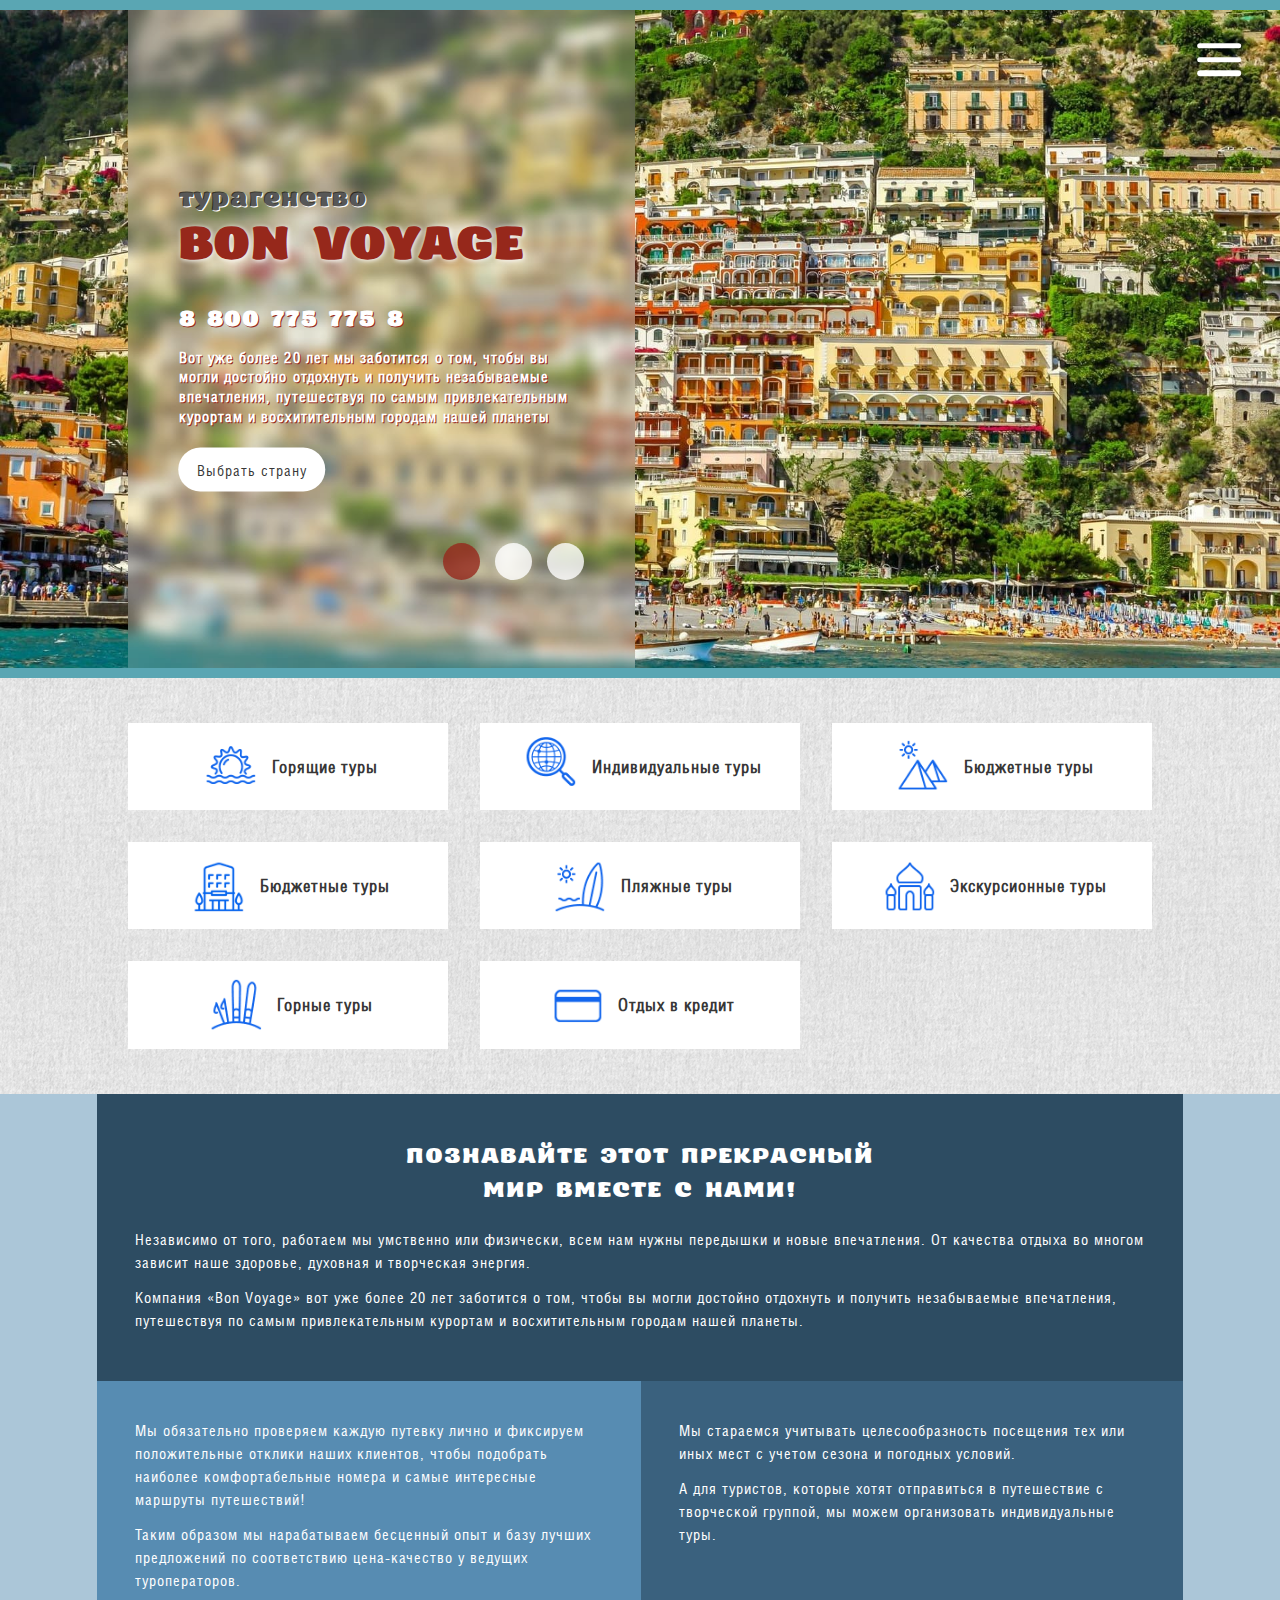
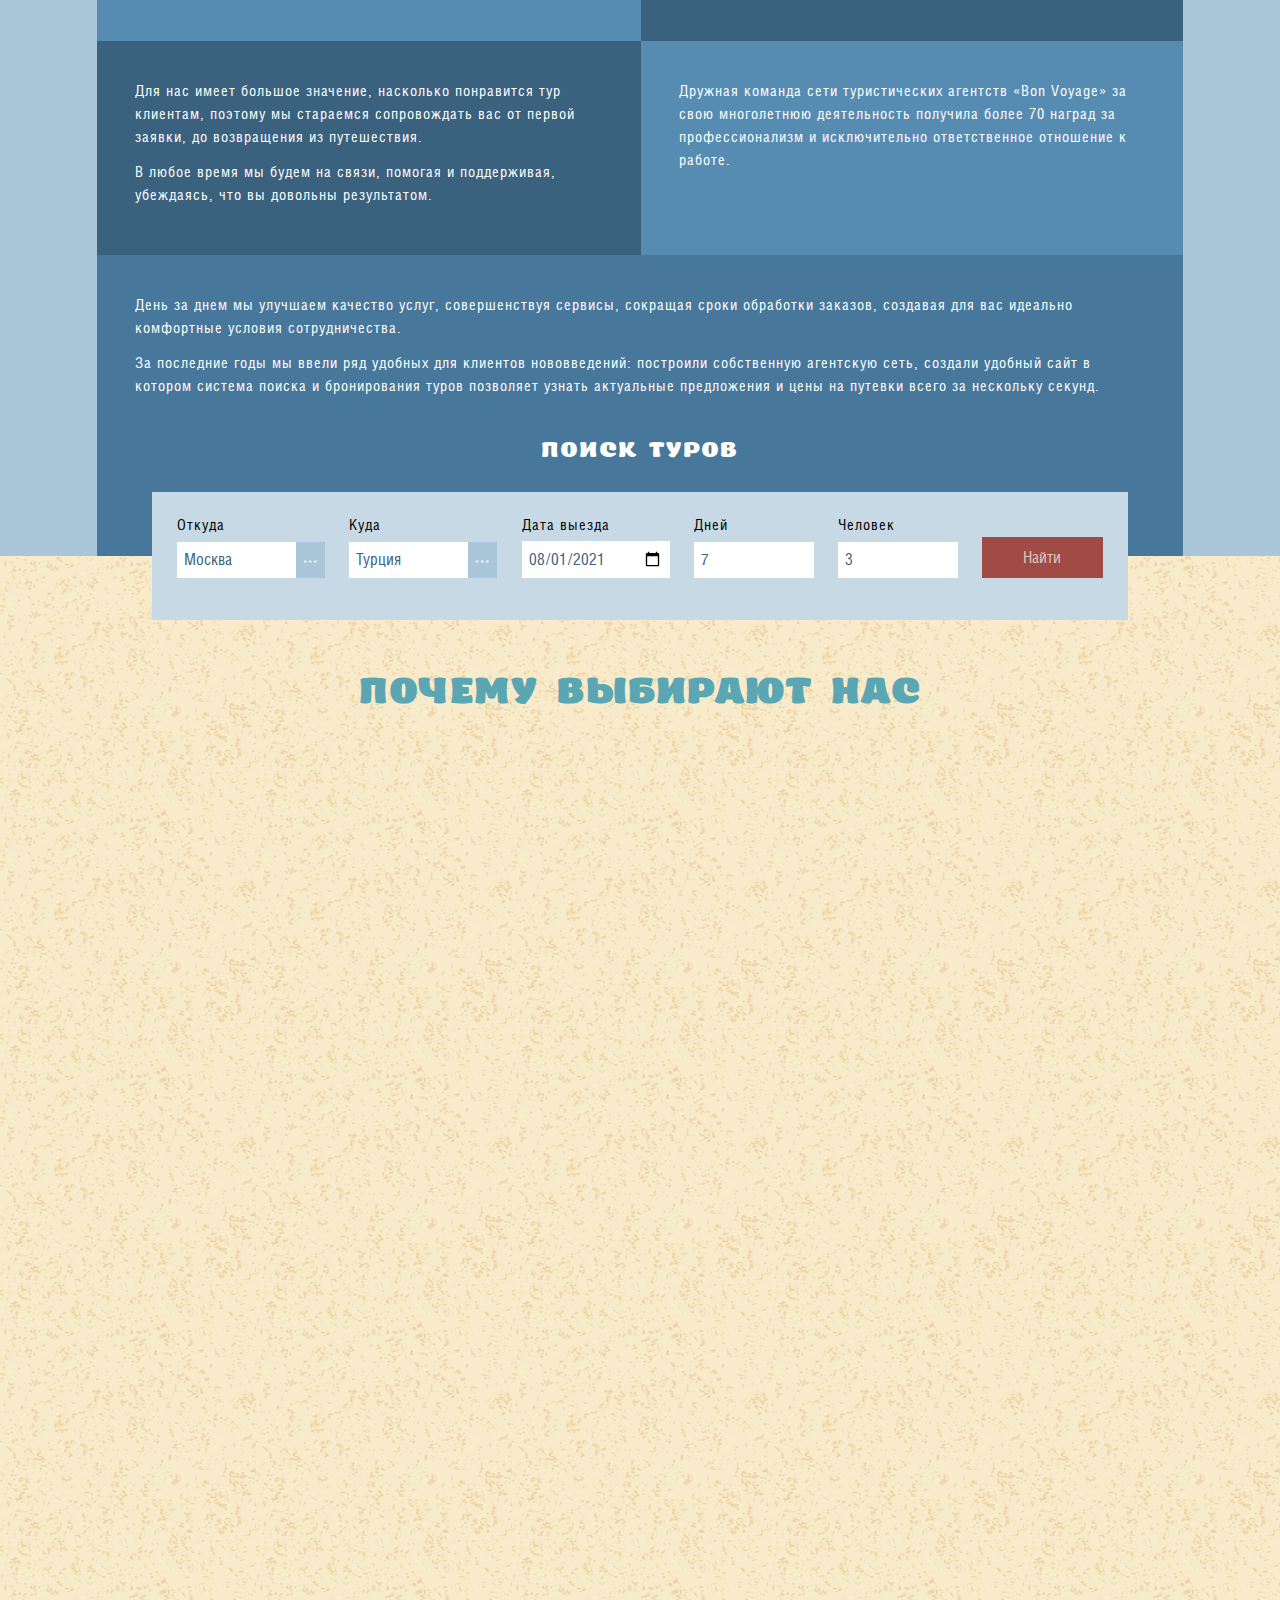
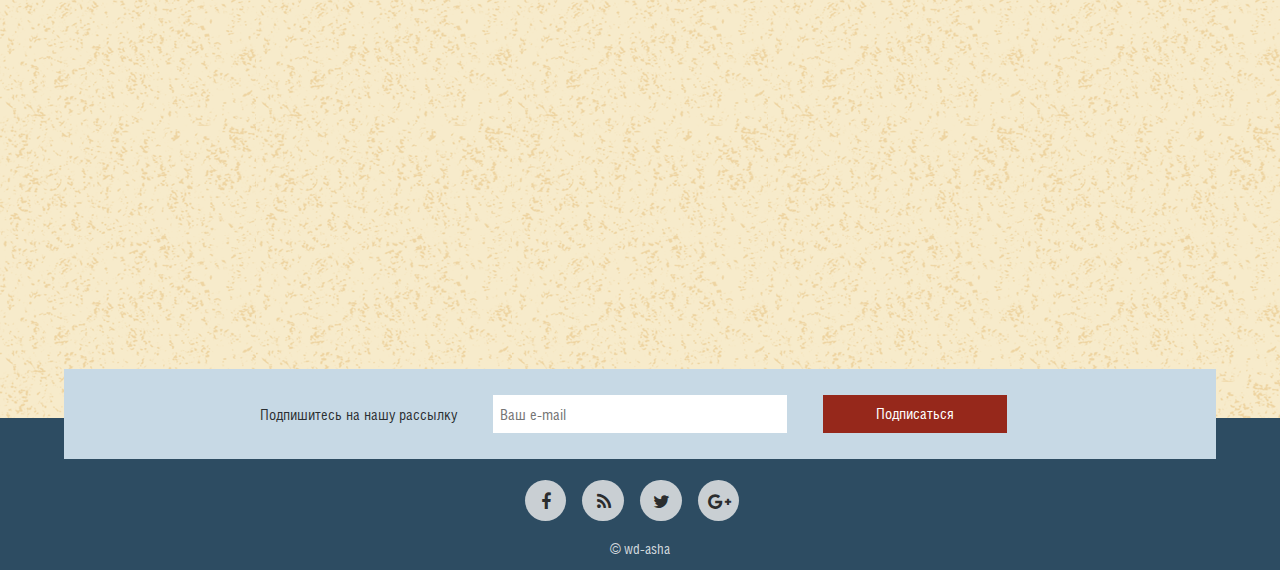
<file: index.html>
<!DOCTYPE html>
<html lang="ru-RU">
<head>
    <meta charset="utf-8">
    <meta name="viewport" content="width=device-width, initial-scale=1">
    <meta http-equiv="X-UA-Compatible" content="IE=edge,chrome=1">
    <title>Bon Voyage | Туристическое агенство</title>
    <link href="css/font-awesome.min.css" rel="stylesheet">
    <link href="css/main.css" rel="stylesheet">
</head>
<body>

<section class="section0">
    <div class="section0-text">
        <div class="logo-panel">
            <div class="mobile-logo">
                <h2>Турагенство</h2>
                <h1>Bon<br>Voyage</h1>
                <h1>Bon Voyage</h1>
            </div>
        </div>
        <div class="phone-panel">
            <div class="mobile-phone">
                <h3>8 800 775 775 8</h3>
                <a href="countris.html">Выбрать страну</a>
            </div>
        </div>
        <div class="burger-panel">
            <div class="mobile-burger" id="mobileBurger">
                <span class="burg1"></span>
                <span class="burg2"></span>
                <span class="burg3"></span>
            </div>
        </div>
    </div>
</section>

<section class="section1">
    <div class="lineUp"></div>
    <img src="images/slide-0-1900x1000-min.jpg" id="slideImg0" alt="">
    <img src="images/slide-1-1900x1000-min.jpg" id="slideImg1" alt="">
    <img src="images/slide-2-1900x1000-min.jpg" id="slideImg2" alt="">
    <img src="images/slide-3-1900x1000-min.jpg" id="slideImg3" alt="">
    <div class="overlay1-left-panel" id="overlayLeft1"></div>
    <div class="overlay2-left-panel" id="overlayLeft2"></div>
    <div class="overlay3-left-panel" id="overlayLeft3"></div>
    <div class="overlay-left-panel-white">
        <div class="section1-text">
            <h2>Турагенство</h2>
            <h1>Bon Voyage</h1>
            <h2 class="phone">8 800 775 775 8</h2>
            <p>Вот уже более 20 лет мы заботится о том, чтобы вы могли достойно отдохнуть и получить незабываемые впечатления, путешествуя по самым привлекательным курортам и восхитительным городам нашей планеты</p>
            <a href="countris.html">Выбрать страну</a>
        </div>
        <div class="pagins">
            <span class="pagin pagin-active" id="pagin1"></span>
            <span class="pagin" id="pagin2"></span>
            <span class="pagin" id="pagin3"></span>
        </div>
    </div>
    <div class="burger" id="burger">
        <span class="burg2"></span>
    </div>
    <div class="burger-close" id="burgerClose">
        <span class="burg-close1"></span>
        <span class="burg-close2"></span>
    </div>

    <div class="overlay1-right-panel" id="overlayRight1"></div>
    <div class="overlay2-right-panel" id="overlayRight2"></div>
    <div class="overlay3-right-panel" id="overlayRight3"></div>
    <div class="overlay-right-panel-white" id="overlayRightPanelWhite"></div>

    <div class="panel-menu" id="panelMenu">
        <div class="menu">
            <div class="menu-item">
                <a href="about.html">О нас</a>
            </div>
            <div class="menu-item">
                <a href="service.html">Сотрудники</a>
            </div>
            <div class="menu-item">
                <a href="covid.html">COVID-19</a>
            </div>
            <div class="menu-item">
                <a href="contacts.html">Контакты</a>
            </div>
            <div class="menu-item">
                <a href="#popup">Вход</a>
            </div>
        </div>
    </div>
    <div class="lineDown"></div>
</section>

<div class="popup" id="popup">
    <a href="#" class="popup-area"></a>
    <div class="popup-body">
        <div class="popup-content">
            <a href="#" class="popup-close">
                <i class="fa fa-times"></i>
            </a>
            <div class="popup-title">Вход</div>
            <div class="popup-text">
                <input type="email" placeholder="Ваш email">
                <input type="password" placeholder="Ваш пароль">
                <a href="#" class="login-link">Личный кабинет</a>
                <div class="reg-link">
                    <a href="#">Регистрация</a>
                </div>
            </div>
        </div>
    </div>
</div>

<div class="bg-section-2">
    <div class="section-2">
        <div class="section-2-item gor-tury" id="service-1">
            <div class="section-2-item-img"></div>
            <p>Горящие туры</p>
        </div>
        <div class="section-2-item indiv-tury" id="service-2">
            <div class="section-2-item-img"></div>
            <p>Индивидуальные туры</p>
        </div>
        <div class="section-2-item bud-tury" id="service-3">
            <div class="section-2-item-img"></div>
            <p>Бюджетные туры</p>
        </div>
        <div class="section-2-item tury-po-ros" id="service-4">
            <div class="section-2-item-img"></div>
            <p>Бюджетные туры</p>
        </div>
        <div class="section-2-item plyazh-tury" id="service-5">
            <div class="section-2-item-img"></div>
            <p>Пляжные туры</p>
        </div>
        <div class="section-2-item ekskurs-tury" id="service-6">
            <div class="section-2-item-img"></div>
            <p>Экскурсионные туры</p>
        </div>
        <div class="section-2-item gorn-tury" id="service-7">
            <div class="section-2-item-img"></div>
            <p>Горные туры</p>
        </div>
        <div class="section-2-item kredit" id="service-8">
            <div class="section-2-item-img"></div>
            <p>Отдых в кредит</p>
        </div>
    </div>
</div>

<div class="bg-section-3">
    <div class="section-3">

        <div class="section-3-item">
            <p>Мы обязательно проверяем каждую путевку лично и фиксируем положительные отклики наших клиентов, чтобы подобрать наиболее комфортабельные номера и самые интересные маршруты путешествий!</p>
            <p>Таким образом мы нарабатываем бесценный опыт и базу лучших предложений по соответствию цена-качество у ведущих туроператоров.</p>
        </div>
        <div class="section-3-item">
            <h4>Познавайте этот прекрасный<br>мир вместе с нами!</h4>
            <p>Независимо от того, работаем мы умственно или физически, всем нам нужны передышки и новые впечатления. От качества отдыха во многом зависит наше здоровье, духовная и творческая энергия.</p>
            <p>Компания «Bon Voyage» вот уже более 20 лет заботится о том, чтобы вы могли достойно отдохнуть и получить незабываемые впечатления, путешествуя по самым привлекательным курортам и восхитительным городам нашей планеты.</p>
        </div>
        <div class="section-3-item">
            <p>Мы стараемся учитывать целесообразность посещения тех или иных мест с учетом сезона и погодных условий.</p>
            <p>А для туристов, которые хотят отправиться в путешествие с творческой группой, мы можем организовать индивидуальные туры.</p>
        </div>
        <div class="section-3-item">
            <p>Для нас имеет большое значение, насколько понравится тур клиентам, поэтому мы стараемся сопровождать вас от первой заявки, до возвращения из путешествия.</p>
            <p>В любое время мы будем на связи, помогая и поддерживая, убеждаясь, что вы довольны результатом.</p>
        </div>
        <div class="section-3-item">
            <p>День за днем мы улучшаем качество услуг, совершенствуя сервисы, сокращая сроки обработки заказов, создавая для вас идеально комфортные условия сотрудничества.</p>
            <p>За последние годы мы ввели ряд удобных для клиентов нововведений: построили собственную агентскую сеть, создали удобный сайт в котором система поиска и бронирования туров позволяет узнать актуальные предложения и цены на путевки всего за нескольку секунд.</p>
        </div>
        <div class="section-3-item">
            <p>Дружная команда сети туристических агентств «Bon Voyage» за свою многолетнюю деятельность получила более 70 наград за профессионализм и исключительно ответственное отношение к работе.</p>
        </div>

        <div class="search-box">
            <h4>Поиск туров</h4>
            <form class="formSearch" action="" method="post">
                <div class="form-control">
                    <label for="fromCountry">Откуда</label>
                    <input type="text" value="Москва" id="fromCountry">
                    <div class="select-btn" id="selectItem1">...</div>
                    <div class="select-panel" id="selectPanelCity">
                        <span class="item item-select">Москва</span>
                        <span class="item">Санкт-Петербург</span>
                        <span class="item">Екатеринбург</span>
                        <span class="item">Казань</span>
                        <span class="item">Уфа</span>
                    </div>
                </div>
                <div class="form-control">
                    <label for="toCountry">Куда</label>
                    <input type="text" value="Турция" id="toCountry">
                    <div class="select-btn" id="selectItem2">...</div>
                    <div class="select-panel" id="selectPanelCountry">
                        <span class="item">Россия</span>
                        <span class="item item-select">Турция</span>
                        <span class="item">Испания</span>
                        <span class="item">Израиль</span>
                        <span class="item">Абхазия</span>
                    </div>
                </div>
                <div class="form-control">
                    <label for="dateOut">Дата выезда</label>
                    <input type="date" value="2021-08-01" id="dateOut">
                </div>
                <div class="form-control">
                    <label for="days">Дней</label>
                    <input type="number" value="7" min="1" max="30" id="days">
                </div>
                <div class="form-control">
                    <label for="men">Человек</label>
                    <input type="number" value="3" min="1" max="10" id="men">
                </div>
                <div class="form-control">
                    <label for="submit"></label>
                    <input type="submit" value="Найти" id="submit">
                </div>
            </form>
        </div>

    </div>

</div>

<div class="bg-section-4">
    <h2>Почему выбирают нас</h2>
    <div class="section-4">
        <div class="section-4-item" id="item1">
            <div>
                <i class="fa fa-umbrella"></i>
                <h3>Страхование</h3>
                <h3>Страхование</h3>
            </div>
            <p>Страховка, приобретенная Вами, станет надежной опорой в непредвиденных случаях, которыми так богата любая дорога. Тем более, что цена страхового полиса практически незаметна, по сравнению стоимостью путевки. Зато, при наступлении страхового случая, полис всегда выручит Вас и поможет найти оптимальный выход из самых сложных и тяжелых ситуаций.</p>
        </div>
        <div class="section-4-item" id="item2">
            <div>
                <i class="fa fa-clock-o"></i>
                <h3>Туры в<br>рассрочку</h3>
                <h3>Туры в рассрочку</h3>
            </div>
            <p>Выгодные условия по реализации туров в рассрочку. Выгодно туристам, выгодно агентствам. Рассрочка оформляется путем предоставления агентством скидки клиенту на сумму процентов за пользование кредитом. Возможно приобретение тура без первоначального взноса и оплата его в течение более продолжительного срока — до 24 месяцев!</p>
        </div>
        <div class="section-4-item" id="item3">
            <div>
                <i class="fa fa-credit-card"></i>
                <h3>Дисконтная<br>карта</h3>
                <h3>Дисконтная карта</h3>
            </div>
            <p>Дисконтная карта предоставляет право на получение скидки на туры во всех офисах компании. Скидка, в соответствии с дисконтной шкалой, распространяется на все последующие приобретенные туры. Срок действия дисконтной карты не ограничен. Многодетным семьям, имеющим 3 и более детей, а так же семьям, имеющим детей инвалидов, предоставляется дополнительная скидка 10%.</p>
        </div>
        <div class="section-4-item" id="item4">
            <div>
                <i class="fa fa-briefcase"></i>
                <h3>Корпоротивным<br>клиентам</h3>
                <h3>Корпоротивным клиентам</h3>
            </div>
            <p>Возможности, предоставляемые корпоративным клиентам нашей компанией: Максимально быстрое бронирование заказов по факсу, электронной почте либо телефону, персональный менеджер, несущий ответственность за заказы той компании, которая обслуживает клиента, быстрая доставка документации на проезд курьерами компании, Возможна отсрочка оплаты до 3-5 рабочих дней.</p>
        </div>
        <div class="section-4-item" id="item5">
            <div>
                <i class="fa fa-gift"></i>
                <h3>Подарочные<br>сертификаты</h3>
                <h3>Подарочные сертификаты</h3>
            </div>
            <p>Это отличная возможность сделать полезный подарок друзьям и близким. Обладатель сертификата имеет возможность самостоятельного выбора тура, по подходящим ему критериям: период поездки, страна, отель, все в соответствии с пожеланием счастливого владельца сертификата. Вы можете подарить его как в электронном варианте – в виде письма-открытки, либо вручить красиво-оформленный вариант сертификата в фирменном конверте лично.</p>
        </div>
        <div class="section-4-item" id="item6">
            <div>
                <i class="fa fa-cc-mastercard"></i>
                <h3>Способы<br>оплаты</h3>
                <h3>Способы оплаты</h3>
            </div>
            <p>Самый простой и удобный способ оплаты тура — прийти лично в  ближайший наш офис и оплатить наличными. Возможны и другие варианты оплаты туров: банковскими картами VISA и Master Card или  безналичным сопосбом перечислением по банковским реквизитам. Вы также можете бесплатно вызвать курьера или прислать своего представителя с оплатой за тур.</p>
        </div>

        <div class="section-5">
            <div class="section-5-txt">
                <p>Подпишитесь на нашу рассылку</p>
            </div>
            <div class="section-5-input">
                <form action="" method="post">
                    <input type="email" placeholder="Ваш e-mail">
                </form>
            </div>
            <div class="section-5-btn">
                <a href="#">Подписаться</a>
            </div>
        </div>

    </div>
</div>

<footer>
    <div><i class="fa fa-facebook fa-footer"></i></div>
    <div><i class="fa fa-rss fa-footer"></i></div>
    <div><i class="fa fa-twitter fa-footer"></i></div>
    <div><i class="fa fa-google-plus fa-footer"></i></div>
</footer>
<div class="copyright">
    <a href="http://wd-asha.ru">&copy; wd-asha</a>
</div>

<div class="mobile-panel-menu" id="mobilePanelMenu">
    <div class="mobile-menu">
        <div class="mobile-menu-item">
            <div class="mobile-burger-close" id="mobileBurgerClose">
                <span class="burg-close3"></span>
                <span class="burg-close4"></span>
            </div>
        </div>
        <div class="mobile-menu-item">
            <a href="about.html">О нас</a>
        </div>
        <div class="mobile-menu-item">
            <a href="service.html">Сотрудники</a>
        </div>
        <div class="mobile-menu-item">
            <a href="covid.html">COVID-19</a>
        </div>
        <div class="mobile-menu-item">
            <a href="contacts.html">Контакты</a>
        </div>
        <div class="mobile-menu-item">
            <a href="#popup">Вход</a>
        </div>
    </div>
</div>

<script src="js/jquery-3.3.1.min.js"></script>
<script>
    $(function () {
        let burger = $('#burger');
        let mobileBurger = $('#mobileBurger');
        let burgerClose = $('#burgerClose');
        let mobileBurgerClose = $('#mobileBurgerClose');
        let panelMenu = $('#panelMenu');
        let mobilePanelMenu = $('#mobilePanelMenu');
        let overlayRightPanel = $('#overlayRightPanel');
        let overlayRightPanelWhite = $('#overlayRightPanelWhite');
        let pagin1 = $('#pagin1');
        let pagin2 = $('#pagin2');
        let pagin3 = $('#pagin3');
        let slideImg1 = $('#slideImg1');
        let slideImg2 = $('#slideImg2');
        let slideImg3 = $('#slideImg3');
        let overlayLeft1 = $('#overlayLeft1');
        let overlayLeft2 = $('#overlayLeft2');
        let overlayLeft3 = $('#overlayLeft3');
        let overlayRight1 = $('#overlayRight1');
        let overlayRight2 = $('#overlayRight2');
        let overlayRight3 = $('#overlayRight3');
        let count = 1;
        let selectItem1 = $('#selectItem1');
        let selectItem2 = $('#selectItem2');
        let selectBtns = $('.select-btn');
        let selectPanelCity = $('#selectPanelCity');
        let selectPanelCountry = $('#selectPanelCountry');
        let selectItems = $('.item');

        selectBtns.on('click', function () {
            let selectBtn = $(this).attr('id');
            if(selectBtn === 'selectItem1') {
                selectPanelCity.slideToggle(300);
                selectPanelCountry.slideUp(300);
            }
            if(selectBtn === 'selectItem2') {
                selectPanelCountry.slideToggle(300);
                selectPanelCity.slideUp(300);
            }
        });

        selectItems.on('click', function () {
            let selectItem = $(this).html();
            $(this).parent().siblings("INPUT").attr("value", selectItem);
            $(this).parent().slideToggle(300);
            selectItems.each(function () {
                $(this).removeClass('item-select');
            });
            $(this).addClass('item-select');
        });

        function CloseBurger() {
            panelMenu.css('opacity', 0);
            overlayRight1.css('opacity', 0);
            overlayRight2.css('opacity', 0);
            overlayRight3.css('opacity', 0);
            overlayRightPanelWhite.css('opacity', 0);
            burgerClose.css('display', 'none');
            burger.css('display', 'block');
            setTimeout(function (){
                burger.css('opacity', 1);
            }, 200);
        }

        pagin1.on('click', function (e) {
            e.preventDefault();
            slideImg3.fadeOut(300);
            slideImg2.fadeOut(300);
            slideImg1.fadeIn(600);
            overlayLeft3.fadeOut(300);
            overlayLeft2.fadeOut(300);
            overlayLeft1.fadeIn(300);
            overlayRight3.css('display', 'none');
            overlayRight2.css('display', 'none');
            overlayRight1.css('display', 'block');
            overlayRightPanelWhite.css('opacity', 0);
            pagin3.removeClass('pagin-active');
            pagin2.removeClass('pagin-active');
            $(this).addClass('pagin-active');
            CloseBurger();
            count = 1;
        });
        pagin2.on('click', function (e) {
            e.preventDefault();
            slideImg3.fadeOut(300);
            slideImg1.fadeOut(300);
            slideImg2.fadeIn(600);
            overlayLeft3.fadeOut(300);
            overlayLeft1.fadeOut(300);
            overlayLeft2.fadeIn(300);
            overlayRight3.css('display', 'none');
            overlayRight1.css('display', 'none');
            overlayRight2.css('display', 'block');
            overlayRightPanelWhite.css('opacity', 0);
            pagin3.removeClass('pagin-active');
            pagin1.removeClass('pagin-active');
            $(this).addClass('pagin-active');
            CloseBurger();
            count = 2;
        });
        pagin3.on('click', function (e) {
            e.preventDefault();
            slideImg1.fadeOut(300);
            slideImg2.fadeOut(300);
            slideImg3.fadeIn(600);
            overlayLeft1.fadeOut(300);
            overlayLeft2.fadeOut(300);
            overlayLeft3.fadeIn(300);
            overlayRight1.css('display', 'none');
            overlayRight2.css('display', 'none');
            overlayRight3.css('display', 'block');
            overlayRightPanelWhite.css('opacity', 0);
            pagin1.removeClass('pagin-active');
            pagin2.removeClass('pagin-active');
            $(this).addClass('pagin-active');
            CloseBurger();
            count = 3;
        });

        burger.on('click', function () {
            panelMenu.css('opacity', 1);
            if(count === 1) {
                overlayRight1.css('opacity', 1);
                overlayRight2.css('opacity', 0);
                overlayRight3.css('opacity', 0);
            }
            if(count === 2) {
                overlayRight2.css('opacity', 1);
                overlayRight1.css('opacity', 0);
                overlayRight3.css('opacity', 0);
            }
            if(count === 3) {
                overlayRight3.css('opacity', 1);
                overlayRight1.css('opacity', 0);
                overlayRight2.css('opacity', 0);
            }
            overlayRightPanelWhite.css('opacity', 1);
            burger.css('display', 'none');
            burgerClose.css('display', 'block');
            setTimeout(function (){
                burgerClose.css('opacity', 1);
            }, 200);

        });
        burgerClose.on('click', function () {
            CloseBurger();
        });

        mobileBurger.on('click', function () {
            mobilePanelMenu.css('top', 0);
            mobileBurger.css('display', 'none');
        });

        mobileBurgerClose.on('click', function () {
            mobilePanelMenu.css('top', '-110%');
            mobileBurger.css('display', 'block');
        })

        let target1 = $('#item1');
        let targetPos1 = target1.offset().top;
        let winHeight1 = $(window).height();
        let scrollToElem1 = targetPos1 - winHeight1;
        $(window).scroll(function(){
            let winScrollTop = $(this).scrollTop() - 200;
            if(winScrollTop > scrollToElem1){
                target1.css('opacity', 1);
                target1.addClass('slide-in-blurred-bottom');
            }
        });

        let target2 = $('#item2');
        let targetPos2 = target2.offset().top;
        let winHeight2 = $(window).height();
        let scrollToElem2 = targetPos2 - winHeight2;
        $(window).scroll(function(){
            let winScrollTop = $(this).scrollTop() - 200;
            if(winScrollTop > scrollToElem2){
                target2.css('opacity', 1);
                target2.addClass('slide-in-blurred-bottom');
            }
        });

        let target3 = $('#item3');
        let targetPos3 = target3.offset().top;
        let winHeight3 = $(window).height();
        let scrollToElem3 = targetPos3 - winHeight3;
        $(window).scroll(function(){
            let winScrollTop = $(this).scrollTop() - 200;
            if(winScrollTop > scrollToElem3){
                target3.css('opacity', 1);
                target3.addClass('slide-in-blurred-bottom');
            }
        });

        let target4 = $('#item4');
        let targetPos4 = target4.offset().top;
        let winHeight4 = $(window).height();
        let scrollToElem4 = targetPos4 - winHeight4;
        $(window).scroll(function(){
            let winScrollTop = $(this).scrollTop() - 200;
            if(winScrollTop > scrollToElem4){
                target4.css('opacity', 1);
                target4.addClass('slide-in-blurred-bottom');
            }
        });

        let target5 = $('#item5');
        let targetPos5 = target5.offset().top;
        let winHeight5 = $(window).height();
        let scrollToElem5 = targetPos5 - winHeight5;
        $(window).scroll(function(){
            let winScrollTop = $(this).scrollTop() - 200;
            if(winScrollTop > scrollToElem5){
                target5.css('opacity', 1);
                target5.addClass('slide-in-blurred-bottom');
            }
        });

        let target6 = $('#item6');
        let targetPos6 = target6.offset().top;
        let winHeight6 = $(window).height();
        let scrollToElem6 = targetPos6 - winHeight6;
        $(window).scroll(function(){
            let winScrollTop = $(this).scrollTop() - 200;
            if(winScrollTop > scrollToElem6){
                target6.css('opacity', 1);
                target6.addClass('slide-in-blurred-bottom');
            }
        });

    })
</script>

</body>
</html>
</file>
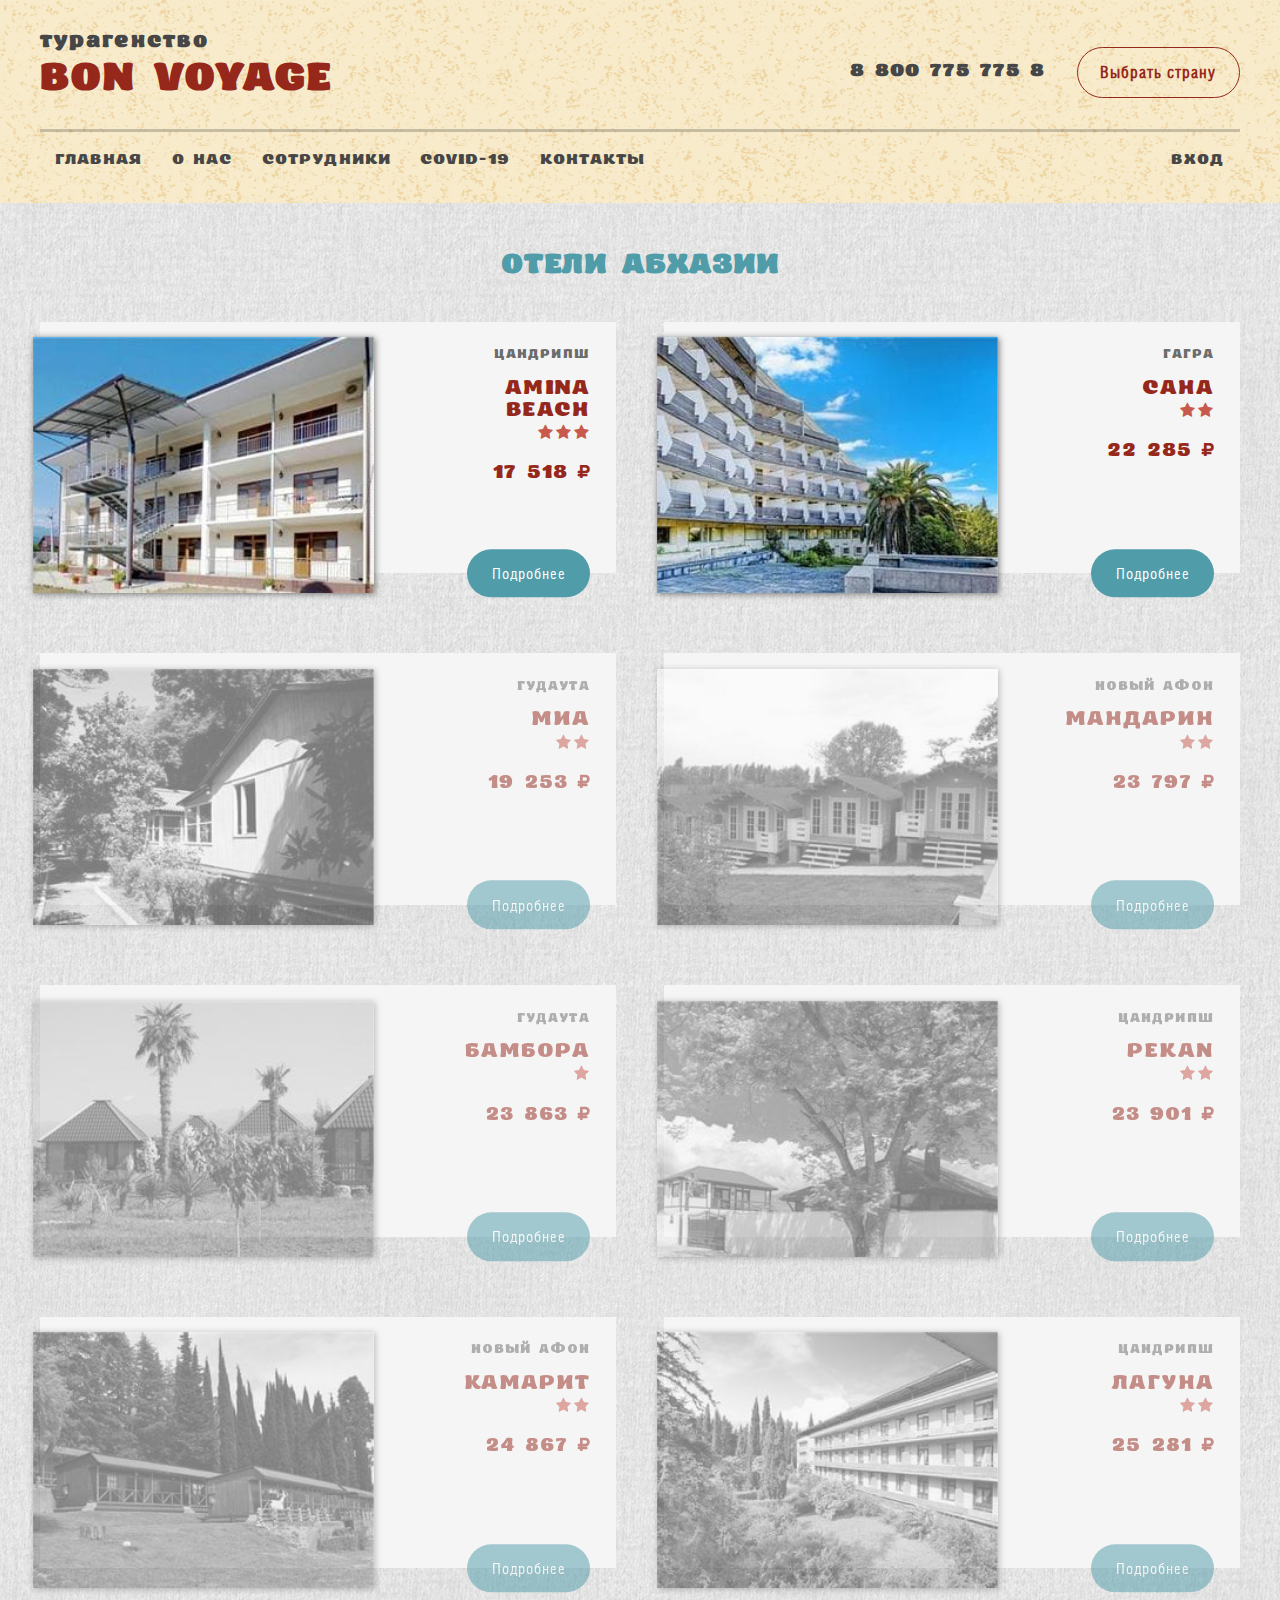
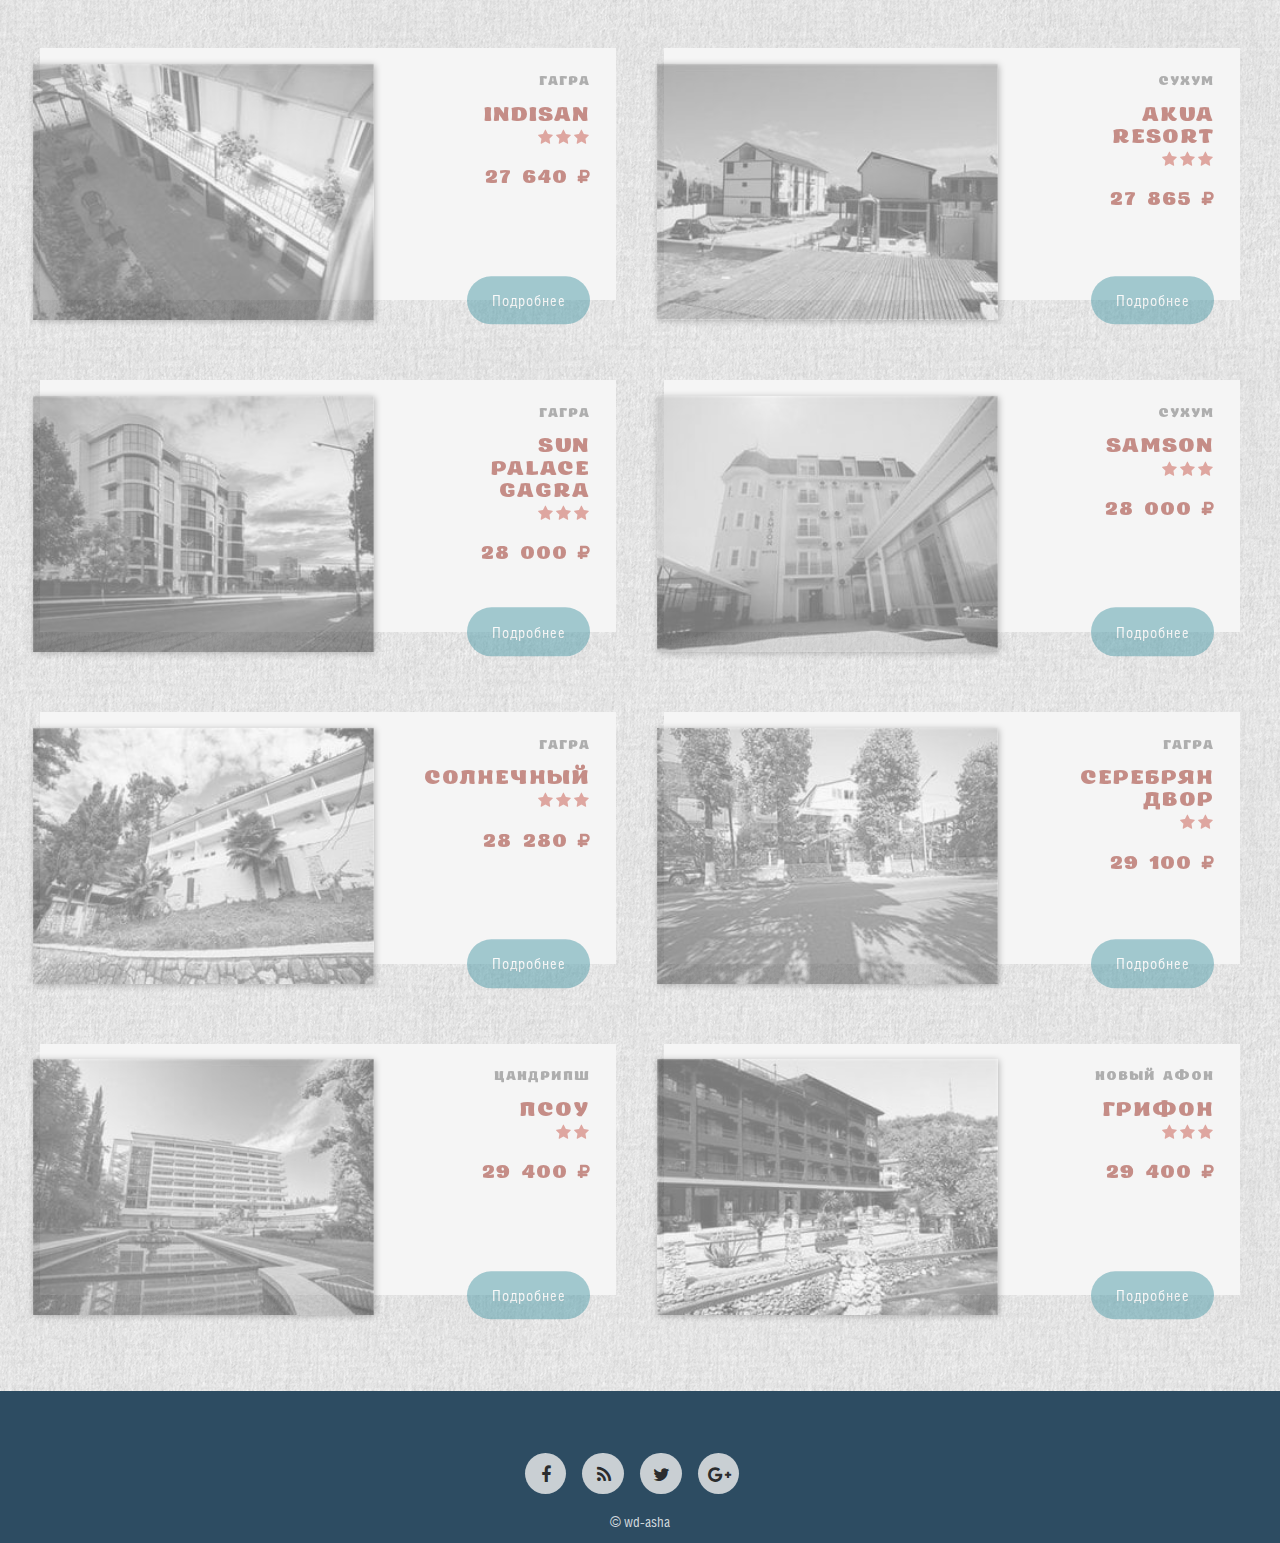
<file: abhaz.html>
<!DOCTYPE html>
<html lang="ru-RU">
<head>
    <meta charset="utf-8">
    <meta name="viewport" content="width=device-width, initial-scale=1">
    <meta http-equiv="X-UA-Compatible" content="IE=edge,chrome=1">
    <title>Bon Voyage | Туристическое агенство</title>
    <link href="css/font-awesome.min.css" rel="stylesheet">
    <link href="css/hotels.css" rel="stylesheet">
</head>
<body>

<section class="section0">
    <div class="section0-text">
        <div class="logo-panel">
            <div class="mobile-logo">
                <a href="index.html">
                    <h2>Турагенство</h2>
                    <h1>Bon<br>Voyage</h1>
                    <h1>Bon Voyage</h1>
                </a>
            </div>
        </div>
        <div class="phone-panel">
            <div class="mobile-phone">
                <h3>8 800 775 775 8</h3>
                <a href="countris.html">Выбрать страну</a>
            </div>
        </div>
        <div class="burger-panel">
            <div class="mobile-burger" id="mobileBurger">
                <span class="burg2"></span>
            </div>
        </div>
    </div>
</section>

<div class="popup" id="popup">
    <a href="#" class="popup-area"></a>
    <div class="popup-body">
        <div class="popup-content">
            <a href="#" class="popup-close">
                <i class="fa fa-times"></i>
            </a>
            <div class="popup-title">Вход</div>
            <div class="popup-text">
                <input type="email" placeholder="Ваш email">
                <input type="password" placeholder="Ваш пароль">
                <a href="#" class="login-link">Личный кабинет</a>
                <div class="reg-link">
                    <a href="#">Регистрация</a>
                </div>
            </div>
        </div>
    </div>
</div>

<div class="bg-header">
<div class="header">
    <div class="header_logo">
        <a href="index.html">
            <h2>турагенство</h2>
            <h1>Bon Voyage</h1>
        </a>
    </div>
    <div class="header_phone">
        <h2>8 800 775 775 8</h2>
        <a href="countris.html">Выбрать страну</a>
    </div>
    <div class="header_menu">
        <div class="header_menu-items">
            <div class="header_menu-item">
                <a href="index.html">
                    Главная
                </a>
            </div>
            <div class="header_menu-item">
                <a href="about.html">
                    О нас
                </a>
            </div>
            <div class="header_menu-item">
                <a href="service.html">
                    Сотрудники
                </a>
            </div>
            <div class="header_menu-item">
                <a href="covid.html">
                    COVID-19
                </a>
            </div>
            <div class="header_menu-item">
                <a href="contacts.html">
                    Контакты
                </a>
            </div>
        </div>
        <div class="header_menu-login">
            <div class="header_login-item">
                <a href="#popup">
                    Вход
                </a>
            </div>
        </div>
    </div>
</div>
</div>

<div class="hotels-bg">
    <div class="hotels-title">
        <h3>Отели Абхазии</h3>
    </div>
    <div class="hotels">
        <div class="hotel">
            <img src="images/hotels/hotel01-min.jpg" alt="">
            <div class="hotel-desc">
                <div class="hotel-address">
                    <p>Цандрипш</p>
                </div>
                <div class="hotel-name">
                    <p>Amina<br>Beach<br>
                        <i class="fa fa-star"></i><i class="fa fa-star"></i><i class="fa fa-star"></i>
                    </p>
                </div>
                <div class="hotel-price">
                    <p>17 518 <i class="fa fa-ruble"></i></p>
                </div>
            </div>
            <a href="amina.html" class="sel-tur">Подробнее</a>
        </div>

        <div class="hotel">
            <img src="images/hotels/hotel03-min.jpg" alt="">
            <div class="hotel-desc">
                <div class="hotel-address">
                    <p>Гагра</p>
                </div>
                <div class="hotel-name">
                    <p>Сана<br>
                        <i class="fa fa-star"></i><i class="fa fa-star"></i></p>
                </div>
                <div class="hotel-price">
                    <p>22 285 <i class="fa fa-ruble"></i></p>
                </div>
            </div>
            <a href="sana.html" class="sel-tur">Подробнее</a>
        </div>

        <div class="hotel">
            <img src="images/hotels/hotel02-min.jpg" style="filter: grayscale(1); opacity: .5" alt="">
            <div class="hotel-desc">
                <div class="hotel-address" style="opacity: .5">
                    <p>Гудаута</p>
                </div>
                <div class="hotel-name" style="opacity: .5">
                    <p>Миа<br>
                        <i class="fa fa-star"></i><i class="fa fa-star"></i></p>
                </div>
                <div class="hotel-price" style="opacity: .5">
                    <p>19 253 <i class="fa fa-ruble"></i></p>
                </div>
            </div>
            <a href="#" class="sel-tur" style="opacity: .5">Подробнее</a>
            <div class="hotel-overlay2"></div>
        </div>

        <div class="hotel">
            <img src="images/hotels/hotel04-min.jpg" style="filter: grayscale(1); opacity: .5" alt="">
            <div class="hotel-desc">
                <div class="hotel-address" style="opacity: .5">
                    <p>Новый Афон</p>
                </div>
                <div class="hotel-name" style="opacity: .5">
                    <p>Мандарин<br>
                        <i class="fa fa-star"></i><i class="fa fa-star"></i></p>
                </div>
                <div class="hotel-price" style="opacity: .5">
                    <p>23 797 <i class="fa fa-ruble"></i></p>
                </div>
            </div>
            <a href="#" class="sel-tur" style="opacity: .5">Подробнее</a>
            <div class="hotel-overlay2"></div>
        </div>

        <div class="hotel">
            <img src="images/hotels/hotel05-min.jpg" style="filter: grayscale(1); opacity: .5" alt="">
            <div class="hotel-desc">
                <div class="hotel-address" style="opacity: .5">
                    <p>Гудаута</p>
                </div>
                <div class="hotel-name" style="opacity: .5">
                    <p>Бамбора<br>
                        <i class="fa fa-star"></i>
                    </p>
                </div>
                <div class="hotel-price" style="opacity: .5">
                    <p>23 863 <i class="fa fa-ruble"></i></p>
                </div>
            </div>
            <a href="#" class="sel-tur" style="opacity: .5">Подробнее</a>
            <div class="hotel-overlay2"></div>
        </div>

        <div class="hotel">
            <img src="images/hotels/hotel06-min.jpg" style="filter: grayscale(1); opacity: .5" alt="">
            <div class="hotel-desc">
                <div class="hotel-address" style="opacity: .5">
                    <p>Цандрипш</p>
                </div>
                <div class="hotel-name" style="opacity: .5">
                    <p>Pekan<br>
                        <i class="fa fa-star"></i><i class="fa fa-star"></i></p>
                </div>
                <div class="hotel-price" style="opacity: .5">
                    <p>23 901 <i class="fa fa-ruble"></i></p>
                </div>
            </div>
            <a href="#" class="sel-tur" style="opacity: .5">Подробнее</a>
            <div class="hotel-overlay2"></div>
        </div>

        <div class="hotel">
            <img src="images/hotels/hotel07-min.jpg" style="filter: grayscale(1); opacity: .5" alt="">
            <div class="hotel-desc">
                <div class="hotel-address" style="opacity: .5">
                    <p>Новый Афон</p>
                </div>
                <div class="hotel-name" style="opacity: .5">
                    <p>Камарит<br>
                        <i class="fa fa-star"></i><i class="fa fa-star"></i></p>
                </div>
                <div class="hotel-price" style="opacity: .5">
                    <p>24 867 <i class="fa fa-ruble"></i></p>
                </div>
            </div>
            <a href="#" class="sel-tur" style="opacity: .5">Подробнее</a>
            <div class="hotel-overlay2"></div>
        </div>

        <div class="hotel">
            <img src="images/hotels/hotel08-min.jpg" style="filter: grayscale(1); opacity: .5" alt="">
            <div class="hotel-desc">
                <div class="hotel-address" style="opacity: .5">
                    <p>Цандрипш</p>
                </div>
                <div class="hotel-name" style="opacity: .5">
                    <p>Лагуна<br><i class="fa fa-star"></i><i class="fa fa-star"></i>
                    </p>
                </div>
                <div class="hotel-price" style="opacity: .5">
                    <p>25 281 <i class="fa fa-ruble"></i></p>
                </div>
            </div>
            <a href="#" class="sel-tur" style="opacity: .5">Подробнее</a>
            <div class="hotel-overlay2"></div>
        </div>

        <div class="hotel">
            <img src="images/hotels/hotel09-min.jpg" style="filter: grayscale(1); opacity: .5" alt="">
            <div class="hotel-desc">
                <div class="hotel-address" style="opacity: .5">
                    <p>Гагра</p>
                </div>
                <div class="hotel-name" style="opacity: .5">
                    <p>Indisan<br>
                        <i class="fa fa-star"></i><i class="fa fa-star"></i><i class="fa fa-star"></i></p>
                </div>
                <div class="hotel-price" style="opacity: .5">
                    <p>27 640 <i class="fa fa-ruble"></i></p>
                </div>
            </div>
            <a href="#" class="sel-tur" style="opacity: .5">Подробнее</a>
            <div class="hotel-overlay2"></div>
        </div>

        <div class="hotel">
            <img src="images/hotels/hotel10-min.jpg" style="filter: grayscale(1); opacity: .5" alt="">
            <div class="hotel-desc">
                <div class="hotel-address" style="opacity: .5">
                    <p>Сухум</p>
                </div>
                <div class="hotel-name" style="opacity: .5">
                    <p>Akua<br>Resort<br>
                        <i class="fa fa-star"></i><i class="fa fa-star"></i><i class="fa fa-star"></i></p>
                </div>
                <div class="hotel-price" style="opacity: .5">
                    <p>27 865 <i class="fa fa-ruble"></i></p>
                </div>
            </div>
            <a href="#" class="sel-tur" style="opacity: .5">Подробнее</a>
            <div class="hotel-overlay2"></div>
        </div>

        <div class="hotel">
            <img src="images/hotels/hotel11-min.jpg" style="filter: grayscale(1); opacity: .5" alt="">
            <div class="hotel-desc">
                <div class="hotel-address" style="opacity: .5">
                    <p>Гагра</p>
                </div>
                <div class="hotel-name" style="opacity: .5">
                    <p>Sun<br>Palace<br>Gagra<br>
                        <i class="fa fa-star"></i><i class="fa fa-star"></i><i class="fa fa-star"></i></p>
                </div>
                <div class="hotel-price" style="opacity: .5">
                    <p>28 000 <i class="fa fa-ruble"></i></p>
                </div>
                </div>
            <a href="#" class="sel-tur" style="opacity: .5">Подробнее</a>
            <div class="hotel-overlay2"></div>
        </div>

        <div class="hotel">
            <img src="images/hotels/hotel12-min.jpg" style="filter: grayscale(1); opacity: .5" alt="">
            <div class="hotel-desc">
                <div class="hotel-address" style="opacity: .5">
                    <p>Сухум</p>
                </div>
                <div class="hotel-name" style="opacity: .5">
                    <p>Samson<br>
                        <i class="fa fa-star"></i><i class="fa fa-star"></i><i class="fa fa-star"></i></p>
                </div>
                <div class="hotel-price" style="opacity: .5">
                    <p>28 000 <i class="fa fa-ruble"></i></p>
                </div>
            </div>
            <a href="#" class="sel-tur" style="opacity: .5">Подробнее</a>
            <div class="hotel-overlay2"></div>
        </div>

        <div class="hotel">
            <img src="images/hotels/hotel13-min.jpg" style="filter: grayscale(1); opacity: .5" alt="">
            <div class="hotel-desc">
                <div class="hotel-address" style="opacity: .5">
                    <p>Гагра</p>
                </div>
                <div class="hotel-name" style="opacity: .5">
                    <p>Солнечный<br>
                        <i class="fa fa-star"></i><i class="fa fa-star"></i><i class="fa fa-star"></i></p>
                </div>
                <div class="hotel-price" style="opacity: .5">
                    <p>28 280 <i class="fa fa-ruble"></i></p>
                </div>
            </div>
            <a href="#" class="sel-tur" style="opacity: .5">Подробнее</a>
            <div class="hotel-overlay2"></div>
        </div>

        <div class="hotel">
            <img src="images/hotels/hotel14-min.jpeg" style="filter: grayscale(1); opacity: .5" alt="">
            <div class="hotel-desc">
                <div class="hotel-address" style="opacity: .5">
                    <p>Гагра</p>
                </div>
                <div class="hotel-name" style="opacity: .5">
                    <p>Серебрян<br>двор<br>
                        <i class="fa fa-star"></i><i class="fa fa-star"></i></p>
                </div>
                <div class="hotel-price" style="opacity: .5">
                    <p>29 100 <i class="fa fa-ruble"></i></p>
                </div>
            </div>
            <a href="#" class="sel-tur" style="opacity: .5">Подробнее</a>
            <div class="hotel-overlay2"></div>
        </div>

        <div class="hotel">
            <img src="images/hotels/hotel15-min.jpg" style="filter: grayscale(1); opacity: .5" alt="">
            <div class="hotel-desc">
                <div class="hotel-address" style="opacity: .5">
                    <p>Цандрипш</p>
                </div>
                <div class="hotel-name" style="opacity: .5">
                    <p>Псоу<br>
                        <i class="fa fa-star"></i><i class="fa fa-star"></i></p>
                </div>
                <div class="hotel-price" style="opacity: .5">
                    <p>29 400 <i class="fa fa-ruble"></i></p>
                </div>
            </div>
            <a href="#" class="sel-tur" style="opacity: .5">Подробнее</a>
            <div class="hotel-overlay2"></div>
        </div>

        <div class="hotel">
            <img src="images/hotels/hotel16-min.jpg" style="filter: grayscale(1); opacity: .5" alt="">
            <div class="hotel-desc">
                <div class="hotel-address" style="opacity: .5">
                    <p>Новый Афон</p>
                </div>
                <div class="hotel-name" style="opacity: .5">
                    <p>Грифон<br>
                        <i class="fa fa-star"></i><i class="fa fa-star"></i><i class="fa fa-star"></i></p>
                </div>
                <div class="hotel-price" style="opacity: .5">
                    <p>29 400 <i class="fa fa-ruble"></i></p>
                </div>
            </div>
            <a href="#" class="sel-tur" style="opacity: .5">Подробнее</a>
            <div class="hotel-overlay2"></div>
        </div>

    </div>

</div>

<footer>
    <div><i class="fa fa-facebook fa-footer"></i></div>
    <div><i class="fa fa-rss fa-footer"></i></div>
    <div><i class="fa fa-twitter fa-footer"></i></div>
    <div><i class="fa fa-google-plus fa-footer"></i></div>
</footer>
<div class="copyright">
    <a href="http://wd-asha.ru">&copy; wd-asha</a>
</div>

<div class="mobile-panel-menu" id="mobilePanelMenu">
    <div class="mobile-menu">
        <div class="mobile-menu-item">
            <div class="mobile-burger-close" id="mobileBurgerClose">
                <span class="burg-close3"></span>
                <span class="burg-close4"></span>
            </div>
        </div>
        <div class="mobile-menu-item">
            <a href="index.html" class="menu-item-active">Главная</a>
        </div>
        <div class="mobile-menu-item">
            <a href="about.html">О нас</a>
        </div>
        <div class="mobile-menu-item">
            <a href="service.html">Сотрудники</a>
        </div>
        <div class="mobile-menu-item">
            <a href="covid.html">COVID-19</a>
        </div>
        <div class="mobile-menu-item">
            <a href="contacts.html">Контакты</a>
        </div>
        <div class="mobile-menu-item">
            <a href="#popup">Вход</a>
        </div>
    </div>
</div>

<script src="js/jquery-3.3.1.min.js"></script>
<script>
    $(function () {
        let burger = $('#burger');
        let mobileBurger = $('#mobileBurger');
        let burgerClose = $('#burgerClose');
        let mobileBurgerClose = $('#mobileBurgerClose');
        let panelMenu = $('#panelMenu');
        let mobilePanelMenu = $('#mobilePanelMenu');

        function CloseBurger() {
            panelMenu.css('opacity', 0);
            overlayRight1.css('opacity', 0);
            overlayRight2.css('opacity', 0);
            overlayRight3.css('opacity', 0);
            overlayRightPanelWhite.css('opacity', 0);
            burgerClose.css('display', 'none');
            burger.css('display', 'block');
            setTimeout(function (){
                burger.css('opacity', 1);
            }, 200);
        }

        burger.on('click', function () {
            panelMenu.css('opacity', 1);
            burger.css('display', 'none');
            burgerClose.css('display', 'block');
            setTimeout(function (){
                burgerClose.css('opacity', 1);
            }, 200);

        });
        burgerClose.on('click', function () {
            CloseBurger();
        });

        mobileBurger.on('click', function () {
            mobilePanelMenu.css('top', 0);
            mobileBurger.css('display', 'none');
        });

        mobileBurgerClose.on('click', function () {
            mobilePanelMenu.css('top', '-110%');
            mobileBurger.css('display', 'block');
        })

    })
</script>

</body>
</html>
</file>
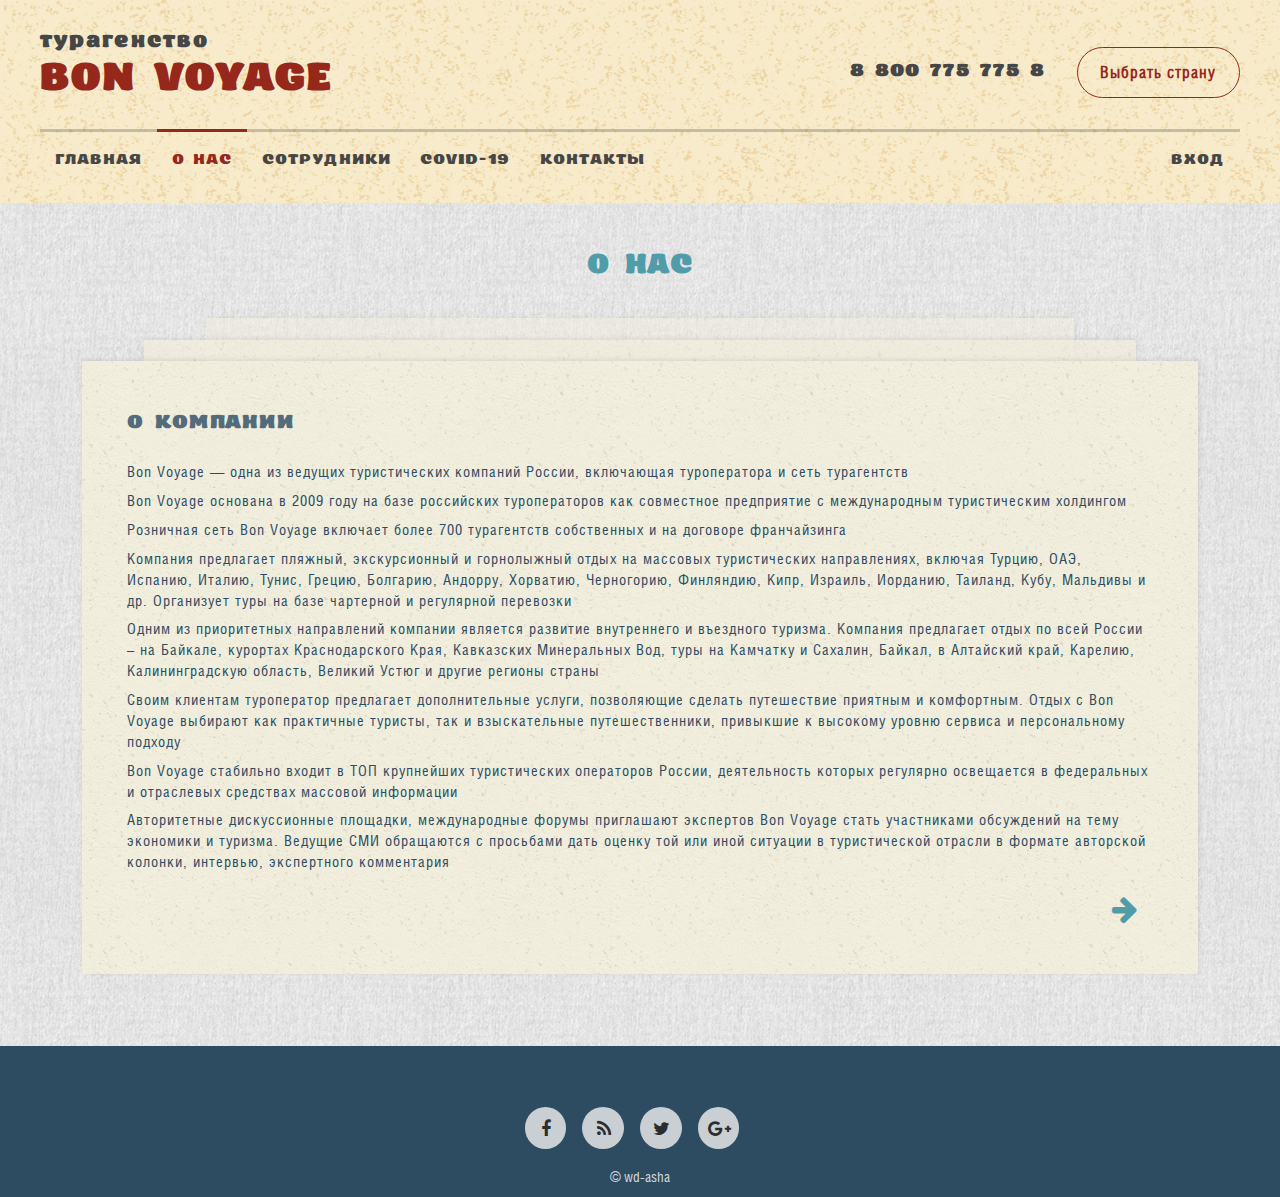
<file: about.html>
<!DOCTYPE html>
<html lang="ru-RU">
<head>
    <meta charset="utf-8">
    <meta name="viewport" content="width=device-width, initial-scale=1">
    <meta http-equiv="X-UA-Compatible" content="IE=edge,chrome=1">
    <title>Bon Voyage | Туристическое агенство</title>
    <link href="css/font-awesome.min.css" rel="stylesheet">
    <link href="css/about.css" rel="stylesheet">
</head>
<body>

<section class="section0">
    <div class="section0-text">
        <div class="logo-panel">
            <div class="mobile-logo">
                <a href="index.html">
                    <h2>Турагенство</h2>
                    <h1>Bon<br>Voyage</h1>
                    <h1>Bon Voyage</h1>
                </a>
            </div>
        </div>
        <div class="phone-panel">
            <div class="mobile-phone">
                <h3>8 800 775 775 8</h3>
                <a href="countris.html">Выбрать страну</a>
            </div>
        </div>
        <div class="burger-panel">
            <div class="mobile-burger" id="mobileBurger">
                <span class="burg2"></span>
            </div>
        </div>
    </div>
</section>

<div class="popup" id="popup">
    <a href="#" class="popup-area"></a>
    <div class="popup-body">
        <div class="popup-content">
            <a href="#" class="popup-close">
                <i class="fa fa-times"></i>
            </a>
            <div class="popup-title">Вход</div>
            <div class="popup-text">
                <input type="email" placeholder="Ваш email">
                <input type="password" placeholder="Ваш пароль">
                <a href="#" class="login-link">Личный кабинет</a>
                <div class="reg-link">
                    <a href="#">Регистрация</a>
                </div>
            </div>
        </div>
    </div>
</div>

<div class="bg-header">
<div class="header">
    <div class="header_logo">
        <a href="index.html">
            <h2>турагенство</h2>
            <h1>Bon Voyage</h1>
        </a>
    </div>
    <div class="header_phone">
        <h2>8 800 775 775 8</h2>
        <a href="countris.html">Выбрать страну</a>
    </div>
    <div class="header_menu">
        <div class="header_menu-items">
            <div class="header_menu-item">
                <a href="index.html">
                    Главная
                </a>
            </div>
            <div class="header_menu-item">
                <a href="about.html" class="active">
                    О нас
                </a>
            </div>
            <div class="header_menu-item">
                <a href="service.html">
                    Сотрудники
                </a>
            </div>
            <div class="header_menu-item">
                <a href="covid.html">
                    COVID-19
                </a>
            </div>
            <div class="header_menu-item">
                <a href="contacts.html">
                    Контакты
                </a>
            </div>
        </div>
        <div class="header_menu-login">
            <div class="header_login-item">
                <a href="#popup">
                    Вход
                </a>
            </div>
        </div>
    </div>
</div>
</div>

<div class="about-bg">
    <h3>О нас</h3>
    <div class="abouts">
        <div class="about-item"></div>
        <div class="about-item"></div>
        <div class="about-item company">
            <h5>О компании</h5>
            <p>Bon Voyage — одна из ведущих туристических компаний России, включающая туроператора и сеть турагентств</p>
            <p>Bon Voyage основана в 2009 году на базе российских туроператоров как совместное предприятие с международным туристическим холдингом</p>
            <p>Розничная сеть Bon Voyage включает более 700 турагентств собственных и на договоре франчайзинга</p>
            <p>Компания предлагает пляжный, экскурсионный и горнолыжный отдых на массовых туристических направлениях, включая Турцию, ОАЭ, Испанию, Италию, Тунис, Грецию, Болгарию, Андорру, Хорватию, Черногорию, Финляндию, Кипр, Израиль, Иорданию, Таиланд, Кубу, Мальдивы и др. Организует туры на базе чартерной и регулярной перевозки</p>
            <p>Одним из приоритетных направлений компании является развитие внутреннего и въездного туризма. Компания предлагает отдых по всей России – на Байкале, курортах Краснодарского Края, Кавказских Минеральных Вод, туры на Камчатку и Сахалин, Байкал, в Алтайский край, Карелию, Калининградскую область, Великий Устюг и другие регионы страны</p>
            <p>Своим клиентам туроператор предлагает дополнительные услуги, позволяющие сделать путешествие приятным и комфортным. Отдых с Bon Voyage выбирают как практичные туристы, так и взыскательные путешественники, привыкшие к высокому уровню сервиса и персональному подходу</p>
            <p>Bon Voyage стабильно входит в ТОП крупнейших туристических операторов России, деятельность которых регулярно освещается в федеральных и отраслевых средствах массовой информации</p>
            <p>Авторитетные дискуссионные площадки, международные форумы приглашают экспертов Bon Voyage стать участниками обсуждений на тему экономики и туризма. Ведущие СМИ обращаются с просьбами дать оценку той или иной ситуации в туристической отрасли в формате авторской колонки, интервью, экспертного комментария</p>
            <div class="leafer">
                <div class="next">
                    <i class="fa fa-arrow-right"></i>
                </div>
            </div>
        </div>
        <div class="about-item fitcha1">
            <h5>Наши преимущества</h5>
            <p class="subtitle"><strong>Стабильный рост</strong></p>
            <p>На протяжении последних лет TUI Россия стабильно растет и ежегодно удваивает количество туристов, отправленных на отдых. В 2021 году с нами отдохнут порядка 2,5 миллионов туристов. Мы растем, расширяя региональное присутствие и сеть розничных партнеров, открывая новые направления, наращивая отельную базу и, конечно, проявляя заботу о своих клиентах, которые отдыхают с нами и рекомендуют нас</p>
            <p>Финансовая стабильность гарантирована. Деятельность компании абсолютно прозрачна. Bon Voyage имеет самый высокий размер финансового обеспечения среди туристических компаний России и самые крупные фингарантии.</p><br>
            <p class="subtitle"><strong>Лучшее соотношение цена/качество</strong></p>
            <p>Bon Voyage использует все возможности международного бренда в сотрудничестве с отелями и авиаперевозчиками, чтобы предлагать продукты высокого качества и по оптимальной цене. Это возможно благодаря большим объемам, которыми оперирует TUI, позволяющими договариваться с поставщиками о максимально выгодных условиях сотрудничества.</p><br>
            <p class="subtitle"><strong>Пристальное внимание к сервису</strong></p>
            <p>На всех этапах работы с клиентом Bon Voyage привносит европейские стандарты обслуживания и высокий уровень сервиса. Bon Voyage – первая туристическая компания в России, которая внедрила и активно использует программу «тайный покупатель» для стимулирования качественной работы сотрудников турагентств. Компания следит за соблюдением стандартов качества услуг, оказываемых клиентам и оперативно реагирует на все поступающие сигналы</p>
            <div class="leafer">
                <div class="previus">
                    <i class="fa fa-arrow-left"></i>
                </div>
                <div class="next1">
                    <i class="fa fa-arrow-right"></i>
                </div>
            </div>
        </div>
        <div class="about-item fitcha2">
            <h5>Наши преимущества</h5>
            <p class="subtitle"><strong>Эксклюзивные продукты</strong></p>
            <p>Bon Voyage Компания делает фокус на предоставление клиентам уникальных концепций отдыха и дифференцированных продуктов, которых нет у других туроператоров и которые ранее были доступны только западноевропейским туристам</p>
            <p></p><br>
            <p class="subtitle"><strong>Надежный партнер по страхованию</strong></p>
            <p>Bon Voyage на постоянной основе сотрудничает со страховой компанией «Ингосстрах». Клиенты обеспечиваются всеми видами туристического страхования: медицинской страховкой на время тура, страховкой от задержки рейса и от невыезда. Благодаря долгосрочным отношениям двух компаний и отлаженной системе клиенты получают гарантии, что все возможные проблемы будут эффективно и оперативно решены</p><br>
            <p class="subtitle"><strong>Круглосуточная служба поддержки клиентов</strong></p>
            <p>24 часа в сутки 7 дней в неделю в Bon Voyage работает служба поддержки клиентов, связаться с ней можно по телефону <strong>8 800 775 775 8</strong>. Сотрудники телефонной «горячей линии» всегда готовы прийти на помощь</p><br>
            <p class="subtitle"><strong>Только проверенные партнеры</strong></p>
            <p>Выбирая партнеров, специалисты Bon Voyage тщательно проверяют качество предоставляемого сервиса и уровень безопасности. Bon Voyage сотрудничает только с надежными проверенными партнерами, гарантирует своим клиентам высокую степень безопасности, комфорта вовремя путешествия</p>
            <div class="leafer">
                <div class="previus1">
                    <i class="fa fa-arrow-left"></i>
                </div>
            </div>
        </div>
    </div>
    <div class="about-item-empty"></div>
</div>

<footer>
    <div><i class="fa fa-facebook fa-footer"></i></div>
    <div><i class="fa fa-rss fa-footer"></i></div>
    <div><i class="fa fa-twitter fa-footer"></i></div>
    <div><i class="fa fa-google-plus fa-footer"></i></div>
</footer>
<div class="copyright">
    <a href="http://wd-asha.ru">&copy; wd-asha</a>
</div>

<div class="mobile-panel-menu" id="mobilePanelMenu">
    <div class="mobile-menu">
        <div class="mobile-menu-item">
            <div class="mobile-burger-close" id="mobileBurgerClose">
                <span class="burg-close3"></span>
                <span class="burg-close4"></span>
            </div>
        </div>
        <div class="mobile-menu-item">
            <a href="index.html" class="menu-item-active">Главная</a>
        </div>
        <div class="mobile-menu-item">
            <a href="about.html">О нас</a>
        </div>
        <div class="mobile-menu-item">
            <a href="service.html">Сотрудники</a>
        </div>
        <div class="mobile-menu-item">
            <a href="covid.html">COVID-19</a>
        </div>
        <div class="mobile-menu-item">
            <a href="contacts.html">Контакты</a>
        </div>
        <div class="mobile-menu-item">
            <a href="#popup">Вход</a>
        </div>
    </div>
</div>

<script src="js/jquery-3.3.1.min.js"></script>
<script>
    $(function () {
        let burger = $('#burger');
        let mobileBurger = $('#mobileBurger');
        let burgerClose = $('#burgerClose');
        let mobileBurgerClose = $('#mobileBurgerClose');
        let panelMenu = $('#panelMenu');
        let mobilePanelMenu = $('#mobilePanelMenu');
        let abouts = $('.abouts');
        let nextLink = $('.next i');
        let previusLink = $('.previus i');
        let nextLink1 = $('.next1 i');
        let previusLink1 = $('.previus1 i');
        let company = $('.company');
        let fitcha1 = $('.fitcha1');
        let fitcha2 = $('.fitcha2');

        function CloseBurger() {
            panelMenu.css('opacity', 0);
            overlayRight1.css('opacity', 0);
            overlayRight2.css('opacity', 0);
            overlayRight3.css('opacity', 0);
            overlayRightPanelWhite.css('opacity', 0);
            burgerClose.css('display', 'none');
            burger.css('display', 'block');
            setTimeout(function (){
                burger.css('opacity', 1);
            }, 200);
        }

        burger.on('click', function () {
            panelMenu.css('opacity', 1);
            burger.css('display', 'none');
            burgerClose.css('display', 'block');
            setTimeout(function (){
                burgerClose.css('opacity', 1);
            }, 200);

        });
        burgerClose.on('click', function () {
            CloseBurger();
        });

        mobileBurger.on('click', function () {
            mobilePanelMenu.css('top', 0);
            mobileBurger.css('display', 'none');
        });

        mobileBurgerClose.on('click', function () {
            mobilePanelMenu.css('top', '-110%');
            mobileBurger.css('display', 'block');
        })

        aboutsHeight = company.height() + "px";
        abouts.css('height', aboutsHeight);

        nextLink.on('click', function () {
            company.fadeOut(600);
            fitcha1.fadeIn(600);
            aboutsHeight = fitcha1.height() + "px";
            abouts.css('height', aboutsHeight);
        })

        previusLink.on('click', function () {
            fitcha1.fadeOut(600);
            company.fadeIn(600);
            aboutsHeight = company.height() + "px";
            abouts.css('height', aboutsHeight);
        })

        nextLink1.on('click', function () {
            fitcha1.fadeOut(600);
            fitcha2.fadeIn(600);
            aboutsHeight = fitcha2.height() + "px";
            abouts.css('height', aboutsHeight);
        })

        previusLink1.on('click', function () {
            fitcha2.fadeOut(600);
            fitcha1.fadeIn(600);
            aboutsHeight = fitcha1.height() + "px";
            abouts.css('height', aboutsHeight);
        })

    })
</script>

</body>
</html>
</file>
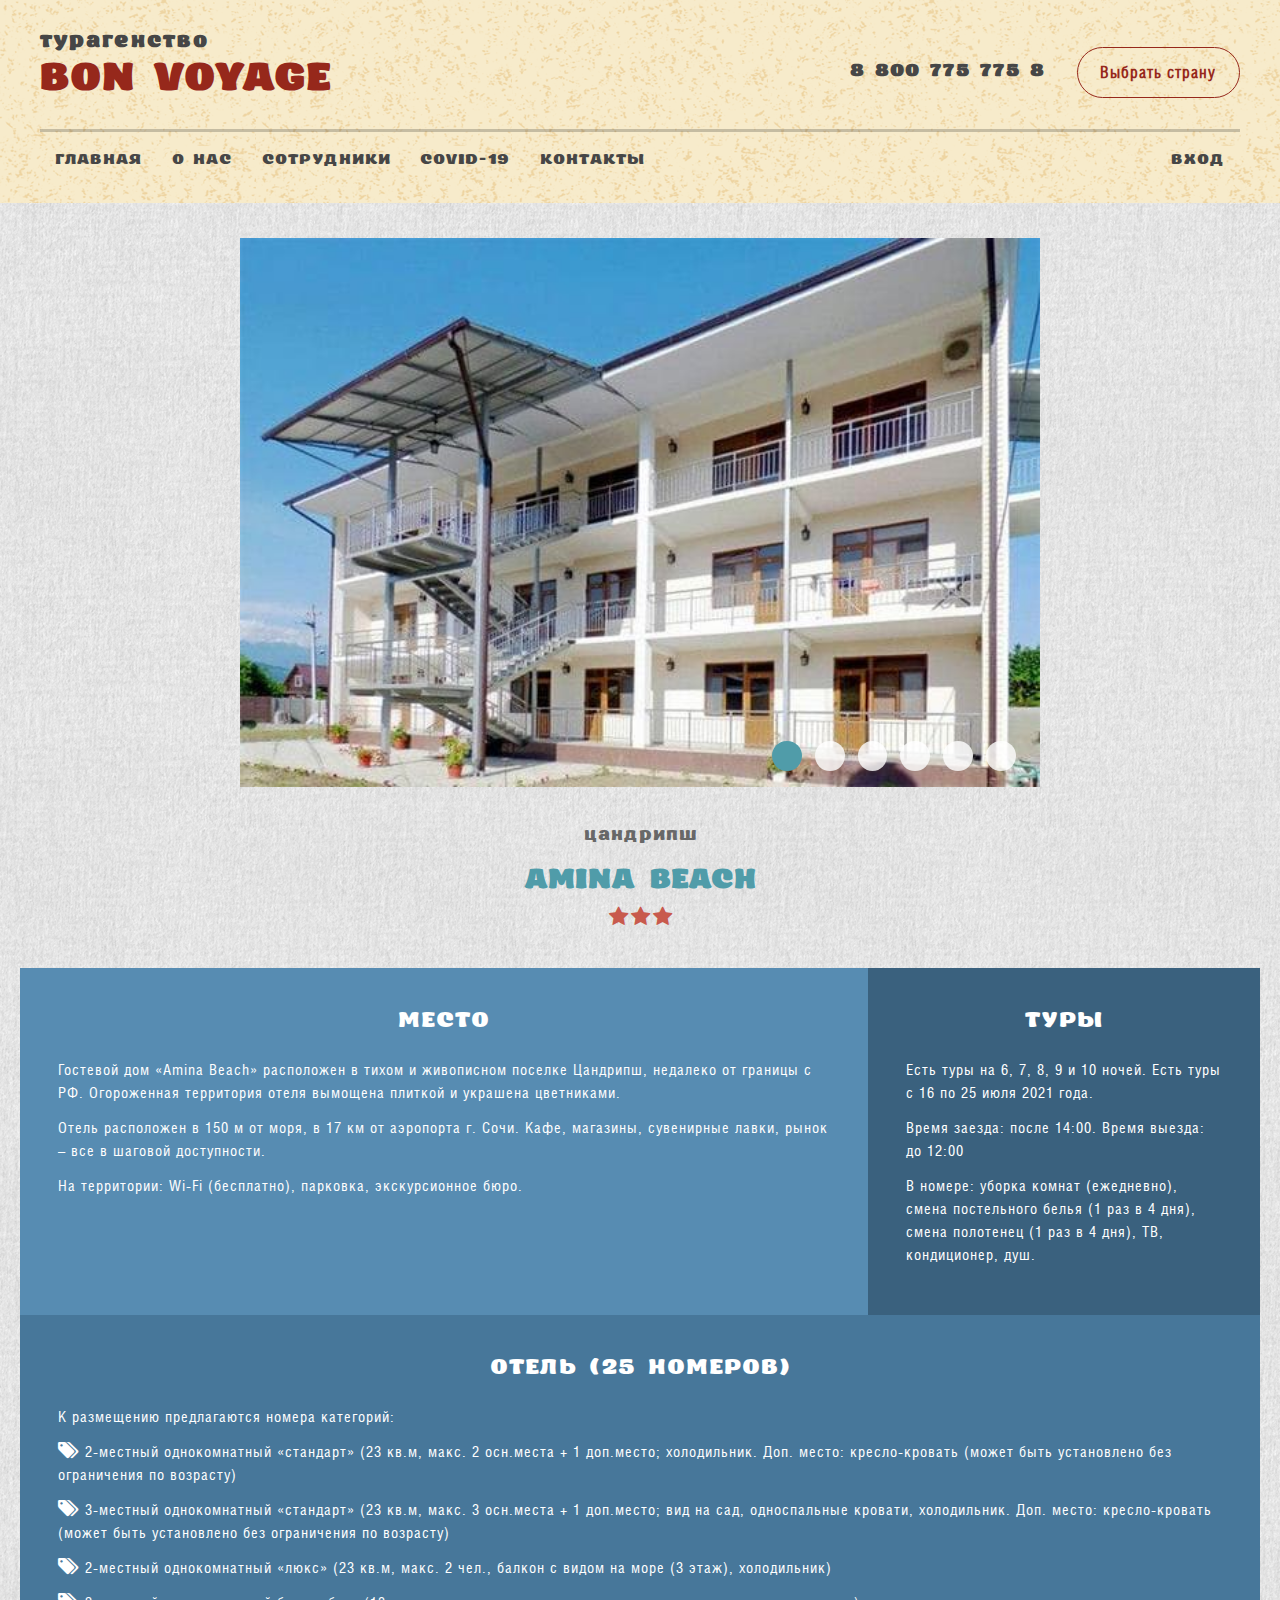
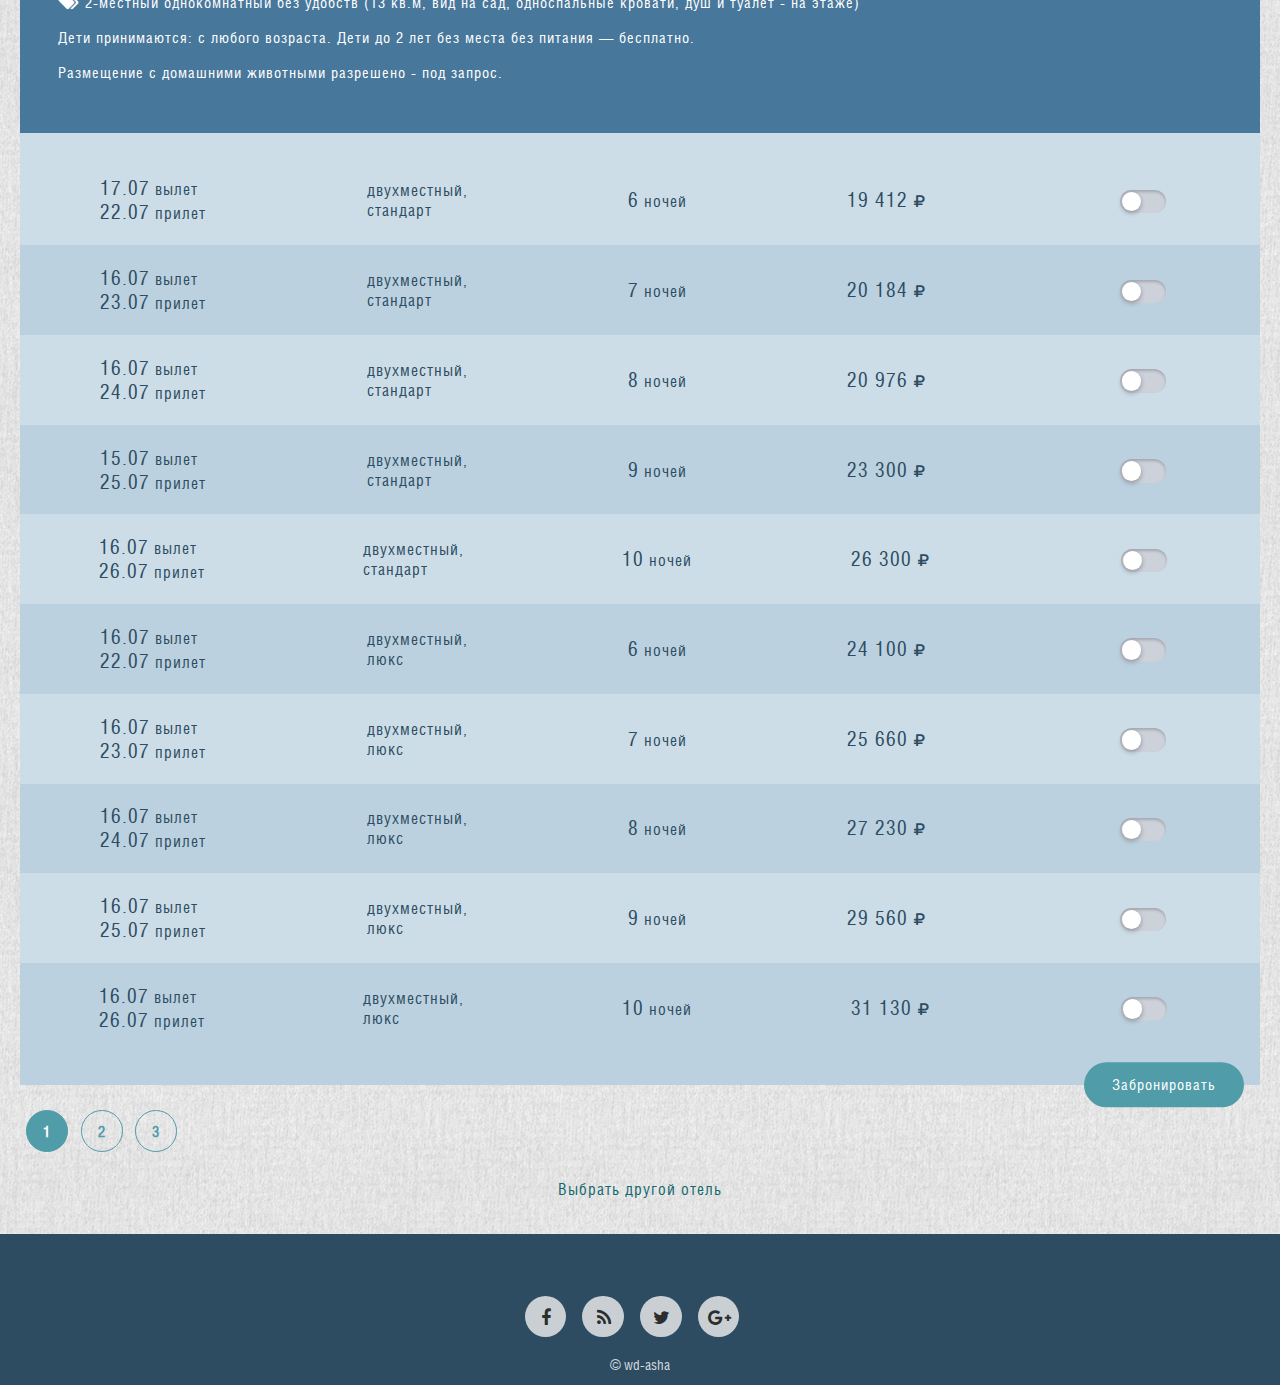
<file: amina.html>
<!DOCTYPE html>
<html lang="ru-RU">
<head>
    <meta charset="utf-8">
    <meta name="viewport" content="width=device-width, initial-scale=1">
    <meta http-equiv="X-UA-Compatible" content="IE=edge,chrome=1">
    <title>Bon Voyage | Туристическое агенство</title>
    <link href="css/font-awesome.min.css" rel="stylesheet">
    <link href="css/golden.css" rel="stylesheet">
</head>
<body>

<section class="section0">
    <div class="section0-text">
        <div class="logo-panel">
            <div class="mobile-logo">
                <h2>Турагенство</h2>
                <h1>Bon<br>Voyage</h1>
                <h1>Bon Voyage</h1>
            </div>
        </div>
        <div class="phone-panel">
            <div class="mobile-phone">
                <h3>8 800 775 775 8</h3>
                <a href="countris.html">Выбрать страну</a>
            </div>
        </div>
        <div class="burger-panel">
            <div class="mobile-burger" id="mobileBurger">
                <span class="burg2"></span>
            </div>
        </div>
    </div>
</section>

<div class="popup" id="popup">
    <a href="#" class="popup-area"></a>
    <div class="popup-body">
        <div class="popup-content">
            <a href="#" class="popup-close">
                <i class="fa fa-times"></i>
            </a>
            <div class="popup-title">Вход</div>
            <div class="popup-text">
                <input type="email" placeholder="Ваш email">
                <input type="password" placeholder="Ваш пароль">
                <a href="#" class="login-link">Личный кабинет</a>
                <div class="reg-link">
                    <a href="#">Регистрация</a>
                </div>
            </div>
        </div>
    </div>
</div>

<div class="bg-header">
<div class="header">
    <div class="header_logo">
        <a href="index.html">
            <h2>турагенство</h2>
            <h1>Bon Voyage</h1>
        </a>
    </div>
    <div class="header_phone">
        <h2>8 800 775 775 8</h2>
        <a href="countris.html">Выбрать страну</a>
    </div>
    <div class="header_menu">
        <div class="header_menu-items">
            <div class="header_menu-item">
                <a href="index.html">
                    Главная
                </a>
            </div>
            <div class="header_menu-item">
                <a href="about.html">
                    О нас
                </a>
            </div>
            <div class="header_menu-item">
                <a href="service.html">
                    Сотрудники
                </a>
            </div>
            <div class="header_menu-item">
                <a href="covid.html">
                    COVID-19
                </a>
            </div>
            <div class="header_menu-item">
                <a href="contacts.html">
                    Контакты
                </a>
            </div>
        </div>
        <div class="header_menu-login">
            <div class="header_login-item">
                <a href="#popup">
                    Вход
                </a>
            </div>
        </div>
    </div>
</div>
</div>

<div class="golden-bg">

    <div class="slider-hotel">
        <div id="slide-1" class="slide">
            <img src="images/amina/amina1-min.jpg">
        </div>
        <div id="slide-2" class="slide">
            <img src="images/amina/amina2-min.jpg">
        </div>
        <div id="slide-3" class="slide">
            <img src="images/amina/amina3-min.jpg">
        </div>
        <div id="slide-4" class="slide">
            <img src="images/amina/amina4-min.jpg">
        </div>
        <div id="slide-5" class="slide">
            <img src="images/amina/amina5-min.jpg">
        </div>
        <div id="slide-6" class="slide">
            <img src="images/amina/amina6-min.jpg">
        </div>

        <div id="pagins">
            <div id="pagin-1"class="carrent"></div>
            <div id="pagin-2"></div>
            <div id="pagin-3"></div>
            <div id="pagin-4"></div>
            <div id="pagin-5"></div>
            <div id="pagin-6"></div>
        </div>
    </div>

    <div class="hotel-title">
        <p>Цандрипш</p>
        <h3>Amina Beach</h3>
        <p><i class="fa fa-star"></i><i class="fa fa-star"></i><i class="fa fa-star"></i></p>
    </div>
    <div class="hotel-info">
        <div class="hotel-info_item">
            <h4>Место</h4>
            <p>Гостевой дом «Amina Beach» расположен в тихом и живописном поселке Цандрипш, недалеко от границы с РФ. Огороженная территория отеля вымощена плиткой и украшена цветниками.</p>
            <p>Отель расположен в 150 м от моря, в 17 км от аэропорта г. Сочи. ​Кафе, магазины, сувенирные лавки, рынок – все в шаговой доступности.</p>
            <p>На территории: Wi-Fi (бесплатно), парковка, экскурсионное бюро.</p>
        </div>
        <div class="hotel-info_item">
            <h4>Туры</h4>
            <p>Есть туры на 6, 7, 8, 9 и 10 ночей. Есть туры с 16 по 25 июля 2021 года.</p>
            <p>Время заезда: после 14:00. Время выезда: до 12:00</p>
            <p>В номере: уборка комнат (ежедневно), смена постельного белья (1 раз в 4 дня), смена полотенец (1 раз в 4 дня), ТВ, кондиционер, душ.</p>
        </div>
        <div class="hotel-info_item">
            <h4>Отель (25 номеров)</h4>
            <p>К размещению предлагаются номера категорий:</p>
            <p><i class="fa fa-tags"></i> 2-местный однокомнатный «стандарт» (23 кв.м, макс. 2 осн.места + 1 доп.место; холодильник. Доп. место: кресло-кровать (может быть установлено без ограничения по возрасту)</p>
            <p><i class="fa fa-tags"></i> 3-местный однокомнатный «стандарт» (23 кв.м, макс. 3 осн.места + 1 доп.место; вид на сад, односпальные кровати, холодильник. Доп. место: кресло-кровать (может быть установлено без ограничения по возрасту)</p>
            <p><i class="fa fa-tags"></i> 2-местный однокомнатный «люкс» (23 кв.м, макс. 2 чел., балкон с видом на море (3 этаж), холодильник)</p>
            <p><i class="fa fa-tags"></i> 2-местный однокомнатный без удобств (13 кв.м, вид на сад, односпальные кровати, душ и туалет - на этаже)</p>
            <p>Дети принимаются: с любого возраста. Дети до 2 лет без места без питания — бесплатно.</p>
            <p>Размещение с домашними животными разрешено - под запрос.</p>
        </div>
        <div class="hotel-info_item item-tur">
            <div class="tur">
                <div class="box1">
                    <span>17.07</span> вылет<br>
                    <span>22.07</span> прилет
                </div>
                <div class="box2">
                    <span>6</span> ночей
                </div>
                <div class="box3">двухместный,<br>стандарт</div>
                <div class="box4 font-plus">
                    <span>19 412</span>
                    <i class="fa fa-ruble"></i>
                </div>
                <div class="box5">
                    <input class="checkbox" id="checkbox-1" type="checkbox" required="">
                    <label for="checkbox-1"></label>
                </div>
            </div>
            <div class="tur">
                <div class="box1">
                    <span>16.07</span> вылет<br>
                    <span>23.07</span> прилет
                </div>
                <div class="box2">
                    <span>7</span> ночей
                </div>
                <div class="box3">двухместный,<br>стандарт</div>
                <div class="box4 font-plus">
                    <span>20 184</span>
                    <i class="fa fa-ruble"></i>
                </div>
                <div class="box5">
                    <input class="checkbox" id="checkbox-2" type="checkbox" required="">
                    <label for="checkbox-2"></label>
                </div>
            </div>
            <div class="tur">
                <div class="box1">
                    <span>16.07</span> вылет<br>
                    <span>24.07</span> прилет</div>
                <div class="box2">
                    <span>8</span> ночей
                </div>
                <div class="box3">двухместный,<br>стандарт</div>
                <div class="box4 font-plus">
                    <span>20 976</span>
                    <i class="fa fa-ruble"></i>
                </div>
                <div class="box5">
                    <input class="checkbox" id="checkbox-3" type="checkbox" required="">
                    <label for="checkbox-3"></label>
                </div>
            </div>
            <div class="tur">
                <div class="box1">
                    <span>15.07</span> вылет<br>
                    <span>25.07</span> прилет
                </div>
                <div class="box2">
                    <span>9</span> ночей
                </div>
                <div class="box3">двухместный,<br>стандарт</div>
                <div class="box4 font-plus">
                    <span>23 300</span>
                    <i class="fa fa-ruble"></i>
                </div>
                <div class="box5">
                    <input class="checkbox" id="checkbox-4" type="checkbox" required="">
                    <label for="checkbox-4"></label>
                </div>
            </div>
            <div class="tur">
                <div class="box1">
                    <span>16.07</span> вылет<br>
                    <span>26.07</span> прилет
                </div>
                <div class="box2">
                    <span>10</span> ночей
                </div>
                <div class="box3">двухместный,<br>стандарт</div>
                <div class="box4 font-plus">
                    <span>26 300</span>
                    <i class="fa fa-ruble"></i>
                </div>
                <div class="box5">
                    <input class="checkbox" id="checkbox-5" type="checkbox" required="">
                    <label for="checkbox-5"></label>
                </div>
            </div>
            <div class="tur">
                <div class="box1">
                    <span>16.07</span> вылет<br>
                    <span>22.07</span> прилет
                </div>
                <div class="box2">
                    <span>6</span> ночей
                </div>
                <div class="box3">двухместный,<br>люкс</div>
                <div class="box4 font-plus">
                    <span>24 100</span>
                    <i class="fa fa-ruble"></i>
                </div>
                <div class="box5">
                    <input class="checkbox" id="checkbox-6" type="checkbox" required="">
                    <label for="checkbox-6"></label>
                </div>
            </div>
            <div class="tur">
                <div class="box1">
                    <span>16.07</span> вылет<br>
                    <span>23.07</span> прилет
                </div>
                <div class="box2">
                    <span>7</span> ночей
                </div>
                <div class="box3">двухместный,<br>люкс</div>
                <div class="box4 font-plus">
                    <span>25 660</span>
                    <i class="fa fa-ruble"></i>
                </div>
                <div class="box5">
                    <input class="checkbox" id="checkbox-7" type="checkbox" required="">
                    <label for="checkbox-7"></label>
                </div>
            </div>
            <div class="tur">
                <div class="box1">
                    <span>16.07</span> вылет<br>
                    <span>24.07</span> прилет
                </div>
                <div class="box2">
                    <span>8</span> ночей
                </div>
                <div class="box3">двухместный,<br>люкс</div>
                <div class="box4 font-plus">
                    <span>27 230</span>
                    <i class="fa fa-ruble"></i>
                </div>
                <div class="box5">
                    <input class="checkbox" id="checkbox-8" type="checkbox" required="">
                    <label for="checkbox-8"></label>
                </div>
            </div>
            <div class="tur">
                <div class="box1">
                    <span>16.07</span> вылет<br>
                    <span>25.07</span> прилет</div>
                <div class="box2">
                    <span>9</span> ночей
                </div>
                <div class="box3">двухместный,<br>люкс</div>
                <div class="box4 font-plus">
                    <span>29 560</span>
                    <i class="fa fa-ruble"></i>
                </div>
                <div class="box5">
                    <input class="checkbox" id="checkbox-9" type="checkbox" required="">
                    <label for="checkbox-9"></label>
                </div>
            </div>
            <div class="tur tur-last">
                <div class="box1">
                    <span>16.07</span> вылет<br>
                    <span>26.07</span> прилет
                </div>
                <div class="box2">
                    <span>10</span> ночей
                </div>
                <div class="box3">двухместный,<br>люкс</div>
                <div class="box4 font-plus">
                    <span>31 130</span>
                    <i class="fa fa-ruble"></i>
                </div>
                <div class="box5">
                    <input class="checkbox" id="checkbox-10" type="checkbox" required="">
                    <label for="checkbox-10"></label>
                </div>
            </div>
            <a href="#">Забронировать</a>
        </div>

        <div class="pagin">
            <div class="pagin-item pagin-active">1</div>
            <div class="pagin-item">2</div>
            <div class="pagin-item">3</div>
        </div>

    </div>

    <div class="hotels-link">
        <a href="abhaz.html">Выбрать другой отель</a>
    </div>
</div>
<footer>
    <div><i class="fa fa-facebook fa-footer"></i></div>
    <div><i class="fa fa-rss fa-footer"></i></div>
    <div><i class="fa fa-twitter fa-footer"></i></div>
    <div><i class="fa fa-google-plus fa-footer"></i></div>
</footer>
<div class="copyright">
    <a href="http://wd-asha.ru">&copy; wd-asha</a>
</div>

<div class="mobile-panel-menu" id="mobilePanelMenu">
    <div class="mobile-menu">
        <div class="mobile-menu-item">
            <div class="mobile-burger-close" id="mobileBurgerClose">
                <span class="burg-close3"></span>
                <span class="burg-close4"></span>
            </div>
        </div>
        <div class="mobile-menu-item">
            <a href="index.html" class="menu-item-active">Главная</a>
        </div>
        <div class="mobile-menu-item">
            <a href="about.html">О нас</a>
        </div>
        <div class="mobile-menu-item">
            <a href="service.html">Сотрудники</a>
        </div>
        <div class="mobile-menu-item">
            <a href="covid.html">COVID-19</a>
        </div>
        <div class="mobile-menu-item">
            <a href="contacts.html">Контакты</a>
        </div>
        <div class="mobile-menu-item">
            <a href="#popup">Вход</a>
        </div>
    </div>
</div>

<script src="js/jquery-3.3.1.min.js"></script>
<script>
    $(function () {
        let burger = $('#burger');
        let mobileBurger = $('#mobileBurger');
        let burgerClose = $('#burgerClose');
        let mobileBurgerClose = $('#mobileBurgerClose');
        let panelMenu = $('#panelMenu');
        let mobilePanelMenu = $('#mobilePanelMenu');

        function CloseBurger() {
            panelMenu.css('opacity', 0);
            overlayRight1.css('opacity', 0);
            overlayRight2.css('opacity', 0);
            overlayRight3.css('opacity', 0);
            overlayRightPanelWhite.css('opacity', 0);
            burgerClose.css('display', 'none');
            burger.css('display', 'block');
            setTimeout(function (){
                burger.css('opacity', 1);
            }, 200);
        }

        burger.on('click', function () {
            panelMenu.css('opacity', 1);
            burger.css('display', 'none');
            burgerClose.css('display', 'block');
            setTimeout(function (){
                burgerClose.css('opacity', 1);
            }, 200);

        });
        burgerClose.on('click', function () {
            CloseBurger();
        });

        mobileBurger.on('click', function () {
            mobilePanelMenu.css('top', 0);
            mobileBurger.css('display', 'none');
        });

        mobileBurgerClose.on('click', function () {
            mobilePanelMenu.css('top', '-110%');
            mobileBurger.css('display', 'block');
        })

    })
</script>

<script>
    $(document).ready(function(){
        $('#pagin-1').click(function(){
            $(this).addClass('carrent');
            $('#pagin-2, #pagin-3, #pagin-4, #pagin-5, #pagin-6').removeClass('carrent');
            $('#slide-2').hide();
            $('#slide-3').hide();
            $('#slide-4').hide();
            $('#slide-5').hide();
            $('#slide-6').hide();
            $('#slide-1').fadeTo(1000, 1);
        });
        $('#pagin-2').click(function(){
            $(this).addClass('carrent');
            $('#pagin-1, #pagin-3, #pagin-4, #pagin-5, #pagin-6').removeClass('carrent');
            $('#slide-1').hide();
            $('#slide-3').hide();
            $('#slide-4').hide();
            $('#slide-5').hide();
            $('#slide-6').hide();
            $('#slide-2').fadeTo(1000, 1);
        });
        $('#pagin-3').click(function(){
            $(this).addClass('carrent');
            $('#pagin-1, #pagin-2, #pagin-4, #pagin-5, #pagin-6').removeClass('carrent');
            $('#slide-1').hide();
            $('#slide-2').hide();
            $('#slide-4').hide();
            $('#slide-5').hide();
            $('#slide-6').hide();
            $('#slide-3').fadeTo(1000, 1);
        });
        $('#pagin-4').click(function(){
            $(this).addClass('carrent');
            $('#pagin-1, #pagin-2, #pagin-3, #pagin-5, #pagin-6').removeClass('carrent');
            $('#slide-1').hide();
            $('#slide-2').hide();
            $('#slide-3').hide();
            $('#slide-5').hide();
            $('#slide-6').hide();
            $('#slide-4').fadeTo(1000, 1);
        });
        $('#pagin-5').click(function(){
            $(this).addClass('carrent');
            $('#pagin-1, #pagin-2, #pagin-3, #pagin-4, #pagin-6').removeClass('carrent');
            $('#slide-1').hide();
            $('#slide-2').hide();
            $('#slide-3').hide();
            $('#slide-4').hide();
            $('#slide-6').hide();
            $('#slide-5').fadeTo(1000, 1);
        });
        $('#pagin-6').click(function(){
            $(this).addClass('carrent');
            $('#pagin-1, #pagin-2, #pagin-3, #pagin-4, #pagin-5').removeClass('carrent');
            $('#slide-1').hide();
            $('#slide-2').hide();
            $('#slide-3').hide();
            $('#slide-4').hide();
            $('#slide-5').hide();
            $('#slide-6').fadeTo(1000, 1);
        });
    });
</script>

<script>
    let itemTurA = $('.item-tur a');
    itemTurA.on('click', function (e) {
        e.preventDefault();
    })
</script>

</body>
</html>
</file>
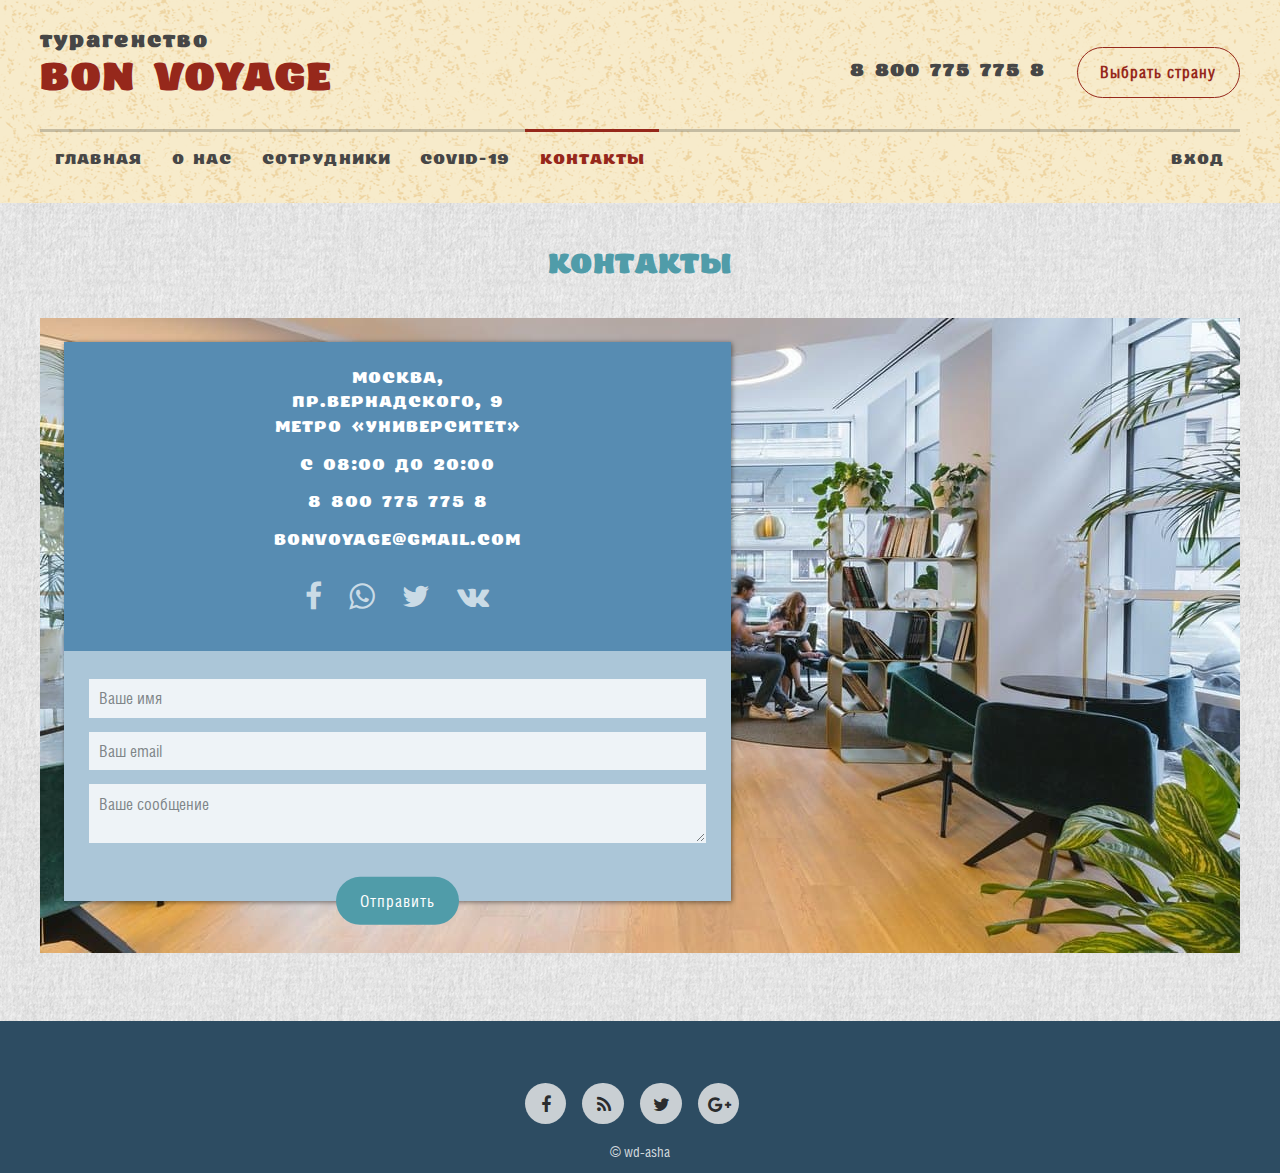
<file: contacts.html>
<!DOCTYPE html>
<html lang="ru-RU">
<head>
    <meta charset="utf-8">
    <meta name="viewport" content="width=device-width, initial-scale=1">
    <meta http-equiv="X-UA-Compatible" content="IE=edge,chrome=1">
    <title>Bon Voyage | Туристическое агенство</title>
    <link href="css/font-awesome.min.css" rel="stylesheet">
    <link href="css/contacts.css" rel="stylesheet">
</head>
<body>

<section class="section0">
    <div class="section0-text">
        <div class="logo-panel">
            <div class="mobile-logo">
                <h2>Турагенство</h2>
                <h1>Bon<br>Voyage</h1>
                <h1>Bon Voyage</h1>
            </div>
        </div>
        <div class="phone-panel">
            <div class="mobile-phone">
                <h3>8 800 775 775 8</h3>
                <a href="countris.html">Выбрать страну</a>
            </div>
        </div>
        <div class="burger-panel">
            <div class="mobile-burger" id="mobileBurger">
                <span class="burg2"></span>
            </div>
        </div>
    </div>
</section>

<div class="popup" id="popup">
    <a href="#" class="popup-area"></a>
    <div class="popup-body">
        <div class="popup-content">
            <a href="#" class="popup-close">
                <i class="fa fa-times"></i>
            </a>
            <div class="popup-title">Вход</div>
            <div class="popup-text">
                <input type="email" placeholder="Ваш email">
                <input type="password" placeholder="Ваш пароль">
                <a href="#" class="login-link">Личный кабинет</a>
                <div class="reg-link">
                    <a href="#">Регистрация</a>
                </div>
            </div>
        </div>
    </div>
</div>

<div class="bg-header">
<div class="header">
    <div class="header_logo">
        <a href="index.html">
            <h2>турагенство</h2>
            <h1>Bon Voyage</h1>
        </a>
    </div>
    <div class="header_phone">
        <h2>8 800 775 775 8</h2>
        <a href="countris.html">Выбрать страну</a>
    </div>
    <div class="header_menu">
        <div class="header_menu-items">
            <div class="header_menu-item">
                <a href="index.html">
                    Главная
                </a>
            </div>
            <div class="header_menu-item">
                <a href="about.html">
                    О нас
                </a>
            </div>
            <div class="header_menu-item">
                <a href="service.html">
                    Сотрудники
                </a>
            </div>
            <div class="header_menu-item">
                <a href="covid.html">
                    COVID-19
                </a>
            </div>
            <div class="header_menu-item">
                <a href="contacts.html" class="active">
                    Контакты
                </a>
            </div>
        </div>
        <div class="header_menu-login">
            <div class="header_login-item">
                <a href="#popup">
                    Вход
                </a>
            </div>
        </div>
    </div>
</div>
</div>

<div class="contacts-bg">
    <h3>Контакты</h3>
    <div class="contacts">
        <img src="images/office-min.jpg" alt="">
        <div class="contacts-item_left">
            <div class="item-left_top">
                <p class="contacts-address">
                    Москва,<br>пр.Вернадского, 9<br>метро «Университет»
                </p>
                <p class="contacts-address">с 08:00 до 20:00</p>
                <p class="contacts-phone">8 800 775 775 8</p>
                <p class="contacts-email">bonvoyage@gmail.com</p>
                <p class="contacts-social">
                    <i class="fa fa-facebook"></i>
                    <i class="fa fa-whatsapp"></i>
                    <i class="fa fa-twitter"></i>
                    <i class="fa fa-vk"></i>
                </p>
            </div>
            <div class="item-left_middle">
                <input type="text" placeholder="Ваше имя">
                <input type="email" placeholder="Ваш email">
                <textarea rows="2" placeholder="Ваше сообщение"></textarea>
                <a href="#">Отправить</a>
            </div>
        </div>
    </div>
</div>

<footer>
    <div><i class="fa fa-facebook fa-footer"></i></div>
    <div><i class="fa fa-rss fa-footer"></i></div>
    <div><i class="fa fa-twitter fa-footer"></i></div>
    <div><i class="fa fa-google-plus fa-footer"></i></div>
</footer>
<div class="copyright">
    <a href="http://wd-asha.ru">&copy; wd-asha</a>
</div>

<div class="mobile-panel-menu" id="mobilePanelMenu">
    <div class="mobile-menu">
        <div class="mobile-menu-item">
            <div class="mobile-burger-close" id="mobileBurgerClose">
                <span class="burg-close3"></span>
                <span class="burg-close4"></span>
            </div>
        </div>
        <div class="mobile-menu-item">
            <a href="index.html" class="menu-item-active">Главная</a>
        </div>
        <div class="mobile-menu-item">
            <a href="about.html">О нас</a>
        </div>
        <div class="mobile-menu-item">
            <a href="service.html">Сотрудники</a>
        </div>
        <div class="mobile-menu-item">
            <a href="covid.html">COVID-19</a>
        </div>
        <div class="mobile-menu-item">
            <a href="contacts.html">Контакты</a>
        </div>
        <div class="mobile-menu-item">
            <a href="#popup">Вход</a>
        </div>
    </div>
</div>

<script src="js/jquery-3.3.1.min.js"></script>
<script>
    $(function () {
        let burger = $('#burger');
        let mobileBurger = $('#mobileBurger');
        let burgerClose = $('#burgerClose');
        let mobileBurgerClose = $('#mobileBurgerClose');
        let panelMenu = $('#panelMenu');
        let mobilePanelMenu = $('#mobilePanelMenu');

        function CloseBurger() {
            panelMenu.css('opacity', 0);
            overlayRight1.css('opacity', 0);
            overlayRight2.css('opacity', 0);
            overlayRight3.css('opacity', 0);
            overlayRightPanelWhite.css('opacity', 0);
            burgerClose.css('display', 'none');
            burger.css('display', 'block');
            setTimeout(function (){
                burger.css('opacity', 1);
            }, 200);
        }

        burger.on('click', function () {
            panelMenu.css('opacity', 1);
            burger.css('display', 'none');
            burgerClose.css('display', 'block');
            setTimeout(function (){
                burgerClose.css('opacity', 1);
            }, 200);

        });
        burgerClose.on('click', function () {
            CloseBurger();
        });

        mobileBurger.on('click', function () {
            mobilePanelMenu.css('top', 0);
            mobileBurger.css('display', 'none');
        });

        mobileBurgerClose.on('click', function () {
            mobilePanelMenu.css('top', '-110%');
            mobileBurger.css('display', 'block');
        })

    })
</script>

</body>
</html>
</file>
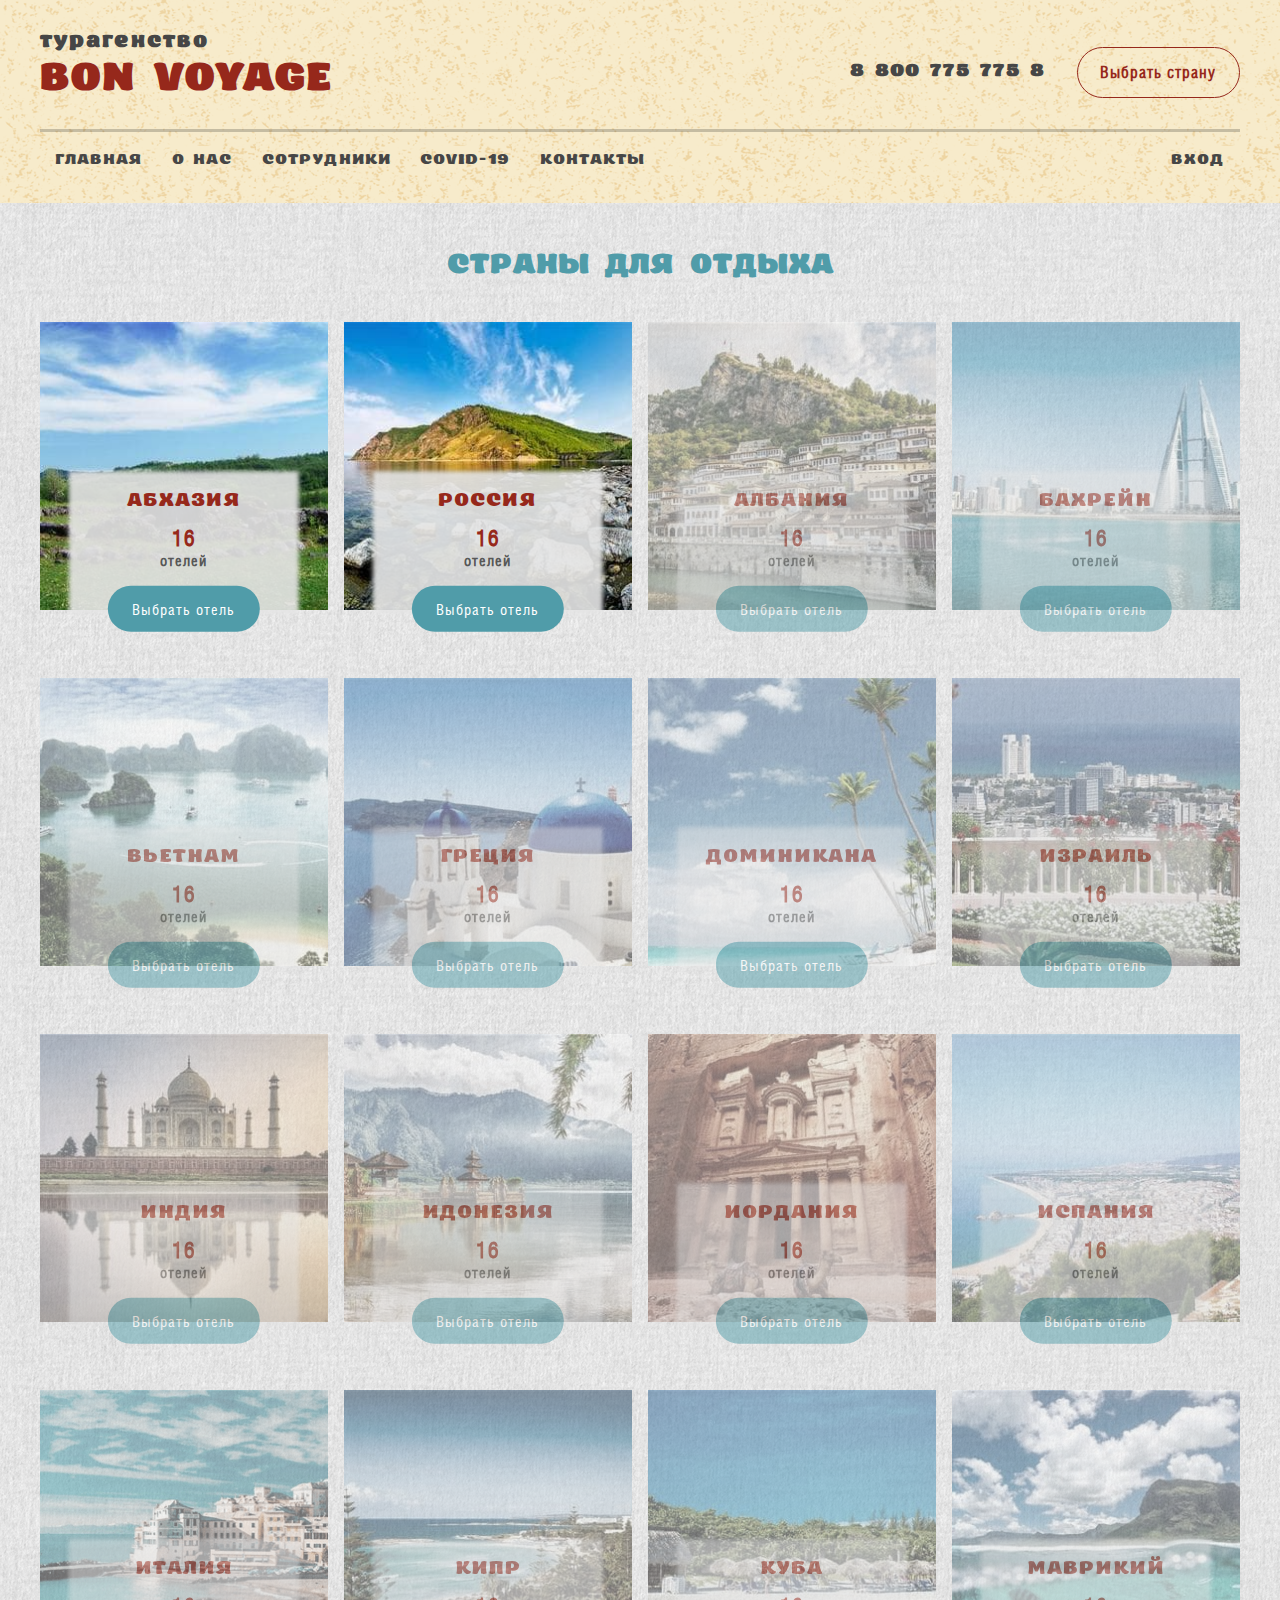
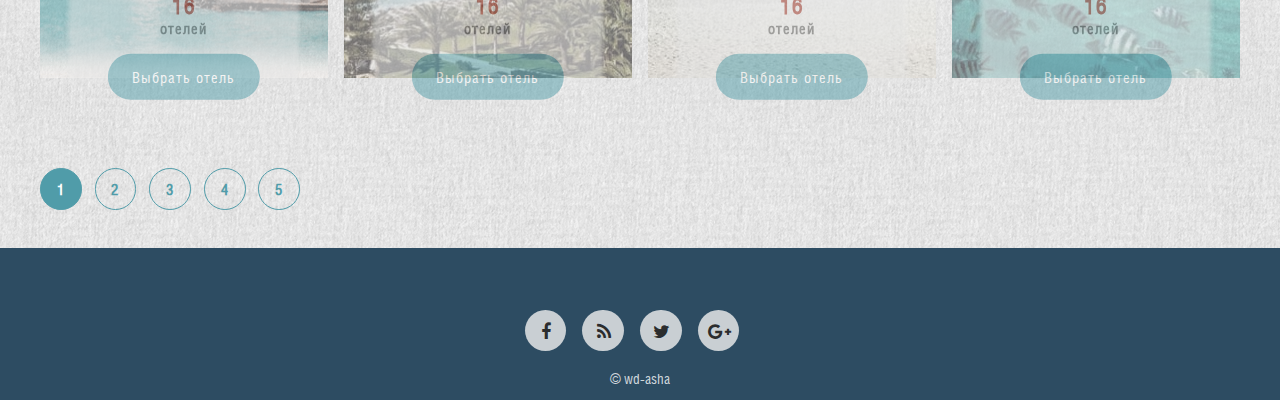
<file: countris.html>
<!DOCTYPE html>
<html lang="ru-RU">
<head>
    <meta charset="utf-8">
    <meta name="viewport" content="width=device-width, initial-scale=1">
    <meta http-equiv="X-UA-Compatible" content="IE=edge,chrome=1">
    <title>Bon Voyage | Туристическое агенство</title>
    <link href="css/font-awesome.min.css" rel="stylesheet">
    <link href="css/countris.css" rel="stylesheet">
</head>
<body>

<section class="section0">
    <div class="section0-text">
        <div class="logo-panel">
            <div class="mobile-logo">
                <a href="index.html">
                    <h2>Турагенство</h2>
                    <h1>Bon<br>Voyage</h1>
                    <h1>Bon Voyage</h1>
                </a>
            </div>
        </div>
        <div class="phone-panel">
            <div class="mobile-phone">
                <h3>8 800 775 775 8</h3>
                <a href="countris.html">Выбрать страну</a>
            </div>
        </div>
        <div class="burger-panel">
            <div class="mobile-burger" id="mobileBurger">
                <span class="burg2"></span>
            </div>
        </div>
    </div>
</section>

<div class="popup" id="popup">
    <a href="#" class="popup-area"></a>
    <div class="popup-body">
        <div class="popup-content">
            <a href="#" class="popup-close">
                <i class="fa fa-times"></i>
            </a>
            <div class="popup-title">Вход</div>
            <div class="popup-text">
                <input type="email" placeholder="Ваш email">
                <input type="password" placeholder="Ваш пароль">
                <a href="#" class="login-link">Личный кабинет</a>
                <div class="reg-link">
                    <a href="#">Регистрация</a>
                </div>
            </div>
        </div>
    </div>
</div>

<div class="bg-header">
<div class="header">
    <div class="header_logo">
        <a href="index.html">
            <h2>турагенство</h2>
            <h1>Bon Voyage</h1>
        </a>
    </div>
    <div class="header_phone">
        <h2>8 800 775 775 8</h2>
        <a href="countris.html">Выбрать страну</a>
    </div>
    <div class="header_menu">
        <div class="header_menu-items">
            <div class="header_menu-item">
                <a href="index.html">
                    Главная
                </a>
            </div>
            <div class="header_menu-item">
                <a href="about.html">
                    О нас
                </a>
            </div>
            <div class="header_menu-item">
                <a href="service.html">
                    Сотрудники
                </a>
            </div>
            <div class="header_menu-item">
                <a href="covid.html">
                    COVID-19
                </a>
            </div>
            <div class="header_menu-item">
                <a href="contacts.html">
                    Контакты
                </a>
            </div>
        </div>
        <div class="header_menu-login">
            <div class="header_login-item">
                <a href="#popup">
                    Вход
                </a>
            </div>
        </div>
    </div>
</div>
</div>

<div class="countris-bg">
    <h3>Страны для отдыха</h3>
    <div class="countris">

        <div class="country-item">
            <img src="images/country/country01-min.jpg" alt="">
            <div class="country-item_desc">
                <div class="country_name"><p>АБХАЗИЯ</p></div>
                <div class="hotel_count">
                    <p>16</p>
                    <p> отелей</p>
                </div>
                <a href="abhaz.html" class="select-hotel">Выбрать&nbsp;отель</a>
            </div>
        </div>

        <div class="country-item">
            <img src="images/country/country17-min.jpg" alt="">
            <div class="country-item_desc">
                <div class="country_name"><p>РОССИЯ</p></div>
                <div class="hotel_count">
                    <p>16</p>
                    <p> отелей</p>
                </div>
                <a href="rus.html" class="select-hotel">Выбрать&nbsp;отель</a>
            </div>
        </div>

        <div class="country-item">
            <img src="images/country/country02-min.jpg" alt="" style="filter: grayscale(.5); opacity: .5">
            <div class="country-item_desc" style="opacity: .5">
                <div class="country_name"><p>АЛБАНИЯ</p></div>
                <div class="hotel_count">
                    <p>16</p>
                    <p> отелей</p>
                </div>
                <a href="" class="select-hotel disable">Выбрать&nbsp;отель</a>
            </div>
        </div>

        <div class="country-item">
            <img src="images/country/country03-min.jpg" alt="" style="filter: grayscale(.5); opacity: .5">
            <div class="country-item_desc" style="opacity: .5">
                <div class="country_name"><p>БАХРЕЙН</p></div>
                <div class="hotel_count">
                    <p>16</p>
                    <p> отелей</p>
                </div>
                <a href="" class="select-hotel disable">Выбрать&nbsp;отель</a>
            </div>
        </div>

        <div class="country-item">
            <img src="images/country/country05-min.jpg" alt="" style="filter: grayscale(.5); opacity: .5">
            <div class="country-item_desc" style="opacity: .5">
                <div class="country_name"><p>ВЬЕТНАМ</p></div>
                <div class="hotel_count">
                    <p>16</p>
                    <p> отелей</p>
                </div>
                <a href="" class="select-hotel disable">Выбрать&nbsp;отель</a>
            </div>
        </div>

        <div class="country-item">
            <img src="images/country/country06-min.jpg" alt="" style="filter: grayscale(.5); opacity: .5">
            <div class="country-item_desc" style="opacity: .5">
                <div class="country_name"><p>ГРЕЦИЯ</p></div>
                <div class="hotel_count">
                    <p>16</p>
                    <p> отелей</p>
                </div>
                <a href="" class="select-hotel disable">Выбрать&nbsp;отель</a>
            </div>
        </div>

        <div class="country-item">
            <img src="images/country/country07-min.jpg" alt="" style="filter: grayscale(.5); opacity: .5">
            <div class="country-item_desc" style="opacity: .5">
                <div class="country_name"><p>ДОМИНИКАНА</p></div>
                <div class="hotel_count">
                    <p>16</p>
                    <p> отелей</p>
                </div>
                <a href="" class="select-hotel disable">Выбрать&nbsp;отель</a>
            </div>
        </div>

        <div class="country-item">
            <img src="images/country/country08-min.jpg" alt="" style="filter: grayscale(.5); opacity: .5">
            <div class="country-item_desc" style="opacity: .5">
                <div class="country_name"><p>ИЗРАИЛЬ</p></div>
                <div class="hotel_count">
                    <p>16</p>
                    <p> отелей</p>
                </div>
                <a href="abhaz.html" class="select-hotel disable">Выбрать&nbsp;отель</a>
            </div>
        </div>

        <div class="country-item">
            <img src="images/country/country09-min.jpg" alt="" style="filter: grayscale(.5); opacity: .5">
            <div class="country-item_desc" style="opacity: .5">
                <div class="country_name"><p>ИНДИЯ</p></div>
                <div class="hotel_count">
                    <p>16</p>
                    <p> отелей</p>
                </div>
                <a href="abhaz.html" class="select-hotel disable">Выбрать&nbsp;отель</a>
            </div>
        </div>

        <div class="country-item">
            <img src="images/country/country10-min.jpg" alt="" style="filter: grayscale(.5); opacity: .5">
            <div class="country-item_desc" style="opacity: .5">
                <div class="country_name"><p>ИДОНЕЗИЯ</p></div>
                <div class="hotel_count">
                    <p>16</p>
                    <p> отелей</p>
                </div>
                <a href="abhaz.html" class="select-hotel disable">Выбрать&nbsp;отель</a>
            </div>
        </div>

        <div class="country-item">
            <img src="images/country/country11-min.jpg" alt="" style="filter: grayscale(.5); opacity: .5">
            <div class="country-item_desc" style="opacity: .5">
                <div class="country_name"><p>ИОРДАНИЯ</p></div>
                <div class="hotel_count">
                    <p>16</p>
                    <p> отелей</p>
                </div>
                <a href="abhaz.html" class="select-hotel disable">Выбрать&nbsp;отель</a>
            </div>
        </div>

        <div class="country-item">
            <img src="images/country/country12-min.jpg" alt="" style="filter: grayscale(.5); opacity: .5">
            <div class="country-item_desc" style="opacity: .5">
                <div class="country_name"><p>ИСПАНИЯ</p></div>
                <div class="hotel_count">
                    <p>16</p>
                    <p> отелей</p>
                </div>
                <a href="abhaz.html" class="select-hotel disable">Выбрать&nbsp;отель</a>
            </div>
        </div>

        <div class="country-item">
            <img src="images/country/country13-min.png" alt="" style="filter: grayscale(.5); opacity: .5">
            <div class="country-item_desc" style="opacity: .5">
                <div class="country_name"><p>ИТАЛИЯ</p></div>
                <div class="hotel_count">
                    <p>16</p>
                    <p> отелей</p>
                </div>
                <a href="abhaz.html" class="select-hotel disable">Выбрать&nbsp;отель</a>
            </div>
        </div>

        <div class="country-item">
            <img src="images/country/country14-min.jpg" alt="" style="filter: grayscale(.5); opacity: .5">
            <div class="country-item_desc" style="opacity: .5">
                <div class="country_name"><p>КИПР</p></div>
                <div class="hotel_count">
                    <p>16</p>
                    <p> отелей</p>
                </div>
                <a href="abhaz.html" class="select-hotel disable">Выбрать&nbsp;отель</a>
            </div>
        </div>

        <div class="country-item">
            <img src="images/country/country15-min.jpg" alt="" style="filter: grayscale(.5); opacity: .5">
            <div class="country-item_desc" style="opacity: .5">
                <div class="country_name"><p>КУБА</p></div>
                <div class="hotel_count">
                    <p>16</p>
                    <p> отелей</p>
                </div>
                <a href="abhaz.html" class="select-hotel disable">Выбрать&nbsp;отель</a>
            </div>
        </div>

        <div class="country-item">
            <img src="images/country/country16-min.jpg" alt="" style="filter: grayscale(.5); opacity: .5">
            <div class="country-item_desc" style="opacity: .5">
                <div class="country_name"><p>МАВРИКИЙ</p></div>
                <div class="hotel_count">
                    <p>16</p>
                    <p> отелей</p>
                </div>
                <a href="abhaz.html" class="select-hotel disable">Выбрать&nbsp;отель</a>
            </div>
        </div>

        <div class="pagin">
            <div class="pagin-item pagin-active">1</div>
            <div class="pagin-item">2</div>
            <div class="pagin-item">3</div>
            <div class="pagin-item">4</div>
            <div class="pagin-item">5</div>
        </div>

    </div>
</div>

<footer>
    <div><i class="fa fa-facebook fa-footer"></i></div>
    <div><i class="fa fa-rss fa-footer"></i></div>
    <div><i class="fa fa-twitter fa-footer"></i></div>
    <div><i class="fa fa-google-plus fa-footer"></i></div>
</footer>
<div class="copyright">
    <a href="http://wd-asha.ru">&copy; wd-asha</a>
</div>

<div class="mobile-panel-menu" id="mobilePanelMenu">
    <div class="mobile-menu">
        <div class="mobile-menu-item">
            <div class="mobile-burger-close" id="mobileBurgerClose">
                <span class="burg-close3"></span>
                <span class="burg-close4"></span>
            </div>
        </div>
        <div class="mobile-menu-item">
            <a href="index.html" class="menu-item-active">Главная</a>
        </div>
        <div class="mobile-menu-item">
            <a href="about.html">О нас</a>
        </div>
        <div class="mobile-menu-item">
            <a href="service.html">Сотрудники</a>
        </div>
        <div class="mobile-menu-item">
            <a href="covid.html">COVID-19</a>
        </div>
        <div class="mobile-menu-item">
            <a href="contacts.html">Контакты</a>
        </div>
        <div class="mobile-menu-item">
            <a href="#popup">Вход</a>
        </div>
    </div>
</div>

<script src="js/jquery-3.3.1.min.js"></script>
<script>
    $(function () {
        let burger = $('#burger');
        let mobileBurger = $('#mobileBurger');
        let burgerClose = $('#burgerClose');
        let mobileBurgerClose = $('#mobileBurgerClose');
        let panelMenu = $('#panelMenu');
        let mobilePanelMenu = $('#mobilePanelMenu');

        function CloseBurger() {
            panelMenu.css('opacity', 0);
            overlayRight1.css('opacity', 0);
            overlayRight2.css('opacity', 0);
            overlayRight3.css('opacity', 0);
            overlayRightPanelWhite.css('opacity', 0);
            burgerClose.css('display', 'none');
            burger.css('display', 'block');
            setTimeout(function (){
                burger.css('opacity', 1);
            }, 200);
        }

        burger.on('click', function () {
            panelMenu.css('opacity', 1);
            burger.css('display', 'none');
            burgerClose.css('display', 'block');
            setTimeout(function (){
                burgerClose.css('opacity', 1);
            }, 200);

        });
        burgerClose.on('click', function () {
            CloseBurger();
        });

        mobileBurger.on('click', function () {
            mobilePanelMenu.css('top', 0);
            mobileBurger.css('display', 'none');
        });

        mobileBurgerClose.on('click', function () {
            mobilePanelMenu.css('top', '-110%');
            mobileBurger.css('display', 'block');
        })

    })
</script>

</body>
</html>
</file>
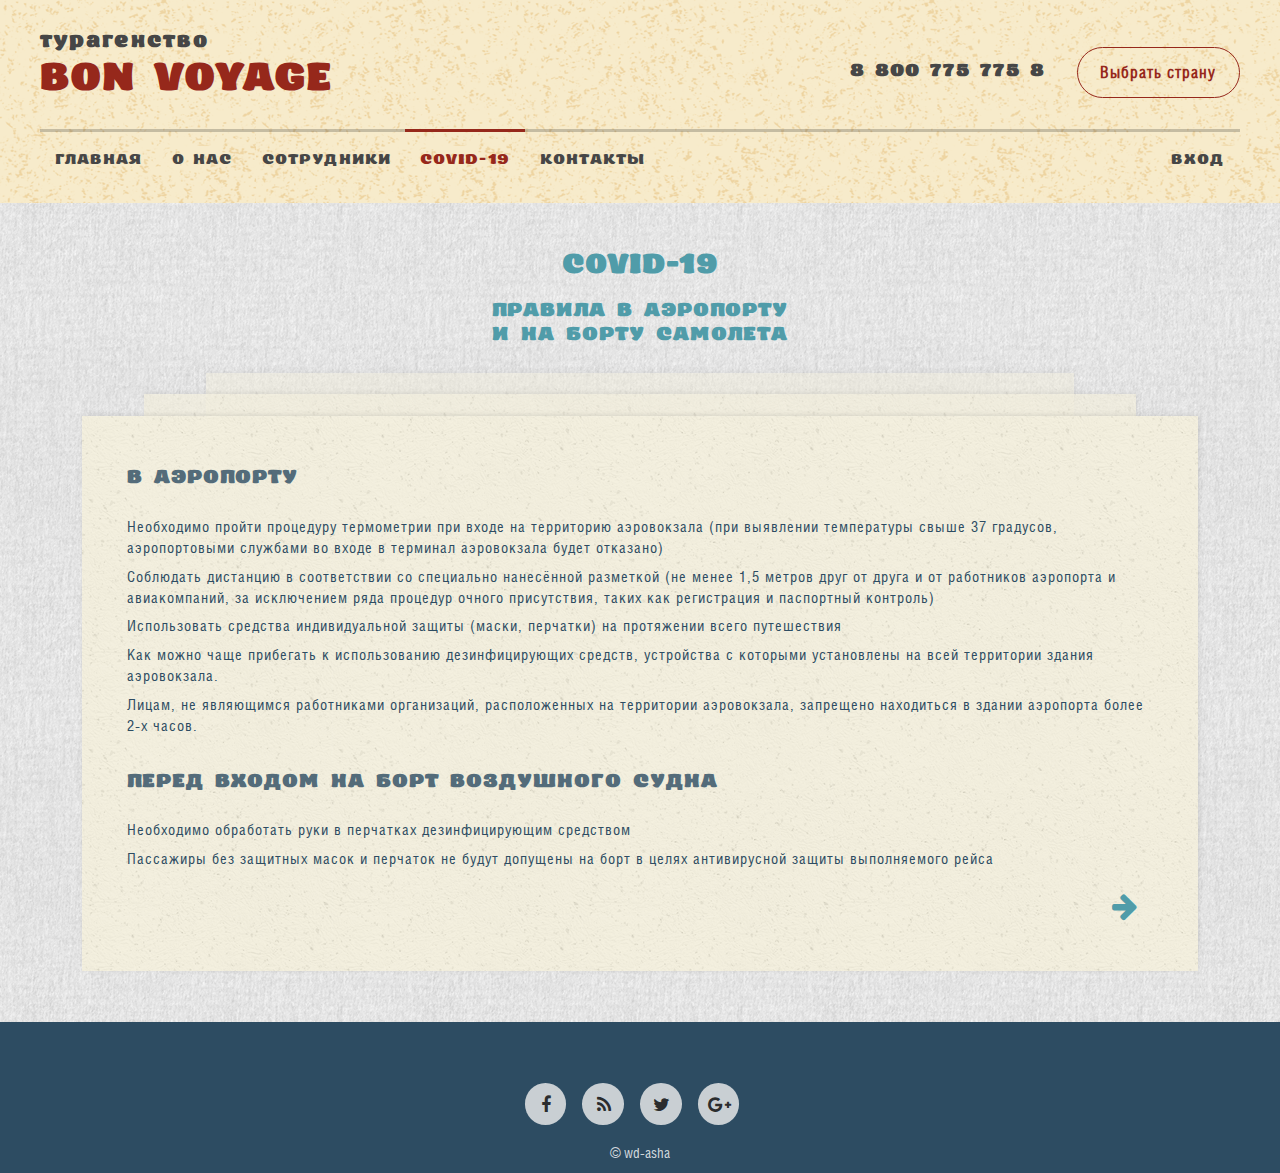
<file: covid.html>
<!DOCTYPE html>
<html lang="ru-RU">
<head>
    <meta charset="utf-8">
    <meta name="viewport" content="width=device-width, initial-scale=1">
    <meta http-equiv="X-UA-Compatible" content="IE=edge,chrome=1">
    <title>Bon Voyage | Туристическое агенство</title>
    <link href="css/font-awesome.min.css" rel="stylesheet">
    <link href="css/covid.css" rel="stylesheet">
</head>
<body>

<section class="section0">
    <div class="section0-text">
        <div class="logo-panel">
            <div class="mobile-logo">
                <a href="index.html">
                    <h2>Турагенство</h2>
                    <h1>Bon<br>Voyage</h1>
                    <h1>Bon Voyage</h1>
                </a>
            </div>
        </div>
        <div class="phone-panel">
            <div class="mobile-phone">
                <h3>8 800 775 775 8</h3>
                <a href="countris.html">Выбрать страну</a>
            </div>
        </div>
        <div class="burger-panel">
            <div class="mobile-burger" id="mobileBurger">
                <span class="burg2"></span>
            </div>
        </div>
    </div>
</section>

<div class="popup" id="popup">
    <a href="#" class="popup-area"></a>
    <div class="popup-body">
        <div class="popup-content">
            <a href="#" class="popup-close">
                <i class="fa fa-times"></i>
            </a>
            <div class="popup-title">Вход</div>
            <div class="popup-text">
                <input type="email" placeholder="Ваш email">
                <input type="password" placeholder="Ваш пароль">
                <a href="#" class="login-link">Личный кабинет</a>
                <div class="reg-link">
                    <a href="#">Регистрация</a>
                </div>
            </div>
        </div>
    </div>
</div>

<div class="bg-header">
<div class="header">
    <div class="header_logo">
        <a href="index.html">
            <h2>турагенство</h2>
            <h1>Bon Voyage</h1>
        </a>
    </div>
    <div class="header_phone">
        <h2>8 800 775 775 8</h2>
        <a href="countris.html">Выбрать страну</a>
    </div>
    <div class="header_menu">
        <div class="header_menu-items">
            <div class="header_menu-item">
                <a href="index.html">
                    Главная
                </a>
            </div>
            <div class="header_menu-item">
                <a href="about.html">
                    О нас
                </a>
            </div>
            <div class="header_menu-item">
                <a href="service.html">
                    Сотрудники
                </a>
            </div>
            <div class="header_menu-item">
                <a href="covid.html" class="active">
                    COVID-19
                </a>
            </div>
            <div class="header_menu-item">
                <a href="contacts.html">
                    Контакты
                </a>
            </div>
        </div>
        <div class="header_menu-login">
            <div class="header_login-item">
                <a href="#popup">
                    Вход
                </a>
            </div>
        </div>
    </div>
</div>
</div>

<div class="covid-bg">
    <h3>COVID-19</h3>
    <h4>Правила в аэропорту<br>и на борту самолета</h4>
    <div class="covids">
        <div class="covid-item"></div>
        <div class="covid-item"></div>
        <div class="covid-item in-airoport">
            <h5>В аэропорту</h5>
            <p>Необходимо пройти процедуру термометрии при входе на территорию аэровокзала (при выявлении температуры свыше 37 градусов, аэропортовыми службами во входе в терминал аэровокзала будет отказано)</p>
            <p>Соблюдать дистанцию в соответствии со специально нанесённой разметкой (не менее 1,5 метров друг от друга и от работников аэропорта и авиакомпаний, за исключением ряда процедур очного присутствия, таких как регистрация и паспортный контроль)</p>
            <p>Использовать средства индивидуальной защиты (маски, перчатки) на протяжении всего путешествия</p>
            <p>Как можно чаще прибегать к использованию дезинфицирующих средств, устройства с которыми установлены на всей территории здания аэровокзала.</p>
            <p>Лицам, не являющимся работниками организаций, расположенных на территории аэровокзала, запрещено находиться в здании аэропорта более 2-х часов.</p>
            <h5>Перед входом на борт воздушного судна</h5>
            <p>Необходимо обработать руки в перчатках дезинфицирующим средством</p>
            <p>Пассажиры без защитных масок и перчаток не будут допущены на борт в целях антивирусной защиты выполняемого рейса</p>
            <div class="leafer">
                <div class="next">
                    <i class="fa fa-arrow-right"></i>
                </div>
            </div>
        </div>
        <div class="covid-item in-board">
            <h5>На борту самолета</h5>
            <p>Необходимо использовать средства индивидуальной защиты (маски, перчатки) на протяжении всего полёта за исключением времени приёма пищи</p>
            <p>Разместить верхнюю одежду на багажной полке (доставать верхнюю одежду во время полета можно только на рейсах в регионах с низкой температурой или с разрешения бортпроводника)</p>
            <p>Менять защитные маски каждые 3 часа полета (их раздача будет осуществляться членами кабинного экипажа); можно использовать собственные средства защиты</p>
            <p>Следовать указанию табло «застегните ремни» и занимать свои места на протяжении всего полета за исключением необходимости посещения туалетной комнаты или особых случаев (одновременное перемещение по салону ВС более одного человека запрещено за исключением особых случаев)</p>
            <p>Питание, в том числе детское, принесенное пассажирами с собой, должно быть в герметичной упаковке (не вскрыто)</p>
            <p>Требования относительно использования средств индивидуальной защиты, регулярного использования дезинфицирующих средств и соблюдения дистанции также распространяются при передвижении между зданием аэровокзала и салоном воздушного судна</p>
            <p>По прилету следуйте рекомендациям региональных властей о необходимости самоизоляции</p>
            <p>Все члены экипажей воздушных судов авиакомпании «Россия» перед попаданием на борт также проходят процедуру термометрии, они обеспечиваются одноразовыми масками и перчатками, регулярно протирают перчатки дезинфицирующими растворами. Воздушные суда после выполнения рейса проходят обработку дезинфицирующими средствами, рекомендованными органами Роспотребнадзора</p>
            <div class="leafer">
                <div class="previus">
                    <i class="fa fa-arrow-left"></i>
                </div>
            </div>
        </div>
    </div>
    <div class="covid-item-empty"></div>
</div>

<footer>
    <div><i class="fa fa-facebook fa-footer"></i></div>
    <div><i class="fa fa-rss fa-footer"></i></div>
    <div><i class="fa fa-twitter fa-footer"></i></div>
    <div><i class="fa fa-google-plus fa-footer"></i></div>
</footer>
<div class="copyright">
    <a href="http://wd-asha.ru">&copy; wd-asha</a>
</div>

<div class="mobile-panel-menu" id="mobilePanelMenu">
    <div class="mobile-menu">
        <div class="mobile-menu-item">
            <div class="mobile-burger-close" id="mobileBurgerClose">
                <span class="burg-close3"></span>
                <span class="burg-close4"></span>
            </div>
        </div>
        <div class="mobile-menu-item">
            <a href="index.html" class="menu-item-active">Главная</a>
        </div>
        <div class="mobile-menu-item">
            <a href="about.html">О нас</a>
        </div>
        <div class="mobile-menu-item">
            <a href="service.html">Сотрудники</a>
        </div>
        <div class="mobile-menu-item">
            <a href="covid.html">COVID-19</a>
        </div>
        <div class="mobile-menu-item">
            <a href="contacts.html">Контакты</a>
        </div>
        <div class="mobile-menu-item">
            <a href="#popup">Вход</a>
        </div>
    </div>
</div>

<script src="js/jquery-3.3.1.min.js"></script>
<script>
    $(function () {
        let burger = $('#burger');
        let mobileBurger = $('#mobileBurger');
        let burgerClose = $('#burgerClose');
        let mobileBurgerClose = $('#mobileBurgerClose');
        let panelMenu = $('#panelMenu');
        let mobilePanelMenu = $('#mobilePanelMenu');
        let covids = $('.covids');
        let nextLink = $('.next i');
        let previusLink = $('.previus i');
        let inAiroport = $('.in-airoport');
        let inBoard = $('.in-board');

        function CloseBurger() {
            panelMenu.css('opacity', 0);
            overlayRight1.css('opacity', 0);
            overlayRight2.css('opacity', 0);
            overlayRight3.css('opacity', 0);
            overlayRightPanelWhite.css('opacity', 0);
            burgerClose.css('display', 'none');
            burger.css('display', 'block');
            setTimeout(function (){
                burger.css('opacity', 1);
            }, 200);
        }

        burger.on('click', function () {
            panelMenu.css('opacity', 1);
            burger.css('display', 'none');
            burgerClose.css('display', 'block');
            setTimeout(function (){
                burgerClose.css('opacity', 1);
            }, 200);

        });
        burgerClose.on('click', function () {
            CloseBurger();
        });

        mobileBurger.on('click', function () {
            mobilePanelMenu.css('top', 0);
            mobileBurger.css('display', 'none');
        });

        mobileBurgerClose.on('click', function () {
            mobilePanelMenu.css('top', '-110%');
            mobileBurger.css('display', 'block');
        })

        covidsHeight = inAiroport.height() + "px";
        covids.css('height', covidsHeight);

        nextLink.on('click', function () {
            inAiroport.fadeOut(600);
            inBoard.fadeIn(600);
            covidsHeight = inBoard.height() + "px";
            covids.css('height', covidsHeight);
        })

        previusLink.on('click', function () {
            inBoard.fadeOut(600);
            inAiroport.fadeIn(600);
            covidsHeight = inAiroport.height() + "px";
            covids.css('height', covidsHeight);
        })

    })
</script>

</body>
</html>
</file>
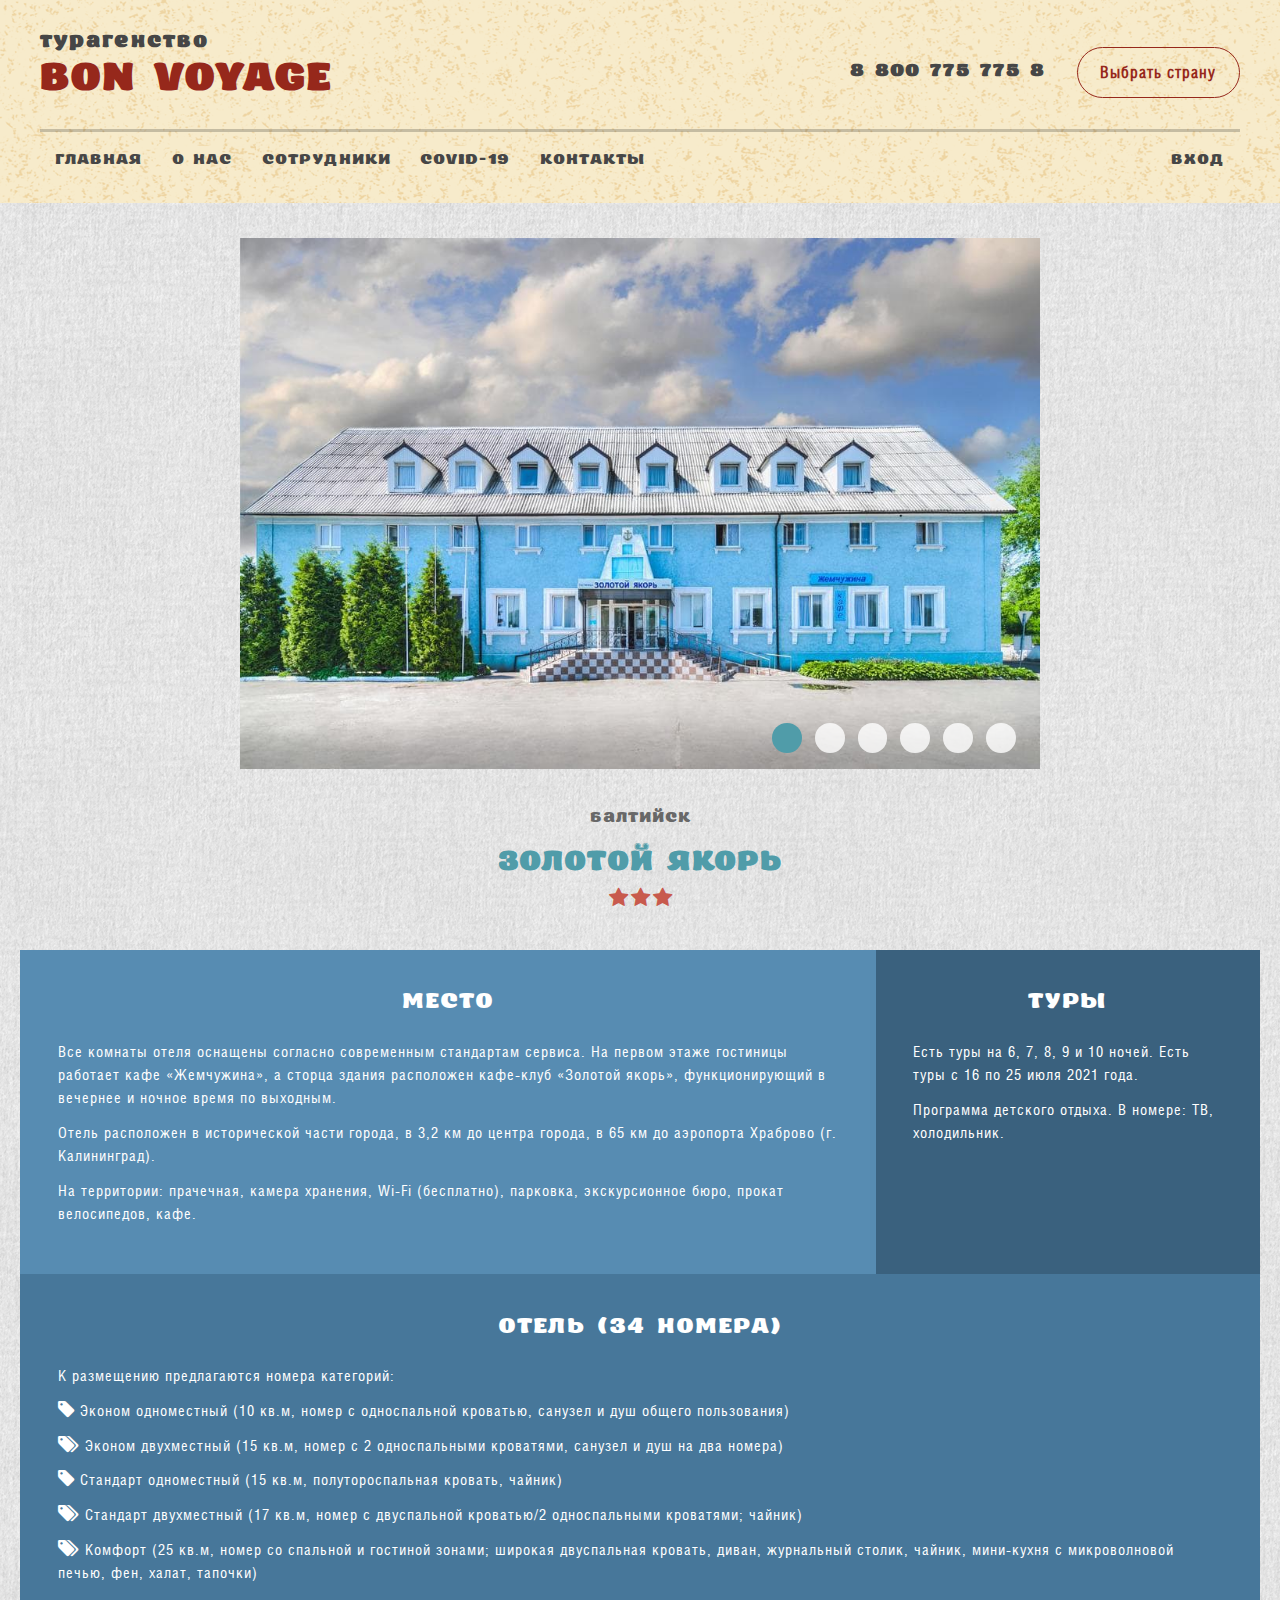
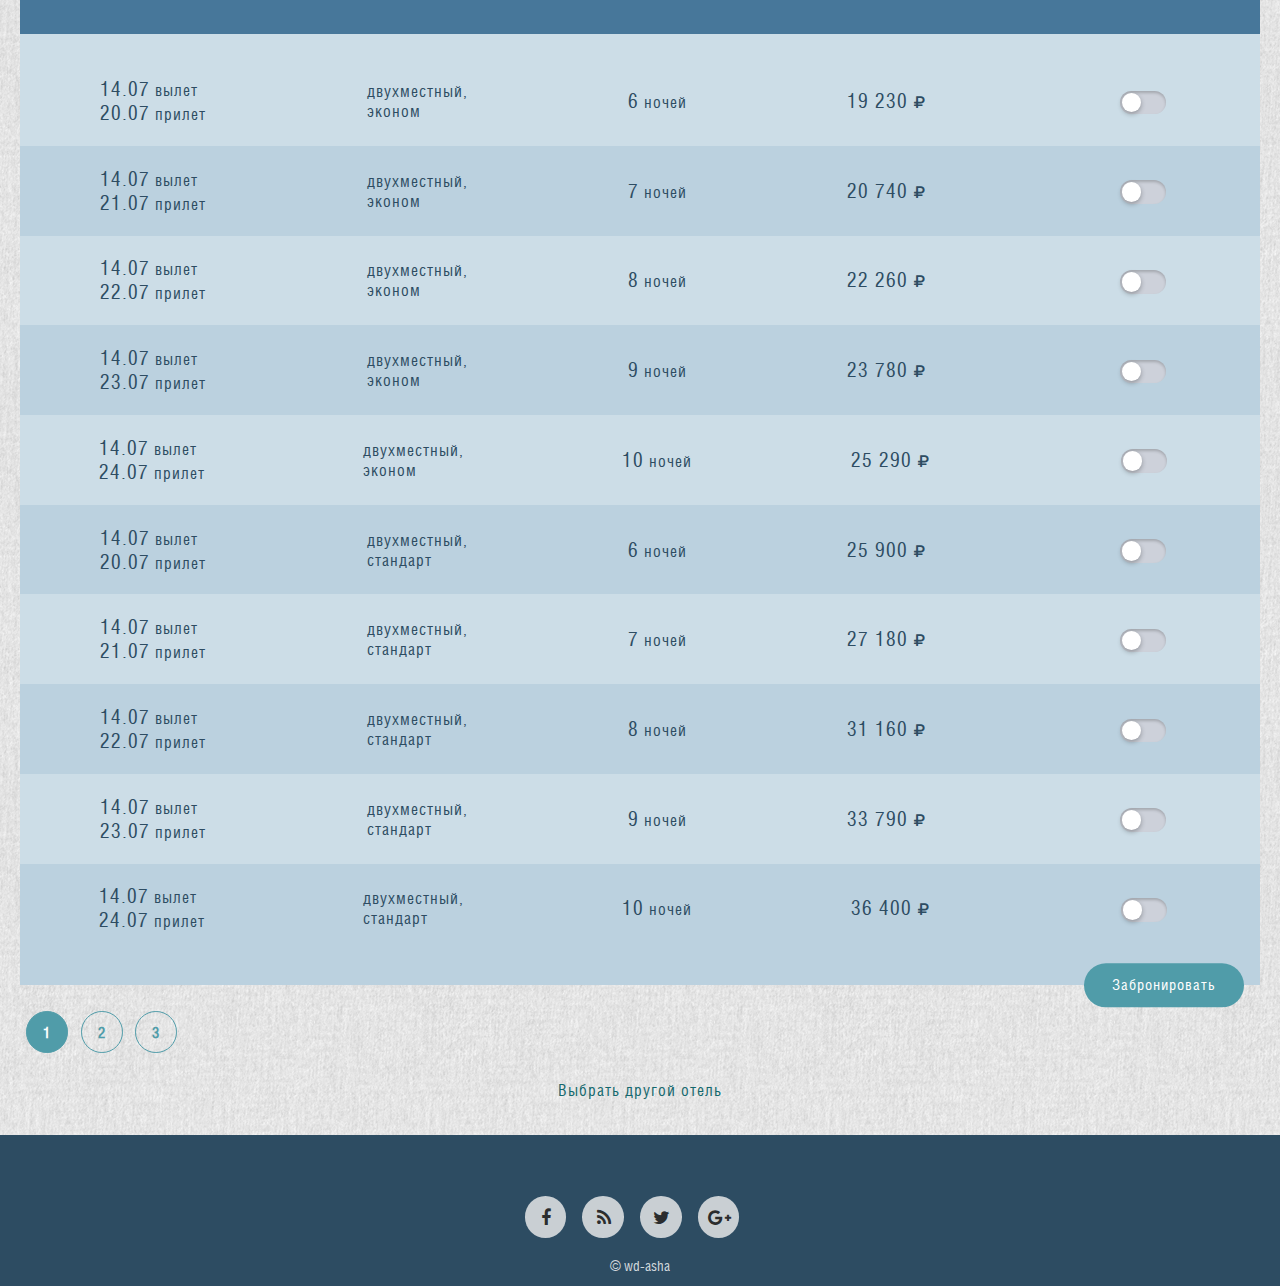
<file: golden.html>
<!DOCTYPE html>
<html lang="ru-RU">
<head>
    <meta charset="utf-8">
    <meta name="viewport" content="width=device-width, initial-scale=1">
    <meta http-equiv="X-UA-Compatible" content="IE=edge,chrome=1">
    <title>Bon Voyage | Туристическое агенство</title>
    <link href="css/font-awesome.min.css" rel="stylesheet">
    <link href="css/golden.css" rel="stylesheet">
</head>
<body>

<section class="section0">
    <div class="section0-text">
        <div class="logo-panel">
            <div class="mobile-logo">
                <h2>Турагенство</h2>
                <h1>Bon<br>Voyage</h1>
                <h1>Bon Voyage</h1>
            </div>
        </div>
        <div class="phone-panel">
            <div class="mobile-phone">
                <h3>8 800 775 775 8</h3>
                <a href="countris.html">Выбрать страну</a>
            </div>
        </div>
        <div class="burger-panel">
            <div class="mobile-burger" id="mobileBurger">
                <span class="burg2"></span>
            </div>
        </div>
    </div>
</section>

<div class="popup" id="popup">
    <a href="#" class="popup-area"></a>
    <div class="popup-body">
        <div class="popup-content">
            <a href="#" class="popup-close">
                <i class="fa fa-times"></i>
            </a>
            <div class="popup-title">Вход</div>
            <div class="popup-text">
                <input type="email" placeholder="Ваш email">
                <input type="password" placeholder="Ваш пароль">
                <a href="#" class="login-link">Личный кабинет</a>
                <div class="reg-link">
                    <a href="#">Регистрация</a>
                </div>
            </div>
        </div>
    </div>
</div>

<div class="bg-header">
<div class="header">
    <div class="header_logo">
        <a href="index.html">
            <h2>турагенство</h2>
            <h1>Bon Voyage</h1>
        </a>
    </div>
    <div class="header_phone">
        <h2>8 800 775 775 8</h2>
        <a href="countris.html">Выбрать страну</a>
    </div>
    <div class="header_menu">
        <div class="header_menu-items">
            <div class="header_menu-item">
                <a href="index.html">
                    Главная
                </a>
            </div>
            <div class="header_menu-item">
                <a href="about.html">
                    О нас
                </a>
            </div>
            <div class="header_menu-item">
                <a href="service.html">
                    Сотрудники
                </a>
            </div>
            <div class="header_menu-item">
                <a href="covid.html">
                    COVID-19
                </a>
            </div>
            <div class="header_menu-item">
                <a href="contacts.html">
                    Контакты
                </a>
            </div>
        </div>
        <div class="header_menu-login">
            <div class="header_login-item">
                <a href="#popup">
                    Вход
                </a>
            </div>
        </div>
    </div>
</div>
</div>

<div class="golden-bg">

    <div class="slider-hotel">
        <div id="slide-1" class="slide">
            <img src="images/golden/golden1-min.jpg">
        </div>
        <div id="slide-2" class="slide">
            <img src="images/golden/golden2-min.jpg">
        </div>
        <div id="slide-3" class="slide">
            <img src="images/golden/golden3-min.jpg">
        </div>
        <div id="slide-4" class="slide">
            <img src="images/golden/golden4-min.jpg">
        </div>
        <div id="slide-5" class="slide">
            <img src="images/golden/golden5-min.jpg">
        </div>
        <div id="slide-6" class="slide">
            <img src="images/golden/golden6-min.jpg">
        </div>

        <div id="pagins">
            <div id="pagin-1"class="carrent"></div>
            <div id="pagin-2"></div>
            <div id="pagin-3"></div>
            <div id="pagin-4"></div>
            <div id="pagin-5"></div>
            <div id="pagin-6"></div>
        </div>
    </div>

    <div class="hotel-title">
        <p>Балтийск</p>
        <h3>Золотой якорь</h3>
        <p><i class="fa fa-star"></i><i class="fa fa-star"></i><i class="fa fa-star"></i></p>
    </div>
    <div class="hotel-info">
        <div class="hotel-info_item">
            <h4>Место</h4>
            <p>Все комнаты отеля оснащены согласно современным стандартам сервиса. На первом этаже гостиницы работает кафе «Жемчужина», а сторца здания расположен кафе-клуб «Золотой якорь», функционирующий в вечернее и ночное время по выходным.</p>
            <p>Отель расположен в исторической части города, в 3,2 км до центра города, в 65 км до аэропорта Храброво (г. Калининград).</p>
            <p>На территории: прачечная, камера хранения, Wi-Fi (бесплатно), парковка, экскурсионное бюро, прокат велосипедов, кафе.</p>
        </div>
        <div class="hotel-info_item">
            <h4>Туры</h4>
            <p>Есть туры на 6, 7, 8, 9 и 10 ночей. Есть туры с 16 по 25 июля 2021 года.</p>
            <p>Программа детского отдыха. В номере: ТВ, холодильник.</p>
        </div>
        <div class="hotel-info_item">
            <h4>Отель (34 номера)</h4>
            <p>К размещению предлагаются номера категорий:</p>
            <p><i class="fa fa-tag"></i> Эконом одноместный (10 кв.м, номер с односпальной кроватью, санузел и душ общего пользования)</p>
            <p><i class="fa fa-tags"></i> Эконом двухместный (15 кв.м, номер с 2 односпальными кроватями, санузел и душ на два номера)</p>
            <p><i class="fa fa-tag"></i> Стандарт одноместный (15 кв.м, полутороспальная кровать, чайник)</p>
            <p><i class="fa fa-tags"></i> Стандарт двухместный (17 кв.м, номер с двуспальной кроватью/2 односпальными кроватями;  чайник)</p>
            <p><i class="fa fa-tags"></i> Комфорт (25 кв.м, номер со спальной и гостиной зонами; широкая двуспальная кровать, диван, журнальный столик, чайник, мини-кухня с микроволновой печью, фен, халат, тапочки)</p>
        </div>
        <div class="hotel-info_item item-tur">
            <div class="tur">
                <div class="box1">
                    <span>14.07</span> вылет<br>
                    <span>20.07</span> прилет
                </div>
                <div class="box2">
                    <span>6</span> ночей
                </div>
                <div class="box3">двухместный,<br>эконом</div>
                <div class="box4 font-plus">
                    <span>19 230</span>
                    <i class="fa fa-ruble"></i>
                </div>
                <div class="box5">
                    <input class="checkbox" id="checkbox-1" type="checkbox" required="">
                    <label for="checkbox-1"></label>
                </div>
            </div>
            <div class="tur">
                <div class="box1">
                    <span>14.07</span> вылет<br>
                    <span>21.07</span> прилет
                </div>
                <div class="box2">
                    <span>7</span> ночей
                </div>
                <div class="box3">двухместный,<br>эконом</div>
                <div class="box4 font-plus">
                    <span>20 740</span>
                    <i class="fa fa-ruble"></i>
                </div>
                <div class="box5">
                    <input class="checkbox" id="checkbox-2" type="checkbox" required="">
                    <label for="checkbox-2"></label>
                </div>
            </div>
            <div class="tur">
                <div class="box1">
                    <span>14.07</span> вылет<br>
                    <span>22.07</span> прилет</div>
                <div class="box2">
                    <span>8</span> ночей
                </div>
                <div class="box3">двухместный,<br>эконом</div>
                <div class="box4 font-plus">
                    <span>22 260</span>
                    <i class="fa fa-ruble"></i>
                </div>
                <div class="box5">
                    <input class="checkbox" id="checkbox-3" type="checkbox" required="">
                    <label for="checkbox-3"></label>
                </div>
            </div>
            <div class="tur">
                <div class="box1">
                    <span>14.07</span> вылет<br>
                    <span>23.07</span> прилет
                </div>
                <div class="box2">
                    <span>9</span> ночей
                </div>
                <div class="box3">двухместный,<br>эконом</div>
                <div class="box4 font-plus">
                    <span>23 780</span>
                    <i class="fa fa-ruble"></i>
                </div>
                <div class="box5">
                    <input class="checkbox" id="checkbox-4" type="checkbox" required="">
                    <label for="checkbox-4"></label>
                </div>
            </div>
            <div class="tur">
                <div class="box1">
                    <span>14.07</span> вылет<br>
                    <span>24.07</span> прилет
                </div>
                <div class="box2">
                    <span>10</span> ночей
                </div>
                <div class="box3">двухместный,<br>эконом</div>
                <div class="box4 font-plus">
                    <span>25 290</span>
                    <i class="fa fa-ruble"></i>
                </div>
                <div class="box5">
                    <input class="checkbox" id="checkbox-5" type="checkbox" required="">
                    <label for="checkbox-5"></label>
                </div>
            </div>
            <div class="tur">
                <div class="box1">
                    <span>14.07</span> вылет<br>
                    <span>20.07</span> прилет
                </div>
                <div class="box2">
                    <span>6</span> ночей
                </div>
                <div class="box3">двухместный,<br>стандарт</div>
                <div class="box4 font-plus">
                    <span>25 900</span>
                    <i class="fa fa-ruble"></i>
                </div>
                <div class="box5">
                    <input class="checkbox" id="checkbox-6" type="checkbox" required="">
                    <label for="checkbox-6"></label>
                </div>
            </div>
            <div class="tur">
                <div class="box1">
                    <span>14.07</span> вылет<br>
                    <span>21.07</span> прилет
                </div>
                <div class="box2">
                    <span>7</span> ночей
                </div>
                <div class="box3">двухместный,<br>стандарт</div>
                <div class="box4 font-plus">
                    <span>27 180</span>
                    <i class="fa fa-ruble"></i>
                </div>
                <div class="box5">
                    <input class="checkbox" id="checkbox-7" type="checkbox" required="">
                    <label for="checkbox-7"></label>
                </div>
            </div>
            <div class="tur">
                <div class="box1">
                    <span>14.07</span> вылет<br>
                    <span>22.07</span> прилет
                </div>
                <div class="box2">
                    <span>8</span> ночей
                </div>
                <div class="box3">двухместный,<br>стандарт</div>
                <div class="box4 font-plus">
                    <span>31 160</span>
                    <i class="fa fa-ruble"></i>
                </div>
                <div class="box5">
                    <input class="checkbox" id="checkbox-8" type="checkbox" required="">
                    <label for="checkbox-8"></label>
                </div>
            </div>
            <div class="tur">
                <div class="box1">
                    <span>14.07</span> вылет<br>
                    <span>23.07</span> прилет</div>
                <div class="box2">
                    <span>9</span> ночей
                </div>
                <div class="box3">двухместный,<br>стандарт</div>
                <div class="box4 font-plus">
                    <span>33 790</span>
                    <i class="fa fa-ruble"></i>
                </div>
                <div class="box5">
                    <input class="checkbox" id="checkbox-9" type="checkbox" required="">
                    <label for="checkbox-9"></label>
                </div>
            </div>
            <div class="tur tur-last">
                <div class="box1">
                    <span>14.07</span> вылет<br>
                    <span>24.07</span> прилет
                </div>
                <div class="box2">
                    <span>10</span> ночей
                </div>
                <div class="box3">двухместный,<br>стандарт</div>
                <div class="box4 font-plus">
                    <span>36 400</span>
                    <i class="fa fa-ruble"></i>
                </div>
                <div class="box5">
                    <input class="checkbox" id="checkbox-10" type="checkbox" required="">
                    <label for="checkbox-10"></label>
                </div>
            </div>
            <a href="#">Забронировать</a>
        </div>

        <div class="pagin">
            <div class="pagin-item pagin-active">1</div>
            <div class="pagin-item">2</div>
            <div class="pagin-item">3</div>
        </div>

    </div>

    <div class="hotels-link">
        <a href="rus.html">Выбрать другой отель</a>
    </div>
</div>
<footer>
    <div><i class="fa fa-facebook fa-footer"></i></div>
    <div><i class="fa fa-rss fa-footer"></i></div>
    <div><i class="fa fa-twitter fa-footer"></i></div>
    <div><i class="fa fa-google-plus fa-footer"></i></div>
</footer>
<div class="copyright">
    <a href="http://wd-asha.ru">&copy; wd-asha</a>
</div>

<div class="mobile-panel-menu" id="mobilePanelMenu">
    <div class="mobile-menu">
        <div class="mobile-menu-item">
            <div class="mobile-burger-close" id="mobileBurgerClose">
                <span class="burg-close3"></span>
                <span class="burg-close4"></span>
            </div>
        </div>
        <div class="mobile-menu-item">
            <a href="index.html" class="menu-item-active">Главная</a>
        </div>
        <div class="mobile-menu-item">
            <a href="about.html">О нас</a>
        </div>
        <div class="mobile-menu-item">
            <a href="service.html">Сотрудники</a>
        </div>
        <div class="mobile-menu-item">
            <a href="covid.html">COVID-19</a>
        </div>
        <div class="mobile-menu-item">
            <a href="contacts.html">Контакты</a>
        </div>
        <div class="mobile-menu-item">
            <a href="#popup">Вход</a>
        </div>
    </div>
</div>

<script src="js/jquery-3.3.1.min.js"></script>
<script>
    $(function () {
        let burger = $('#burger');
        let mobileBurger = $('#mobileBurger');
        let burgerClose = $('#burgerClose');
        let mobileBurgerClose = $('#mobileBurgerClose');
        let panelMenu = $('#panelMenu');
        let mobilePanelMenu = $('#mobilePanelMenu');

        function CloseBurger() {
            panelMenu.css('opacity', 0);
            overlayRight1.css('opacity', 0);
            overlayRight2.css('opacity', 0);
            overlayRight3.css('opacity', 0);
            overlayRightPanelWhite.css('opacity', 0);
            burgerClose.css('display', 'none');
            burger.css('display', 'block');
            setTimeout(function (){
                burger.css('opacity', 1);
            }, 200);
        }

        burger.on('click', function () {
            panelMenu.css('opacity', 1);
            burger.css('display', 'none');
            burgerClose.css('display', 'block');
            setTimeout(function (){
                burgerClose.css('opacity', 1);
            }, 200);

        });
        burgerClose.on('click', function () {
            CloseBurger();
        });

        mobileBurger.on('click', function () {
            mobilePanelMenu.css('top', 0);
            mobileBurger.css('display', 'none');
        });

        mobileBurgerClose.on('click', function () {
            mobilePanelMenu.css('top', '-110%');
            mobileBurger.css('display', 'block');
        })

    })
</script>

<script>
    $(document).ready(function(){
        $('#pagin-1').click(function(){
            $(this).addClass('carrent');
            $('#pagin-2, #pagin-3, #pagin-4, #pagin-5, #pagin-6').removeClass('carrent');
            $('#slide-2').hide();
            $('#slide-3').hide();
            $('#slide-4').hide();
            $('#slide-5').hide();
            $('#slide-6').hide();
            $('#slide-1').fadeTo(1000, 1);
        });
        $('#pagin-2').click(function(){
            $(this).addClass('carrent');
            $('#pagin-1, #pagin-3, #pagin-4, #pagin-5, #pagin-6').removeClass('carrent');
            $('#slide-1').hide();
            $('#slide-3').hide();
            $('#slide-4').hide();
            $('#slide-5').hide();
            $('#slide-6').hide();
            $('#slide-2').fadeTo(1000, 1);
        });
        $('#pagin-3').click(function(){
            $(this).addClass('carrent');
            $('#pagin-1, #pagin-2, #pagin-4, #pagin-5, #pagin-6').removeClass('carrent');
            $('#slide-1').hide();
            $('#slide-2').hide();
            $('#slide-4').hide();
            $('#slide-5').hide();
            $('#slide-6').hide();
            $('#slide-3').fadeTo(1000, 1);
        });
        $('#pagin-4').click(function(){
            $(this).addClass('carrent');
            $('#pagin-1, #pagin-2, #pagin-3, #pagin-5, #pagin-6').removeClass('carrent');
            $('#slide-1').hide();
            $('#slide-2').hide();
            $('#slide-3').hide();
            $('#slide-5').hide();
            $('#slide-6').hide();
            $('#slide-4').fadeTo(1000, 1);
        });
        $('#pagin-5').click(function(){
            $(this).addClass('carrent');
            $('#pagin-1, #pagin-2, #pagin-3, #pagin-4, #pagin-6').removeClass('carrent');
            $('#slide-1').hide();
            $('#slide-2').hide();
            $('#slide-3').hide();
            $('#slide-4').hide();
            $('#slide-6').hide();
            $('#slide-5').fadeTo(1000, 1);
        });
        $('#pagin-6').click(function(){
            $(this).addClass('carrent');
            $('#pagin-1, #pagin-2, #pagin-3, #pagin-4, #pagin-5').removeClass('carrent');
            $('#slide-1').hide();
            $('#slide-2').hide();
            $('#slide-3').hide();
            $('#slide-4').hide();
            $('#slide-5').hide();
            $('#slide-6').fadeTo(1000, 1);
        });
    });
</script>

<script>
    let itemTurA = $('.item-tur a');
    itemTurA.on('click', function (e) {
        e.preventDefault();
    })
</script>

</body>
</html>
</file>
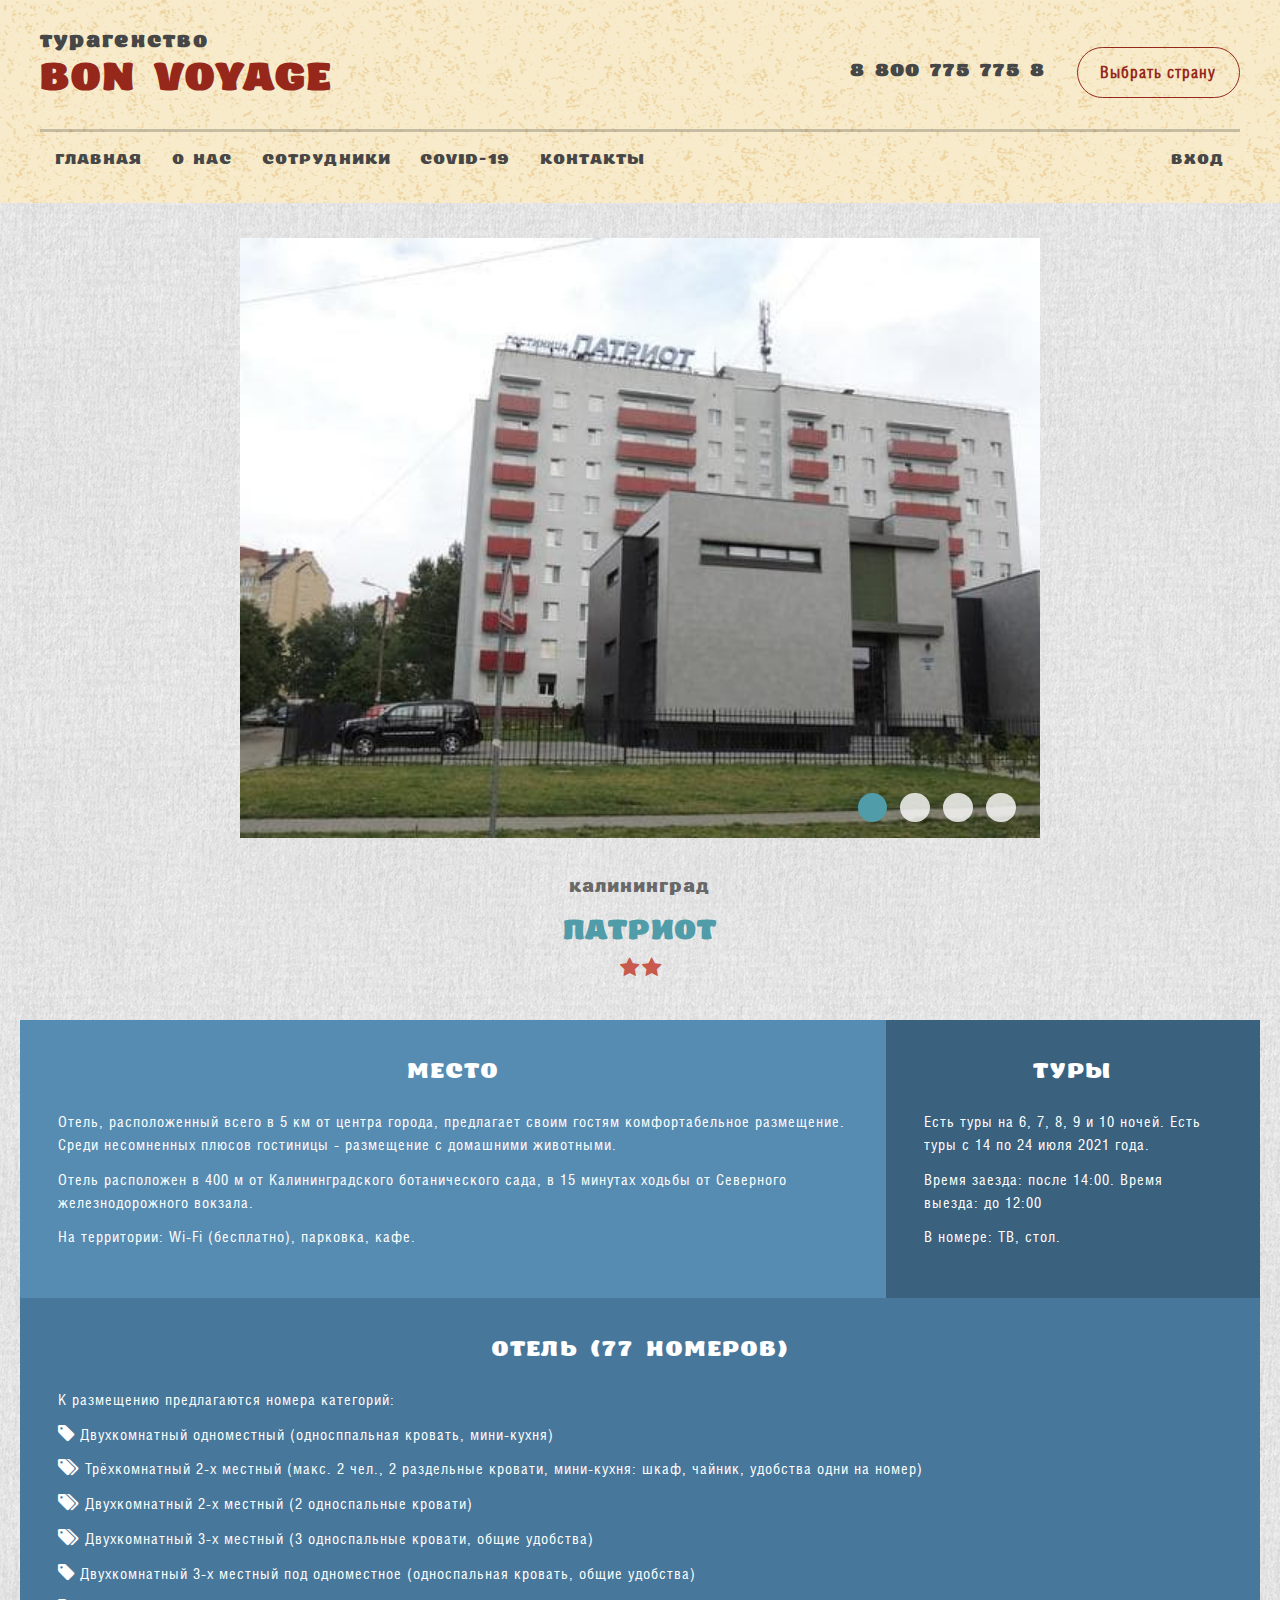
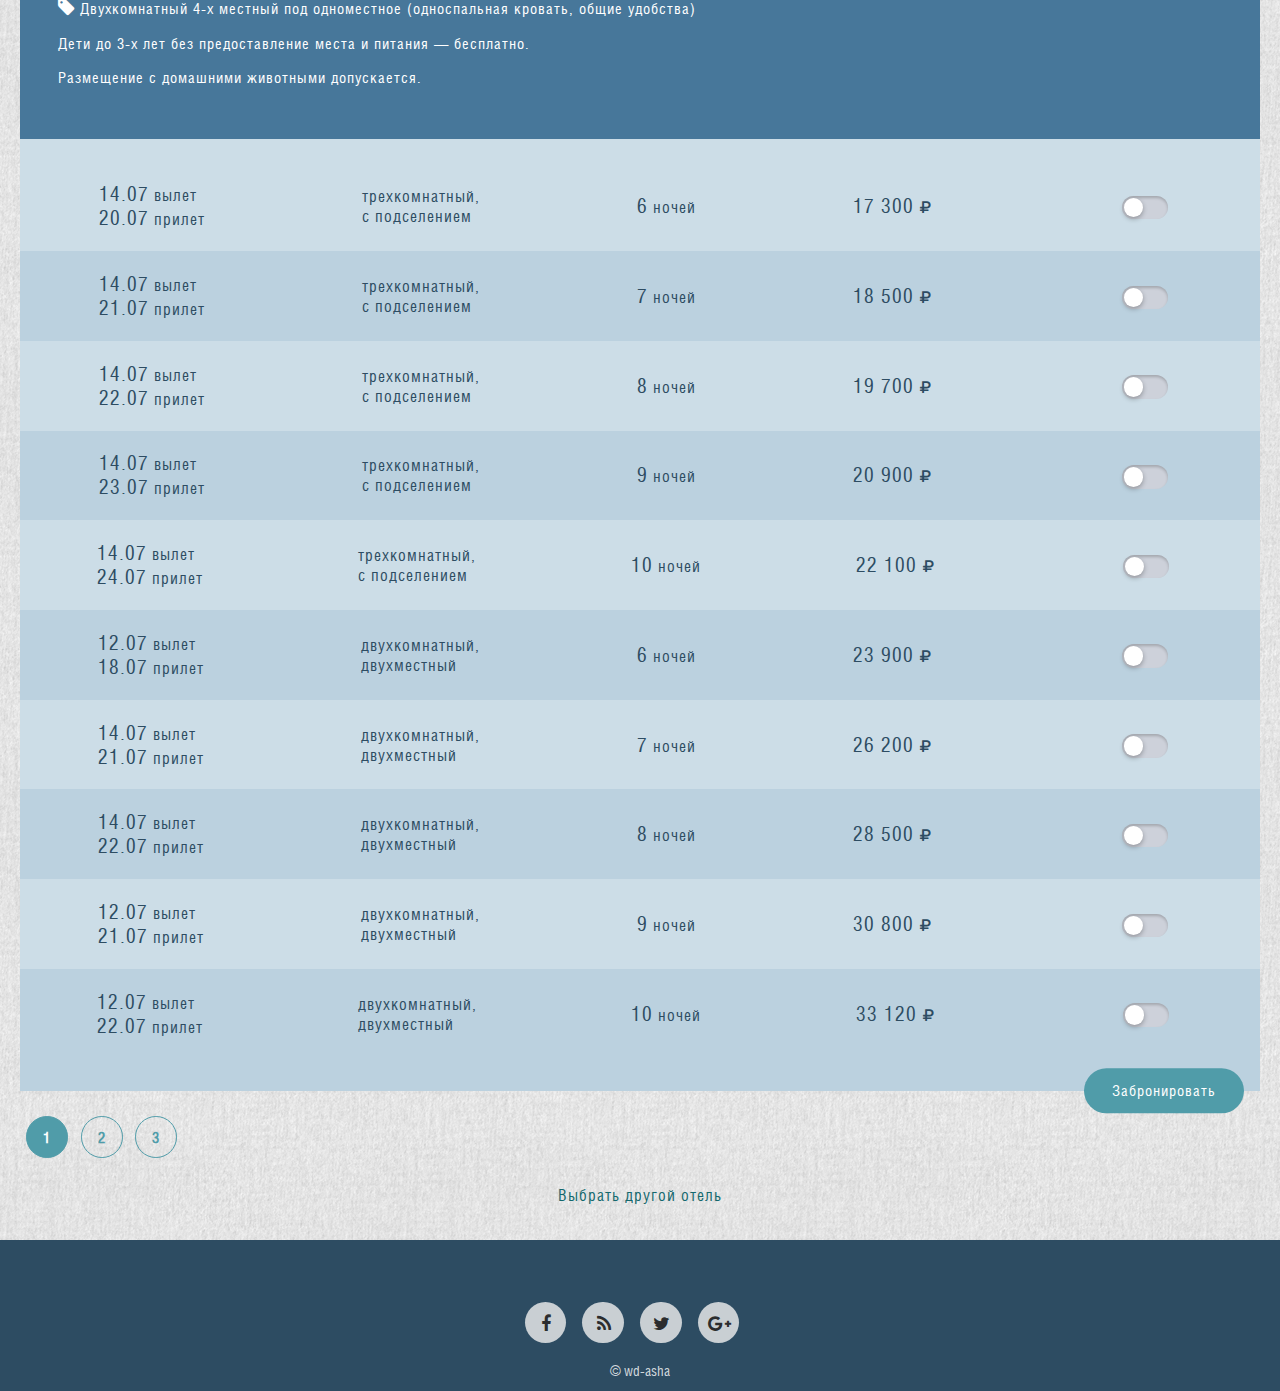
<file: patriot.html>
<!DOCTYPE html>
<html lang="ru-RU">
<head>
    <meta charset="utf-8">
    <meta name="viewport" content="width=device-width, initial-scale=1">
    <meta http-equiv="X-UA-Compatible" content="IE=edge,chrome=1">
    <title>Bon Voyage | Туристическое агенство</title>
    <link href="css/font-awesome.min.css" rel="stylesheet">
    <link href="css/golden.css" rel="stylesheet">
</head>
<body>

<section class="section0">
    <div class="section0-text">
        <div class="logo-panel">
            <div class="mobile-logo">
                <h2>Турагенство</h2>
                <h1>Bon<br>Voyage</h1>
                <h1>Bon Voyage</h1>
            </div>
        </div>
        <div class="phone-panel">
            <div class="mobile-phone">
                <h3>8 800 775 775 8</h3>
                <a href="countris.html">Выбрать страну</a>
            </div>
        </div>
        <div class="burger-panel">
            <div class="mobile-burger" id="mobileBurger">
                <span class="burg2"></span>
            </div>
        </div>
    </div>
</section>

<div class="popup" id="popup">
    <a href="#" class="popup-area"></a>
    <div class="popup-body">
        <div class="popup-content">
            <a href="#" class="popup-close">
                <i class="fa fa-times"></i>
            </a>
            <div class="popup-title">Вход</div>
            <div class="popup-text">
                <input type="email" placeholder="Ваш email">
                <input type="password" placeholder="Ваш пароль">
                <a href="#" class="login-link">Личный кабинет</a>
                <div class="reg-link">
                    <a href="#">Регистрация</a>
                </div>
            </div>
        </div>
    </div>
</div>

<div class="bg-header">
<div class="header">
    <div class="header_logo">
        <a href="index.html">
            <h2>турагенство</h2>
            <h1>Bon Voyage</h1>
        </a>
    </div>
    <div class="header_phone">
        <h2>8 800 775 775 8</h2>
        <a href="countris.html">Выбрать страну</a>
    </div>
    <div class="header_menu">
        <div class="header_menu-items">
            <div class="header_menu-item">
                <a href="index.html">
                    Главная
                </a>
            </div>
            <div class="header_menu-item">
                <a href="about.html">
                    О нас
                </a>
            </div>
            <div class="header_menu-item">
                <a href="service.html">
                    Сотрудники
                </a>
            </div>
            <div class="header_menu-item">
                <a href="covid.html">
                    COVID-19
                </a>
            </div>
            <div class="header_menu-item">
                <a href="contacts.html">
                    Контакты
                </a>
            </div>
        </div>
        <div class="header_menu-login">
            <div class="header_login-item">
                <a href="#popup">
                    Вход
                </a>
            </div>
        </div>
    </div>
</div>
</div>

<div class="golden-bg">

    <div class="slider-hotel">
        <div id="slide-1" class="slide">
            <img src="images/patriot/patriot1-min.jpg">
        </div>
        <div id="slide-2" class="slide">
            <img src="images/patriot/patriot2-min.jpg">
        </div>
        <div id="slide-3" class="slide">
            <img src="images/patriot/patriot3-min.jpg">
        </div>
        <div id="slide-4" class="slide">
            <img src="images/patriot/patriot4-min.jpg">
        </div>

        <div id="pagins">
            <div id="pagin-1"class="carrent"></div>
            <div id="pagin-2"></div>
            <div id="pagin-3"></div>
            <div id="pagin-4"></div>
        </div>
    </div>

    <div class="hotel-title">
        <p>Калининград</p>
        <h3>Патриот</h3>
        <p><i class="fa fa-star"></i><i class="fa fa-star"></i></p>
    </div>
    <div class="hotel-info">
        <div class="hotel-info_item">
            <h4>Место</h4>
            <p>Отель, расположенный всего в 5 км от центра города, предлагает своим гостям комфортабельное размещение. Среди несомненных плюсов гостиницы - размещение с домашними животными.</p>
            <p>Отель расположен в 400 м от Калининградского ботанического сада, в 15 минутах ходьбы от Северного железнодорожного вокзала.</p>
            <p>На территории: Wi-Fi (бесплатно), парковка, кафе.</p>
        </div>
        <div class="hotel-info_item">
            <h4>Туры</h4>
            <p>Есть туры на 6, 7, 8, 9 и 10 ночей. Есть туры с 14 по 24 июля 2021 года.</p>
            <p>Время заезда: после 14:00. Время выезда: до 12:00</p>
            <p>В номере: ТВ, стол.</p>
        </div>
        <div class="hotel-info_item">
            <h4>Отель (77 номеров)</h4>
            <p>К размещению предлагаются номера категорий:</p>
            <p><i class="fa fa-tag"></i> Двухкомнатный одноместный (односппальная кровать, мини-кухня)</p>
            <p><i class="fa fa-tags"></i> Трёхкомнатный 2-х местный (макс. 2 чел., 2 раздельные кровати, мини-кухня: шкаф, чайник, удобства одни на номер)</p>
            <p><i class="fa fa-tags"></i> Двухкомнатный 2-х местный (2 односпальные кровати)</p>
            <p><i class="fa fa-tags"></i> Двухкомнатный 3-х местный (3 односпальные кровати, общие удобства)</p>
            <p><i class="fa fa-tag"></i> Двухкомнатный 3-х местный под одноместное​​ (односпальная кровать, общие удобства)</p>
            <p><i class="fa fa-tag"></i> Двухкомнатный 4-х местный под одноместное​​ (односпальная кровать, общие удобства)</p>
            <p>Дети до 3-х лет без предоставление места и питания — бесплатно.</p>
            <p>Размещение с домашними животными допускается.</p>
        </div>
        <div class="hotel-info_item item-tur">
            <div class="tur">
                <div class="box1">
                    <span>14.07</span> вылет<br>
                    <span>20.07</span> прилет
                </div>
                <div class="box2">
                    <span>6</span> ночей
                </div>
                <div class="box3">трехкомнатный,<br>с подселением</div>
                <div class="box4 font-plus">
                    <span>17 300</span>
                    <i class="fa fa-ruble"></i>
                </div>
                <div class="box5">
                    <input class="checkbox" id="checkbox-1" type="checkbox" required="">
                    <label for="checkbox-1"></label>
                </div>
            </div>
            <div class="tur">
                <div class="box1">
                    <span>14.07</span> вылет<br>
                    <span>21.07</span> прилет
                </div>
                <div class="box2">
                    <span>7</span> ночей
                </div>
                <div class="box3">трехкомнатный,<br>с подселением</div>
                <div class="box4 font-plus">
                    <span>18 500</span>
                    <i class="fa fa-ruble"></i>
                </div>
                <div class="box5">
                    <input class="checkbox" id="checkbox-2" type="checkbox" required="">
                    <label for="checkbox-2"></label>
                </div>
            </div>
            <div class="tur">
                <div class="box1">
                    <span>14.07</span> вылет<br>
                    <span>22.07</span> прилет</div>
                <div class="box2">
                    <span>8</span> ночей
                </div>
                <div class="box3">трехкомнатный,<br>с подселением</div>
                <div class="box4 font-plus">
                    <span>19 700</span>
                    <i class="fa fa-ruble"></i>
                </div>
                <div class="box5">
                    <input class="checkbox" id="checkbox-3" type="checkbox" required="">
                    <label for="checkbox-3"></label>
                </div>
            </div>
            <div class="tur">
                <div class="box1">
                    <span>14.07</span> вылет<br>
                    <span>23.07</span> прилет
                </div>
                <div class="box2">
                    <span>9</span> ночей
                </div>
                <div class="box3">трехкомнатный,<br>с подселением</div>
                <div class="box4 font-plus">
                    <span>20 900</span>
                    <i class="fa fa-ruble"></i>
                </div>
                <div class="box5">
                    <input class="checkbox" id="checkbox-4" type="checkbox" required="">
                    <label for="checkbox-4"></label>
                </div>
            </div>
            <div class="tur">
                <div class="box1">
                    <span>14.07</span> вылет<br>
                    <span>24.07</span> прилет
                </div>
                <div class="box2">
                    <span>10</span> ночей
                </div>
                <div class="box3">трехкомнатный,<br>с подселением</div>
                <div class="box4 font-plus">
                    <span>22 100</span>
                    <i class="fa fa-ruble"></i>
                </div>
                <div class="box5">
                    <input class="checkbox" id="checkbox-5" type="checkbox" required="">
                    <label for="checkbox-5"></label>
                </div>
            </div>
            <div class="tur">
                <div class="box1">
                    <span>12.07</span> вылет<br>
                    <span>18.07</span> прилет
                </div>
                <div class="box2">
                    <span>6</span> ночей
                </div>
                <div class="box3">двухкомнатный,<br>двухместный</div>
                <div class="box4 font-plus">
                    <span>23 900</span>
                    <i class="fa fa-ruble"></i>
                </div>
                <div class="box5">
                    <input class="checkbox" id="checkbox-6" type="checkbox" required="">
                    <label for="checkbox-6"></label>
                </div>
            </div>
            <div class="tur">
                <div class="box1">
                    <span>14.07</span> вылет<br>
                    <span>21.07</span> прилет
                </div>
                <div class="box2">
                    <span>7</span> ночей
                </div>
                <div class="box3">двухкомнатный,<br>двухместный</div>
                <div class="box4 font-plus">
                    <span>26 200</span>
                    <i class="fa fa-ruble"></i>
                </div>
                <div class="box5">
                    <input class="checkbox" id="checkbox-7" type="checkbox" required="">
                    <label for="checkbox-7"></label>
                </div>
            </div>
            <div class="tur">
                <div class="box1">
                    <span>14.07</span> вылет<br>
                    <span>22.07</span> прилет
                </div>
                <div class="box2">
                    <span>8</span> ночей
                </div>
                <div class="box3">двухкомнатный,<br>двухместный</div>
                <div class="box4 font-plus">
                    <span>28 500</span>
                    <i class="fa fa-ruble"></i>
                </div>
                <div class="box5">
                    <input class="checkbox" id="checkbox-8" type="checkbox" required="">
                    <label for="checkbox-8"></label>
                </div>
            </div>
            <div class="tur">
                <div class="box1">
                    <span>12.07</span> вылет<br>
                    <span>21.07</span> прилет</div>
                <div class="box2">
                    <span>9</span> ночей
                </div>
                <div class="box3">двухкомнатный,<br>двухместный</div>
                <div class="box4 font-plus">
                    <span>30 800</span>
                    <i class="fa fa-ruble"></i>
                </div>
                <div class="box5">
                    <input class="checkbox" id="checkbox-9" type="checkbox" required="">
                    <label for="checkbox-9"></label>
                </div>
            </div>
            <div class="tur tur-last">
                <div class="box1">
                    <span>12.07</span> вылет<br>
                    <span>22.07</span> прилет
                </div>
                <div class="box2">
                    <span>10</span> ночей
                </div>
                <div class="box3">двухкомнатный,<br>двухместный</div>
                <div class="box4 font-plus">
                    <span>33 120</span>
                    <i class="fa fa-ruble"></i>
                </div>
                <div class="box5">
                    <input class="checkbox" id="checkbox-10" type="checkbox" required="">
                    <label for="checkbox-10"></label>
                </div>
            </div>
            <a href="#">Забронировать</a>
        </div>

        <div class="pagin">
            <div class="pagin-item pagin-active">1</div>
            <div class="pagin-item">2</div>
            <div class="pagin-item">3</div>
        </div>

    </div>

    <div class="hotels-link">
        <a href="rus.html">Выбрать другой отель</a>
    </div>
</div>
<footer>
    <div><i class="fa fa-facebook fa-footer"></i></div>
    <div><i class="fa fa-rss fa-footer"></i></div>
    <div><i class="fa fa-twitter fa-footer"></i></div>
    <div><i class="fa fa-google-plus fa-footer"></i></div>
</footer>
<div class="copyright">
    <a href="http://wd-asha.ru">&copy; wd-asha</a>
</div>

<div class="mobile-panel-menu" id="mobilePanelMenu">
    <div class="mobile-menu">
        <div class="mobile-menu-item">
            <div class="mobile-burger-close" id="mobileBurgerClose">
                <span class="burg-close3"></span>
                <span class="burg-close4"></span>
            </div>
        </div>
        <div class="mobile-menu-item">
            <a href="index.html" class="menu-item-active">Главная</a>
        </div>
        <div class="mobile-menu-item">
            <a href="about.html">О нас</a>
        </div>
        <div class="mobile-menu-item">
            <a href="service.html">Сотрудники</a>
        </div>
        <div class="mobile-menu-item">
            <a href="covid.html">COVID-2019</a>
        </div>
        <div class="mobile-menu-item">
            <a href="contacts.html">Контакты</a>
        </div>
        <div class="mobile-menu-item">
            <a href="#popup">Вход</a>
        </div>
    </div>
</div>

<script src="js/jquery-3.3.1.min.js"></script>
<script>
    $(function () {
        let burger = $('#burger');
        let mobileBurger = $('#mobileBurger');
        let burgerClose = $('#burgerClose');
        let mobileBurgerClose = $('#mobileBurgerClose');
        let panelMenu = $('#panelMenu');
        let mobilePanelMenu = $('#mobilePanelMenu');

        function CloseBurger() {
            panelMenu.css('opacity', 0);
            overlayRight1.css('opacity', 0);
            overlayRight2.css('opacity', 0);
            overlayRight3.css('opacity', 0);
            overlayRightPanelWhite.css('opacity', 0);
            burgerClose.css('display', 'none');
            burger.css('display', 'block');
            setTimeout(function (){
                burger.css('opacity', 1);
            }, 200);
        }

        burger.on('click', function () {
            panelMenu.css('opacity', 1);
            burger.css('display', 'none');
            burgerClose.css('display', 'block');
            setTimeout(function (){
                burgerClose.css('opacity', 1);
            }, 200);

        });
        burgerClose.on('click', function () {
            CloseBurger();
        });

        mobileBurger.on('click', function () {
            mobilePanelMenu.css('top', 0);
            mobileBurger.css('display', 'none');
        });

        mobileBurgerClose.on('click', function () {
            mobilePanelMenu.css('top', '-110%');
            mobileBurger.css('display', 'block');
        })

    })
</script>

<script>
    $(document).ready(function(){
        $('#pagin-1').click(function(){
            $(this).addClass('carrent');
            $('#pagin-2, #pagin-3, #pagin-4, #pagin-5, #pagin-6').removeClass('carrent');
            $('#slide-2').hide();
            $('#slide-3').hide();
            $('#slide-4').hide();
            $('#slide-5').hide();
            $('#slide-6').hide();
            $('#slide-1').fadeTo(1000, 1);
        });
        $('#pagin-2').click(function(){
            $(this).addClass('carrent');
            $('#pagin-1, #pagin-3, #pagin-4, #pagin-5, #pagin-6').removeClass('carrent');
            $('#slide-1').hide();
            $('#slide-3').hide();
            $('#slide-4').hide();
            $('#slide-5').hide();
            $('#slide-6').hide();
            $('#slide-2').fadeTo(1000, 1);
        });
        $('#pagin-3').click(function(){
            $(this).addClass('carrent');
            $('#pagin-1, #pagin-2, #pagin-4, #pagin-5, #pagin-6').removeClass('carrent');
            $('#slide-1').hide();
            $('#slide-2').hide();
            $('#slide-4').hide();
            $('#slide-5').hide();
            $('#slide-6').hide();
            $('#slide-3').fadeTo(1000, 1);
        });
        $('#pagin-4').click(function(){
            $(this).addClass('carrent');
            $('#pagin-1, #pagin-2, #pagin-3, #pagin-5, #pagin-6').removeClass('carrent');
            $('#slide-1').hide();
            $('#slide-2').hide();
            $('#slide-3').hide();
            $('#slide-5').hide();
            $('#slide-6').hide();
            $('#slide-4').fadeTo(1000, 1);
        });
        $('#pagin-5').click(function(){
            $(this).addClass('carrent');
            $('#pagin-1, #pagin-2, #pagin-3, #pagin-4, #pagin-6').removeClass('carrent');
            $('#slide-1').hide();
            $('#slide-2').hide();
            $('#slide-3').hide();
            $('#slide-4').hide();
            $('#slide-6').hide();
            $('#slide-5').fadeTo(1000, 1);
        });
        $('#pagin-6').click(function(){
            $(this).addClass('carrent');
            $('#pagin-1, #pagin-2, #pagin-3, #pagin-4, #pagin-5').removeClass('carrent');
            $('#slide-1').hide();
            $('#slide-2').hide();
            $('#slide-3').hide();
            $('#slide-4').hide();
            $('#slide-5').hide();
            $('#slide-6').fadeTo(1000, 1);
        });
    });
</script>

<script>
    let itemTurA = $('.item-tur a');
    itemTurA.on('click', function (e) {
        e.preventDefault();
    })
</script>

</body>
</html>
</file>
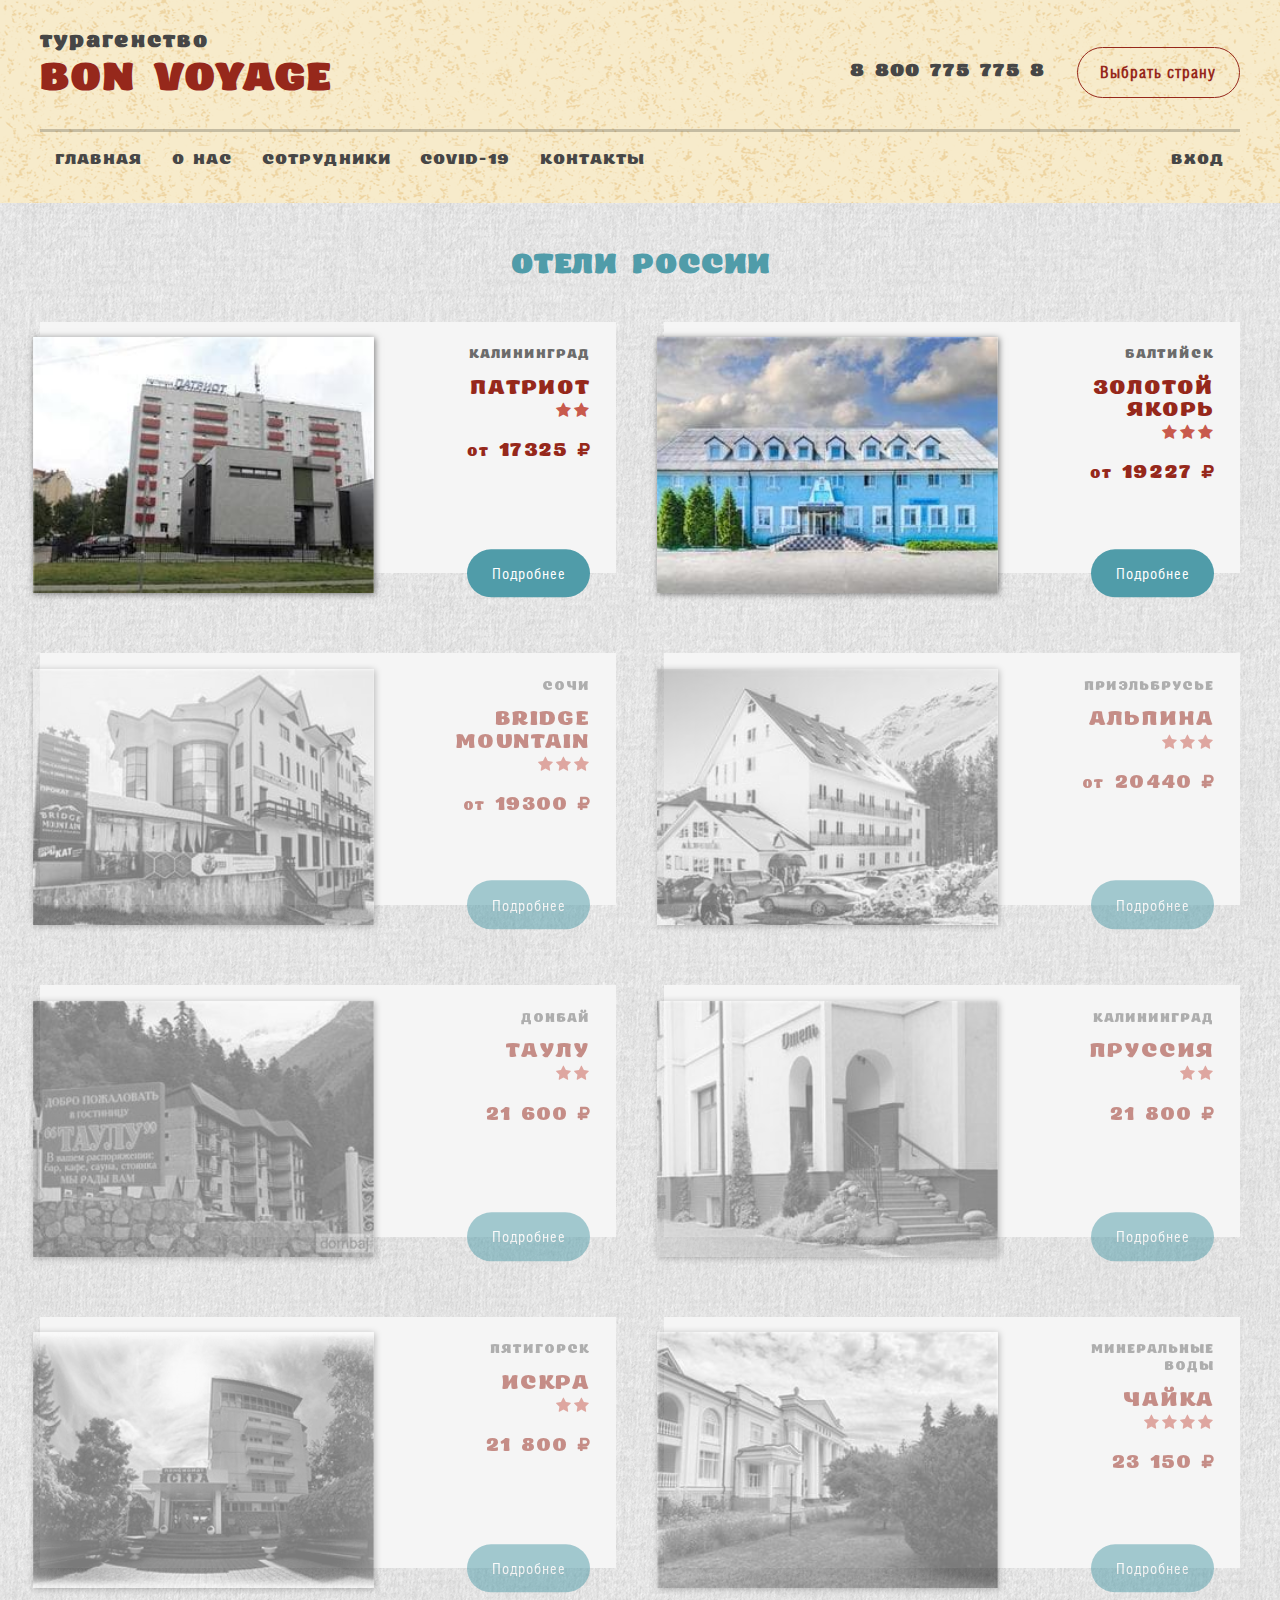
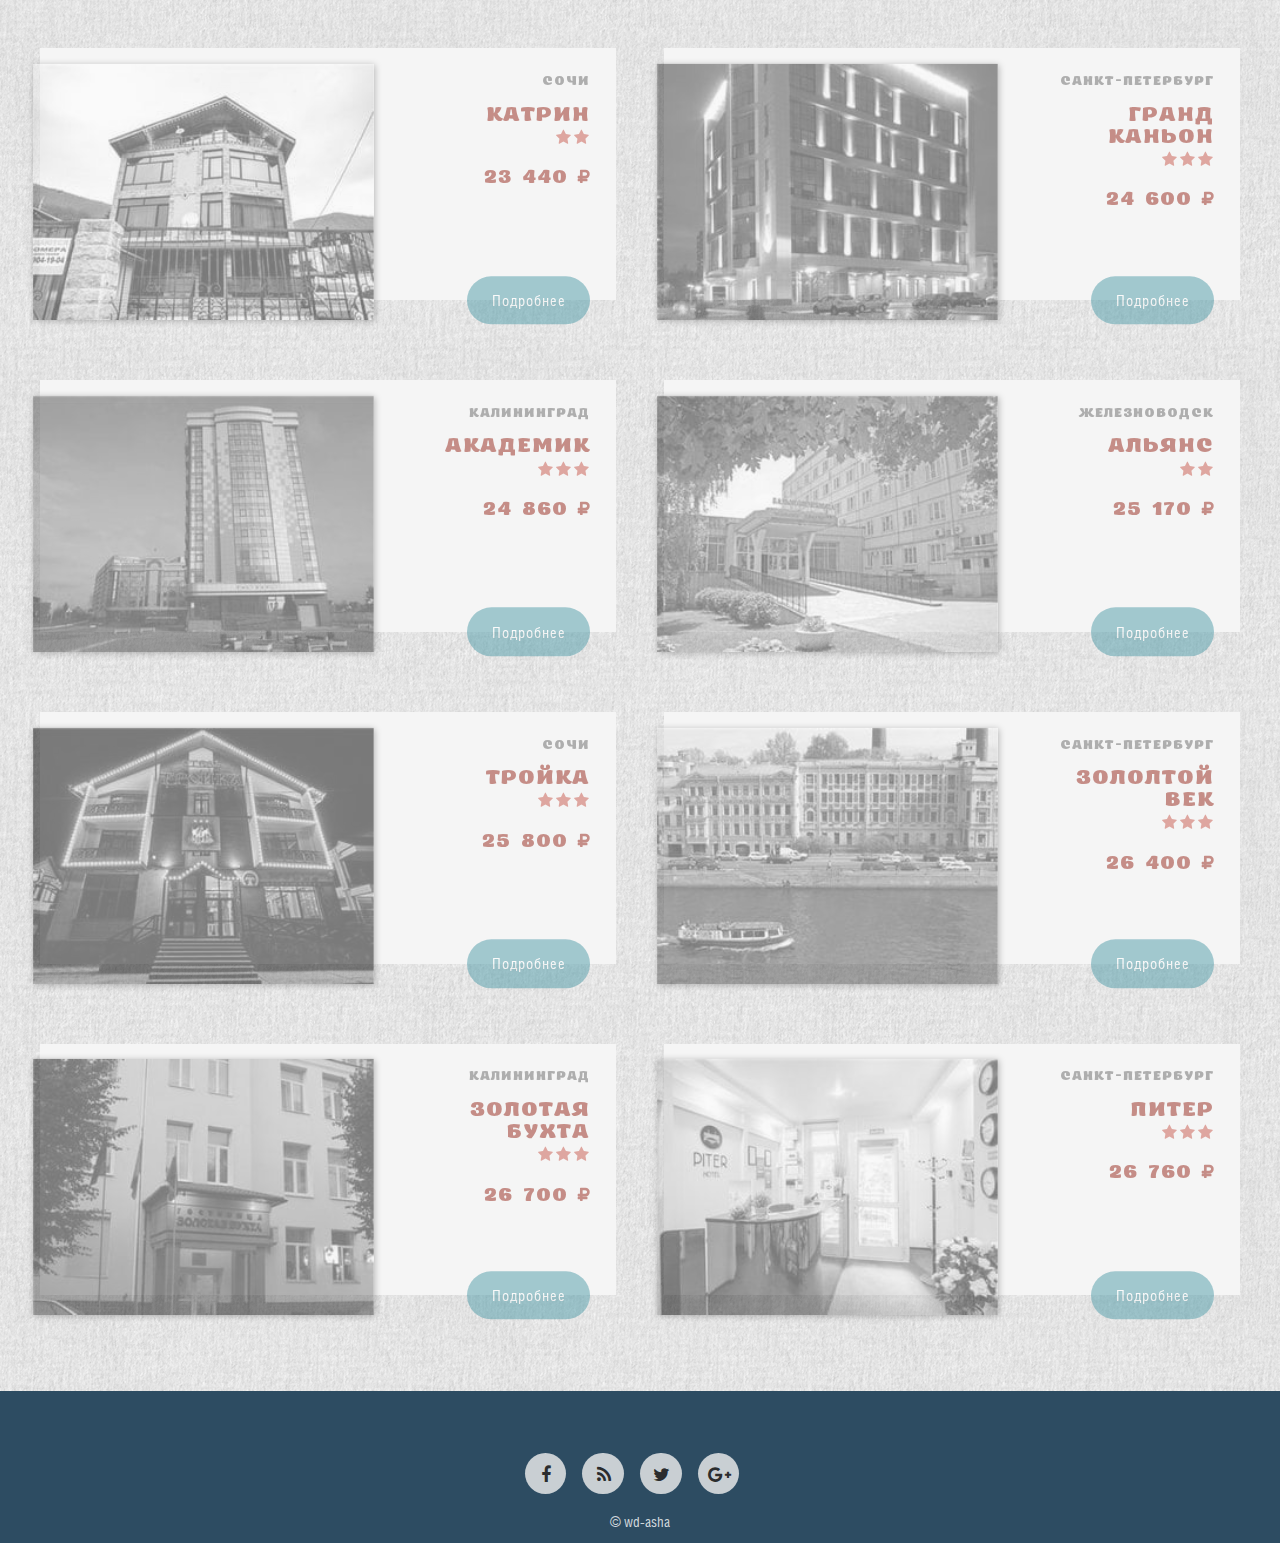
<file: rus.html>
<!DOCTYPE html>
<html lang="ru-RU">
<head>
    <meta charset="utf-8">
    <meta name="viewport" content="width=device-width, initial-scale=1">
    <meta http-equiv="X-UA-Compatible" content="IE=edge,chrome=1">
    <title>Bon Voyage | Туристическое агенство</title>
    <link href="css/font-awesome.min.css" rel="stylesheet">
    <link href="css/hotels.css" rel="stylesheet">
</head>
<body>

<section class="section0">
    <div class="section0-text">
        <div class="logo-panel">
            <div class="mobile-logo">
                <h2>Турагенство</h2>
                <h1>Bon<br>Voyage</h1>
                <h1>Bon Voyage</h1>
            </div>
        </div>
        <div class="phone-panel">
            <div class="mobile-phone">
                <h3>8 800 775 775 8</h3>
                <a href="countris.html">Выбрать страну</a>
            </div>
        </div>
        <div class="burger-panel">
            <div class="mobile-burger" id="mobileBurger">
                <span class="burg2"></span>
            </div>
        </div>
    </div>
</section>

<div class="popup" id="popup">
    <a href="#" class="popup-area"></a>
    <div class="popup-body">
        <div class="popup-content">
            <a href="#" class="popup-close">
                <i class="fa fa-times"></i>
            </a>
            <div class="popup-title">Вход</div>
            <div class="popup-text">
                <input type="email" placeholder="Ваш email">
                <input type="password" placeholder="Ваш пароль">
                <a href="#" class="login-link">Личный кабинет</a>
                <div class="reg-link">
                    <a href="#">Регистрация</a>
                </div>
            </div>
        </div>
    </div>
</div>

<div class="bg-header">
<div class="header">
    <div class="header_logo">
        <a href="index.html">
            <h2>турагенство</h2>
            <h1>Bon Voyage</h1>
        </a>
    </div>
    <div class="header_phone">
        <h2>8 800 775 775 8</h2>
        <a href="countris.html">Выбрать страну</a>
    </div>
    <div class="header_menu">
        <div class="header_menu-items">
            <div class="header_menu-item">
                <a href="index.html">
                    Главная
                </a>
            </div>
            <div class="header_menu-item">
                <a href="about.html">
                    О нас
                </a>
            </div>
            <div class="header_menu-item">
                <a href="service.html">
                    Сотрудники
                </a>
            </div>
            <div class="header_menu-item">
                <a href="covid.html">
                    COVID-19
                </a>
            </div>
            <div class="header_menu-item">
                <a href="contacts.html">
                    Контакты
                </a>
            </div>
        </div>
        <div class="header_menu-login">
            <div class="header_login-item">
                <a href="#popup">
                    Вход
                </a>
            </div>
        </div>
    </div>
</div>
</div>

<div class="hotels-bg">
    <div class="hotels-title">
        <h3>Отели России</h3>
    </div>
    <div class="hotels">
        <div class="hotel">
            <img src="images/hotels/hotel17-min.jpg">
            <div class="hotel-desc">
                <div class="hotel-address">
                    <p>Калининград</p>
                </div>
                <div class="hotel-name">
                    <p>Патриот<br>
                        <i class="fa fa-star"></i><i class="fa fa-star"></i>
                    </p>
                </div>
                <div class="hotel-price">
                    <p><span>от</span> 17&nbsp;325 <i class="fa fa-ruble"></i></p>
                </div>
            </div>
            <a href="patriot.html" class="sel-tur">Подробнее</a>
        </div>

        <div class="hotel">
            <img src="images/hotels/hotel18-min.jpg">
            <div class="hotel-desc">
                <div class="hotel-address">
                    <p>Балтийск</p>
                </div>
                <div class="hotel-name">
                    <p>Золотой<br>якорь<br>
                        <i class="fa fa-star"></i><i class="fa fa-star"></i><i class="fa fa-star"></i></p>
                </div>
                <div class="hotel-price">
                    <p><span>от</span> 19&nbsp;227 <i class="fa fa-ruble"></i></p>
                </div>
            </div>
            <a href="golden.html" class="sel-tur">Подробнее</a>
        </div>

        <div class="hotel">
            <img src="images/hotels/hotel19-min.jpg" style="filter: grayscale(1); opacity: .5">
            <div class="hotel-desc">
                <div class="hotel-address" style="opacity: .5">
                    <p>Сочи</p>
                </div>
                <div class="hotel-name" style="opacity: .5">
                    <p>Bridge<br>Mountain<br>
                        <i class="fa fa-star"></i><i class="fa fa-star"></i><i class="fa fa-star"></i></p>
                </div>
                <div class="hotel-price" style="opacity: .5">
                    <p><span>от</span> 19&nbsp;300 <i class="fa fa-ruble"></i></p>
                </div>
            </div>
            <a href="#" class="sel-tur" style="opacity: .5">Подробнее</a>
            <div class="hotel-overlay2"></div>
        </div>

        <div class="hotel">
            <img src="images/hotels/hotel20-min.jpg" style="filter: grayscale(1); opacity: .5">
            <div class="hotel-desc">
                <div class="hotel-address" style="opacity: .5">
                    <p>Приэльбрусье</p>
                </div>
                <div class="hotel-name" style="opacity: .5">
                    <p>Альпина<br>
                        <i class="fa fa-star"></i><i class="fa fa-star"></i><i class="fa fa-star"></i></p>
                </div>
                <div class="hotel-price" style="opacity: .5">
                    <p><span>от</span> 20&nbsp;440 <i class="fa fa-ruble"></i></p>
                </div>
            </div>
            <a href="#" class="sel-tur" style="opacity: .5">Подробнее</a>
            <div class="hotel-overlay2"></div>
        </div>

        <div class="hotel">
            <img src="images/hotels/hotel21-min.jpg" style="filter: grayscale(1); opacity: .5">
            <div class="hotel-desc">
                <div class="hotel-address" style="opacity: .5">
                    <p>Донбай</p>
                </div>
                <div class="hotel-name" style="opacity: .5">
                    <p>Таулу<br>
                        <i class="fa fa-star"></i><i class="fa fa-star"></i>
                    </p>
                </div>
                <div class="hotel-price" style="opacity: .5">
                    <p>21 600 <i class="fa fa-ruble"></i></p>
                </div>
            </div>
            <a href="#" class="sel-tur" style="opacity: .5">Подробнее</a>
            <div class="hotel-overlay2"></div>
        </div>

        <div class="hotel">
            <img src="images/hotels/hotel22-min.jpg" style="filter: grayscale(1); opacity: .5">
            <div class="hotel-desc">
                <div class="hotel-address" style="opacity: .5">
                    <p>Калининград</p>
                </div>
                <div class="hotel-name" style="opacity: .5">
                    <p>Пруссия<br>
                        <i class="fa fa-star"></i><i class="fa fa-star"></i></p>
                </div>
                <div class="hotel-price" style="opacity: .5">
                    <p>21 800 <i class="fa fa-ruble"></i></p>
                </div>
            </div>
            <a href="#" class="sel-tur" style="opacity: .5">Подробнее</a>
            <div class="hotel-overlay2"></div>
        </div>

        <div class="hotel">
            <img src="images/hotels/hotel23-min.png" style="filter: grayscale(1); opacity: .5">
            <div class="hotel-desc">
                <div class="hotel-address" style="opacity: .5">
                    <p>Пятигорск</p>
                </div>
                <div class="hotel-name" style="opacity: .5">
                    <p>Искра<br>
                        <i class="fa fa-star"></i><i class="fa fa-star"></i></p>
                </div>
                <div class="hotel-price" style="opacity: .5">
                    <p>21 800 <i class="fa fa-ruble"></i></p>
                </div>
            </div>
            <a href="#" class="sel-tur" style="opacity: .5">Подробнее</a>
            <div class="hotel-overlay2"></div>
        </div>

        <div class="hotel">
            <img src="images/hotels/hotel24-min.jpg" style="filter: grayscale(1); opacity: .5">
            <div class="hotel-desc">
                <div class="hotel-address" style="opacity: .5">
                    <p>Минеральные<br>воды</p>
                </div>
                <div class="hotel-name" style="opacity: .5">
                    <p>Чайка<br><i class="fa fa-star"></i><i class="fa fa-star"></i><i class="fa fa-star"></i><i class="fa fa-star"></i></p>
                </div>
                <div class="hotel-price" style="opacity: .5">
                    <p>23 150 <i class="fa fa-ruble"></i></p>
                </div>
            </div>
            <a href="#" class="sel-tur" style="opacity: .5">Подробнее</a>
            <div class="hotel-overlay2"></div>
        </div>

        <div class="hotel">
            <img src="images/hotels/hotel25-min.jpg" style="filter: grayscale(1); opacity: .5">
            <div class="hotel-desc">
                <div class="hotel-address" style="opacity: .5">
                    <p>Сочи</p>
                </div>
                <div class="hotel-name" style="opacity: .5">
                    <p>Катрин<br>
                        <i class="fa fa-star"></i><i class="fa fa-star"></i></p>
                </div>
                <div class="hotel-price" style="opacity: .5">
                    <p>23 440 <i class="fa fa-ruble"></i></p>
                </div>
            </div>
            <a href="#" class="sel-tur" style="opacity: .5">Подробнее</a>
            <div class="hotel-overlay2"></div>
        </div>

        <div class="hotel">
            <img src="images/hotels/hotel26-min.jpg" style="filter: grayscale(1); opacity: .5">
            <div class="hotel-desc">
                <div class="hotel-address" style="opacity: .5">
                    <p>Санкт-Петербург</p>
                </div>
                <div class="hotel-name" style="opacity: .5">
                    <p>Гранд<br>Каньон<br>
                        <i class="fa fa-star"></i><i class="fa fa-star"></i><i class="fa fa-star"></i></p>
                </div>
                <div class="hotel-price" style="opacity: .5">
                    <p>24 600 <i class="fa fa-ruble"></i></p>
                </div>
            </div>
            <a href="#" class="sel-tur" style="opacity: .5">Подробнее</a>
            <div class="hotel-overlay2"></div>
        </div>

        <div class="hotel">
            <img src="images/hotels/hotel27-min.jpg" style="filter: grayscale(1); opacity: .5">
            <div class="hotel-desc">
                <div class="hotel-address" style="opacity: .5">
                    <p>Калининград</p>
                </div>
                <div class="hotel-name" style="opacity: .5">
                    <p>Академик<br>
                        <i class="fa fa-star"></i><i class="fa fa-star"></i><i class="fa fa-star"></i></p>
                </div>
                <div class="hotel-price" style="opacity: .5">
                    <p>24 860 <i class="fa fa-ruble"></i></p>
                </div>
                </div>
            <a href="#" class="sel-tur" style="opacity: .5">Подробнее</a>
            <div class="hotel-overlay2"></div>
        </div>

        <div class="hotel">
            <img src="images/hotels/hotel28-min.jpg" style="filter: grayscale(1); opacity: .5">
            <div class="hotel-desc">
                <div class="hotel-address" style="opacity: .5">
                    <p>Железноводск</p>
                </div>
                <div class="hotel-name" style="opacity: .5">
                    <p>Альянс<br>
                        <i class="fa fa-star"></i><i class="fa fa-star"></i></p>
                </div>
                <div class="hotel-price" style="opacity: .5">
                    <p>25 170 <i class="fa fa-ruble"></i></p>
                </div>
            </div>
            <a href="#" class="sel-tur" style="opacity: .5">Подробнее</a>
            <div class="hotel-overlay2"></div>
        </div>

        <div class="hotel">
            <img src="images/hotels/hotel29-min.jpg" style="filter: grayscale(1); opacity: .5">
            <div class="hotel-desc">
                <div class="hotel-address" style="opacity: .5">
                    <p>Сочи</p>
                </div>
                <div class="hotel-name" style="opacity: .5">
                    <p>Тройка<br>
                        <i class="fa fa-star"></i><i class="fa fa-star"></i><i class="fa fa-star"></i></p>
                </div>
                <div class="hotel-price" style="opacity: .5">
                    <p>25 800 <i class="fa fa-ruble"></i></p>
                </div>
            </div>
            <a href="#" class="sel-tur" style="opacity: .5">Подробнее</a>
            <div class="hotel-overlay2"></div>
        </div>

        <div class="hotel">
            <img src="images/hotels/hotel30-min.jpg" style="filter: grayscale(1); opacity: .5">
            <div class="hotel-desc">
                <div class="hotel-address" style="opacity: .5">
                    <p>Санкт-Петербург</p>
                </div>
                <div class="hotel-name" style="opacity: .5">
                    <p>Зололтой<br>век<br>
                        <i class="fa fa-star"></i><i class="fa fa-star"></i><i class="fa fa-star"></i></p>
                </div>
                <div class="hotel-price" style="opacity: .5">
                    <p>26 400 <i class="fa fa-ruble"></i></p>
                </div>
            </div>
            <a href="#" class="sel-tur" style="opacity: .5">Подробнее</a>
            <div class="hotel-overlay2"></div>
        </div>

        <div class="hotel">
            <img src="images/hotels/hotel31-min.jpg" style="filter: grayscale(1); opacity: .5">
            <div class="hotel-desc">
                <div class="hotel-address" style="opacity: .5">
                    <p>Калининград</p>
                </div>
                <div class="hotel-name" style="opacity: .5">
                    <p>Золотая<br>бухта<br>
                        <i class="fa fa-star"></i><i class="fa fa-star"></i><i class="fa fa-star"></i></p>
                </div>
                <div class="hotel-price" style="opacity: .5">
                    <p>26 700 <i class="fa fa-ruble"></i></p>
                </div>
            </div>
            <a href="#" class="sel-tur" style="opacity: .5">Подробнее</a>
            <div class="hotel-overlay2"></div>
        </div>

        <div class="hotel">
            <img src="images/hotels/hotel32-min.jpg" style="filter: grayscale(1); opacity: .5">
            <div class="hotel-desc">
                <div class="hotel-address" style="opacity: .5">
                    <p>Санкт-Петербург</p>
                </div>
                <div class="hotel-name" style="opacity: .5">
                    <p>Питер<br>
                        <i class="fa fa-star"></i><i class="fa fa-star"></i><i class="fa fa-star"></i></p>
                </div>
                <div class="hotel-price" style="opacity: .5">
                    <p>26 760 <i class="fa fa-ruble"></i></p>
                </div>
            </div>
            <a href="#" class="sel-tur" style="opacity: .5">Подробнее</a>
            <div class="hotel-overlay2"></div>
        </div>

    </div>

</div>

<footer>
    <div><i class="fa fa-facebook fa-footer"></i></div>
    <div><i class="fa fa-rss fa-footer"></i></div>
    <div><i class="fa fa-twitter fa-footer"></i></div>
    <div><i class="fa fa-google-plus fa-footer"></i></div>
</footer>
<div class="copyright">
    <a href="http://wd-asha.ru">&copy; wd-asha</a>
</div>

<div class="mobile-panel-menu" id="mobilePanelMenu">
    <div class="mobile-menu">
        <div class="mobile-menu-item">
            <div class="mobile-burger-close" id="mobileBurgerClose">
                <span class="burg-close3"></span>
                <span class="burg-close4"></span>
            </div>
        </div>
        <div class="mobile-menu-item">
            <a href="index.html" class="menu-item-active">Главная</a>
        </div>
        <div class="mobile-menu-item">
            <a href="about.html">О нас</a>
        </div>
        <div class="mobile-menu-item">
            <a href="service.html">Сотрудники</a>
        </div>
        <div class="mobile-menu-item">
            <a href="covid.html">COVID-19</a>
        </div>
        <div class="mobile-menu-item">
            <a href="contacts.html">Контакты</a>
        </div>
        <div class="mobile-menu-item">
            <a href="#popup">Вход</a>
        </div>
    </div>
</div>

<script src="js/jquery-3.3.1.min.js"></script>
<script>
    $(function () {
        let burger = $('#burger');
        let mobileBurger = $('#mobileBurger');
        let burgerClose = $('#burgerClose');
        let mobileBurgerClose = $('#mobileBurgerClose');
        let panelMenu = $('#panelMenu');
        let mobilePanelMenu = $('#mobilePanelMenu');

        function CloseBurger() {
            panelMenu.css('opacity', 0);
            overlayRight1.css('opacity', 0);
            overlayRight2.css('opacity', 0);
            overlayRight3.css('opacity', 0);
            overlayRightPanelWhite.css('opacity', 0);
            burgerClose.css('display', 'none');
            burger.css('display', 'block');
            setTimeout(function (){
                burger.css('opacity', 1);
            }, 200);
        }

        burger.on('click', function () {
            panelMenu.css('opacity', 1);
            burger.css('display', 'none');
            burgerClose.css('display', 'block');
            setTimeout(function (){
                burgerClose.css('opacity', 1);
            }, 200);

        });
        burgerClose.on('click', function () {
            CloseBurger();
        });

        mobileBurger.on('click', function () {
            mobilePanelMenu.css('top', 0);
            mobileBurger.css('display', 'none');
        });

        mobileBurgerClose.on('click', function () {
            mobilePanelMenu.css('top', '-110%');
            mobileBurger.css('display', 'block');
        })

    })
</script>

</body>
</html>
</file>
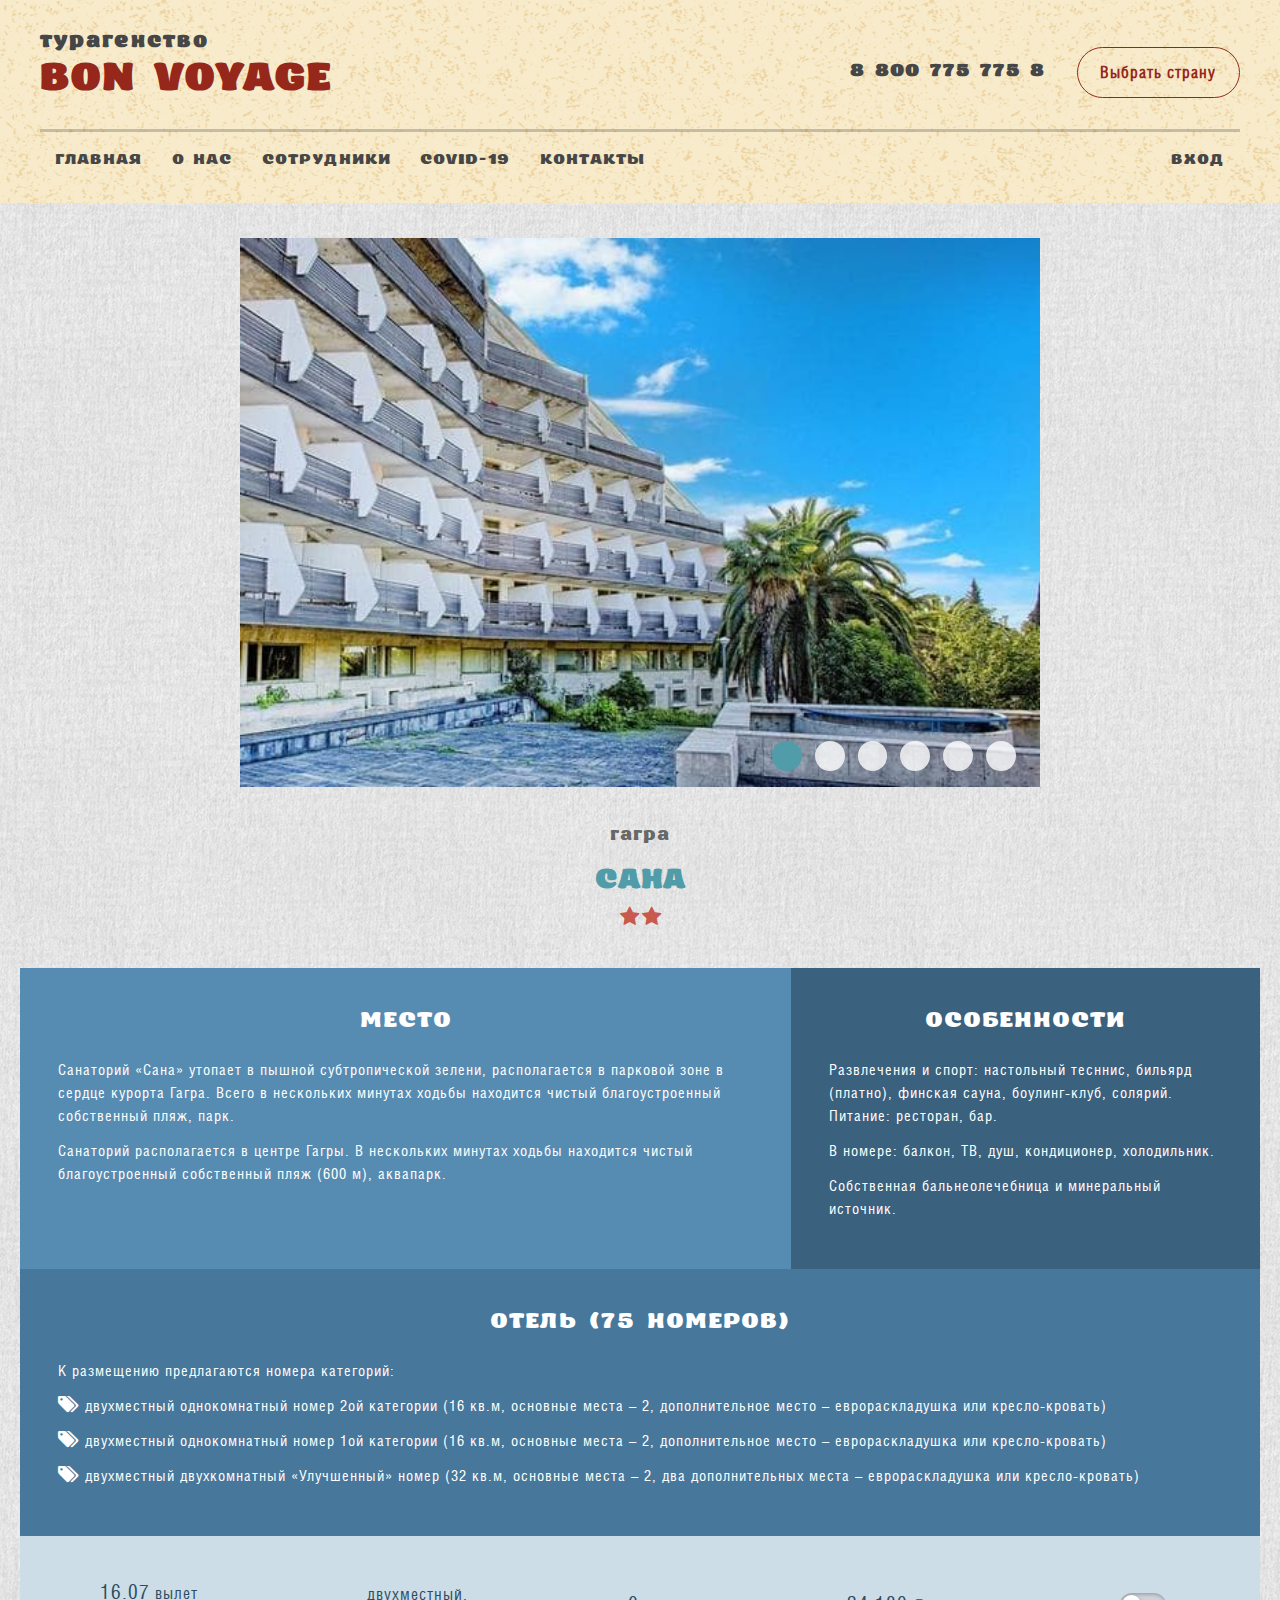
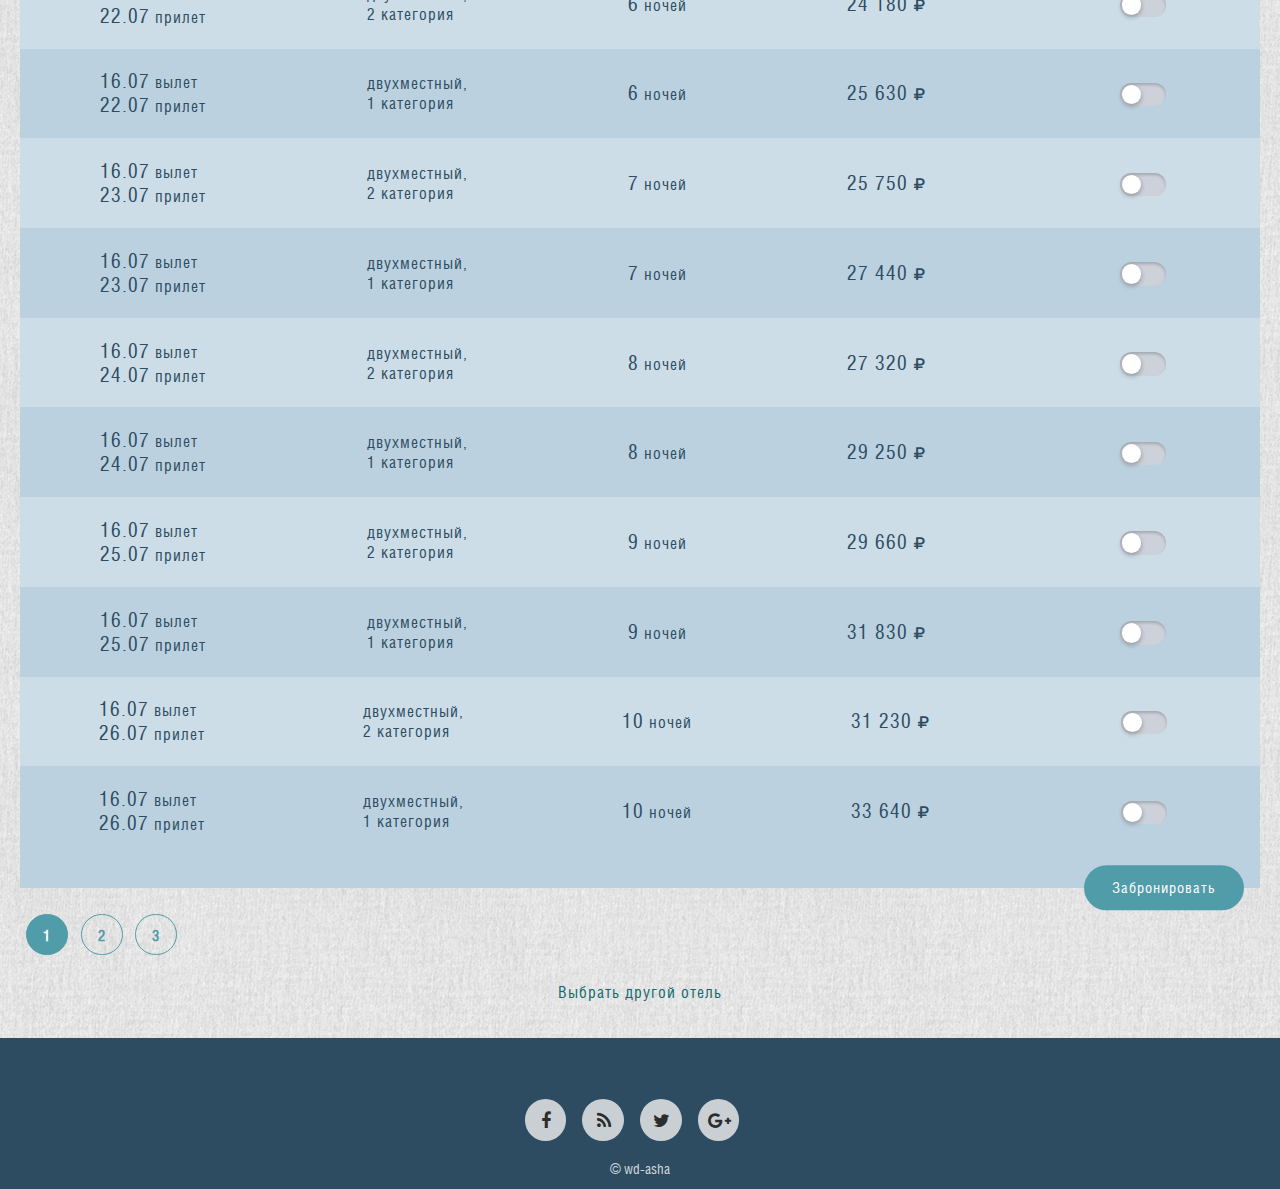
<file: sana.html>
<!DOCTYPE html>
<html lang="ru-RU">
<head>
    <meta charset="utf-8">
    <meta name="viewport" content="width=device-width, initial-scale=1">
    <meta http-equiv="X-UA-Compatible" content="IE=edge,chrome=1">
    <title>Bon Voyage | Туристическое агенство</title>
    <link href="css/font-awesome.min.css" rel="stylesheet">
    <link href="css/golden.css" rel="stylesheet">
</head>
<body>

<section class="section0">
    <div class="section0-text">
        <div class="logo-panel">
            <div class="mobile-logo">
                <h2>Турагенство</h2>
                <h1>Bon<br>Voyage</h1>
                <h1>Bon Voyage</h1>
            </div>
        </div>
        <div class="phone-panel">
            <div class="mobile-phone">
                <h3>8 800 775 775 8</h3>
                <a href="countris.html">Выбрать страну</a>
            </div>
        </div>
        <div class="burger-panel">
            <div class="mobile-burger" id="mobileBurger">
                <span class="burg2"></span>
            </div>
        </div>
    </div>
</section>

<div class="popup" id="popup">
    <a href="#" class="popup-area"></a>
    <div class="popup-body">
        <div class="popup-content">
            <a href="#" class="popup-close">
                <i class="fa fa-times"></i>
            </a>
            <div class="popup-title">Вход</div>
            <div class="popup-text">
                <input type="email" placeholder="Ваш email">
                <input type="password" placeholder="Ваш пароль">
                <a href="#" class="login-link">Личный кабинет</a>
                <div class="reg-link">
                    <a href="#">Регистрация</a>
                </div>
            </div>
        </div>
    </div>
</div>

<div class="bg-header">
<div class="header">
    <div class="header_logo">
        <a href="index.html">
            <h2>турагенство</h2>
            <h1>Bon Voyage</h1>
        </a>
    </div>
    <div class="header_phone">
        <h2>8 800 775 775 8</h2>
        <a href="countris.html">Выбрать страну</a>
    </div>
    <div class="header_menu">
        <div class="header_menu-items">
            <div class="header_menu-item">
                <a href="index.html">
                    Главная
                </a>
            </div>
            <div class="header_menu-item">
                <a href="about.html">
                    О нас
                </a>
            </div>
            <div class="header_menu-item">
                <a href="service.html">
                    Сотрудники
                </a>
            </div>
            <div class="header_menu-item">
                <a href="covid.html">
                    COVID-19
                </a>
            </div>
            <div class="header_menu-item">
                <a href="contacts.html">
                    Контакты
                </a>
            </div>
        </div>
        <div class="header_menu-login">
            <div class="header_login-item">
                <a href="#popup">
                    Вход
                </a>
            </div>
        </div>
    </div>
</div>
</div>

<div class="golden-bg">

    <div class="slider-hotel">
        <div id="slide-1" class="slide">
            <img src="images/sana/sana1-min.jpg">
        </div>
        <div id="slide-2" class="slide">
            <img src="images/sana/sana2-min.jpg">
        </div>
        <div id="slide-3" class="slide">
            <img src="images/sana/sana3-min.jpg">
        </div>
        <div id="slide-4" class="slide">
            <img src="images/sana/sana4-min.jpg">
        </div>
        <div id="slide-5" class="slide">
            <img src="images/sana/sana5-min.jpg">
        </div>
        <div id="slide-6" class="slide">
            <img src="images/sana/sana6-min.jpg">
        </div>

        <div id="pagins">
            <div id="pagin-1"class="carrent"></div>
            <div id="pagin-2"></div>
            <div id="pagin-3"></div>
            <div id="pagin-4"></div>
            <div id="pagin-5"></div>
            <div id="pagin-6"></div>
        </div>
    </div>

    <div class="hotel-title">
        <p>Гагра</p>
        <h3>Сана</h3>
        <p><i class="fa fa-star"></i><i class="fa fa-star"></i></p>
    </div>
    <div class="hotel-info">
        <div class="hotel-info_item">
            <h4>Место</h4>
            <p>Санаторий «Сана» утопает в пышной субтропической зелени, располагается в парковой зоне в сердце курорта Гагра. Всего в нескольких минутах ходьбы находится чистый благоустроенный собственный пляж, парк.</p>
            <p>Санаторий располагается в центре Гагры. В нескольких минутах ходьбы находится чистый благоустроенный собственный пляж (600 м), аквапарк.</p>
        </div>
        <div class="hotel-info_item">
            <h4>Особенности</h4>
            <p>Развлечения и спорт: настольный тесннис, бильярд (платно), финская сауна, боулинг-клуб, солярий. Питание: ресторан, бар.</p>
            <p>В номере: балкон, ТВ, душ, кондиционер, холодильник.</p>
            <p>Собственная бальнеолечебница и минеральный источник.</p>
        </div>
        <div class="hotel-info_item">
            <h4>Отель (75 номеров)</h4>
            <p>К размещению предлагаются номера категорий:</p>
            <p><i class="fa fa-tags"></i> двухместный однокомнатный номер 2ой категории (16 кв.м, основные места – 2, дополнительное место – еврораскладушка или кресло-кровать)</p>
            <p><i class="fa fa-tags"></i> двухместный однокомнатный номер 1ой категории (16 кв.м, основные места – 2, дополнительное место – еврораскладушка или кресло-кровать)</p>
            <p><i class="fa fa-tags"></i> двухместный двухкомнатный «Улучшенный» номер (32 кв.м, основные места – 2, два дополнительных места – еврораскладушка или кресло-кровать)</p>
        </div>
        <div class="hotel-info_item item-tur">

            <div class="tur">
                <div class="box1">
                    <span>16.07</span> вылет<br>
                    <span>22.07</span> прилет
                </div>
                <div class="box2">
                    <span>6</span> ночей
                </div>
                <div class="box3">двухместный,<br>2 категория</div>
                <div class="box4 font-plus">
                    <span>24 180</span>
                    <i class="fa fa-ruble"></i>
                </div>
                <div class="box5">
                    <input class="checkbox" id="checkbox-1" type="checkbox" required="">
                    <label for="checkbox-1"></label>
                </div>
            </div>

            <div class="tur">
                <div class="box1">
                    <span>16.07</span> вылет<br>
                    <span>22.07</span> прилет
                </div>
                <div class="box2">
                    <span>6</span> ночей
                </div>
                <div class="box3">двухместный,<br>1 категория</div>
                <div class="box4 font-plus">
                    <span>25 630</span>
                    <i class="fa fa-ruble"></i>
                </div>
                <div class="box5">
                    <input class="checkbox" id="checkbox-2" type="checkbox" required="">
                    <label for="checkbox-2"></label>
                </div>
            </div>

            <div class="tur">
                <div class="box1">
                    <span>16.07</span> вылет<br>
                    <span>23.07</span> прилет</div>
                <div class="box2">
                    <span>7</span> ночей
                </div>
                <div class="box3">двухместный,<br>2 категория</div>
                <div class="box4 font-plus">
                    <span>25 750</span>
                    <i class="fa fa-ruble"></i>
                </div>
                <div class="box5">
                    <input class="checkbox" id="checkbox-3" type="checkbox" required="">
                    <label for="checkbox-3"></label>
                </div>
            </div>

            <div class="tur">
                <div class="box1">
                    <span>16.07</span> вылет<br>
                    <span>23.07</span> прилет
                </div>
                <div class="box2">
                    <span>7</span> ночей
                </div>
                <div class="box3">двухместный,<br>1 категория</div>
                <div class="box4 font-plus">
                    <span>27 440</span>
                    <i class="fa fa-ruble"></i>
                </div>
                <div class="box5">
                    <input class="checkbox" id="checkbox-4" type="checkbox" required="">
                    <label for="checkbox-4"></label>
                </div>
            </div>

            <div class="tur">
                <div class="box1">
                    <span>16.07</span> вылет<br>
                    <span>24.07</span> прилет
                </div>
                <div class="box2">
                    <span>8</span> ночей
                </div>
                <div class="box3">двухместный,<br>2 категория</div>
                <div class="box4 font-plus">
                    <span>27 320</span>
                    <i class="fa fa-ruble"></i>
                </div>
                <div class="box5">
                    <input class="checkbox" id="checkbox-5" type="checkbox" required="">
                    <label for="checkbox-5"></label>
                </div>
            </div>

            <div class="tur">
                <div class="box1">
                    <span>16.07</span> вылет<br>
                    <span>24.07</span> прилет
                </div>
                <div class="box2">
                    <span>8</span> ночей
                </div>
                <div class="box3">двухместный,<br>1 категория</div>
                <div class="box4 font-plus">
                    <span>29 250</span>
                    <i class="fa fa-ruble"></i>
                </div>
                <div class="box5">
                    <input class="checkbox" id="checkbox-6" type="checkbox" required="">
                    <label for="checkbox-6"></label>
                </div>
            </div>

            <div class="tur">
                <div class="box1">
                    <span>16.07</span> вылет<br>
                    <span>25.07</span> прилет
                </div>
                <div class="box2">
                    <span>9</span> ночей
                </div>
                <div class="box3">двухместный,<br>2 категория</div>
                <div class="box4 font-plus">
                    <span>29 660</span>
                    <i class="fa fa-ruble"></i>
                </div>
                <div class="box5">
                    <input class="checkbox" id="checkbox-7" type="checkbox" required="">
                    <label for="checkbox-7"></label>
                </div>
            </div>

            <div class="tur">
                <div class="box1">
                    <span>16.07</span> вылет<br>
                    <span>25.07</span> прилет
                </div>
                <div class="box2">
                    <span>9</span> ночей
                </div>
                <div class="box3">двухместный,<br>1 категория</div>
                <div class="box4 font-plus">
                    <span>31 830</span>
                    <i class="fa fa-ruble"></i>
                </div>
                <div class="box5">
                    <input class="checkbox" id="checkbox-8" type="checkbox" required="">
                    <label for="checkbox-8"></label>
                </div>
            </div>

            <div class="tur">
                <div class="box1">
                    <span>16.07</span> вылет<br>
                    <span>26.07</span> прилет</div>
                <div class="box2">
                    <span>10</span> ночей
                </div>
                <div class="box3">двухместный,<br>2 категория</div>
                <div class="box4 font-plus">
                    <span>31 230</span>
                    <i class="fa fa-ruble"></i>
                </div>
                <div class="box5">
                    <input class="checkbox" id="checkbox-9" type="checkbox" required="">
                    <label for="checkbox-9"></label>
                </div>
            </div>

            <div class="tur tur-last">
                <div class="box1">
                    <span>16.07</span> вылет<br>
                    <span>26.07</span> прилет
                </div>
                <div class="box2">
                    <span>10</span> ночей
                </div>
                <div class="box3">двухместный,<br>1 категория</div>
                <div class="box4 font-plus">
                    <span>33 640</span>
                    <i class="fa fa-ruble"></i>
                </div>
                <div class="box5">
                    <input class="checkbox" id="checkbox-10" type="checkbox" required="">
                    <label for="checkbox-10"></label>
                </div>
            </div>
            <a href="#">Забронировать</a>
        </div>

        <div class="pagin">
            <div class="pagin-item pagin-active">1</div>
            <div class="pagin-item">2</div>
            <div class="pagin-item">3</div>
        </div>

    </div>

    <div class="hotels-link">
        <a href="abhaz.html">Выбрать другой отель</a>
    </div>
</div>
<footer>
    <div><i class="fa fa-facebook fa-footer"></i></div>
    <div><i class="fa fa-rss fa-footer"></i></div>
    <div><i class="fa fa-twitter fa-footer"></i></div>
    <div><i class="fa fa-google-plus fa-footer"></i></div>
</footer>
<div class="copyright">
    <a href="http://wd-asha.ru">&copy; wd-asha</a>
</div>

<div class="mobile-panel-menu" id="mobilePanelMenu">
    <div class="mobile-menu">
        <div class="mobile-menu-item">
            <div class="mobile-burger-close" id="mobileBurgerClose">
                <span class="burg-close3"></span>
                <span class="burg-close4"></span>
            </div>
        </div>
        <div class="mobile-menu-item">
            <a href="index.html" class="menu-item-active">Главная</a>
        </div>
        <div class="mobile-menu-item">
            <a href="about.html">О нас</a>
        </div>
        <div class="mobile-menu-item">
            <a href="service.html">Сотрудники</a>
        </div>
        <div class="mobile-menu-item">
            <a href="covid.html">COVID-19</a>
        </div>
        <div class="mobile-menu-item">
            <a href="contacts.html">Контакты</a>
        </div>
        <div class="mobile-menu-item">
            <a href="#popup">Вход</a>
        </div>
    </div>
</div>

<script src="js/jquery-3.3.1.min.js"></script>
<script>
    $(function () {
        let burger = $('#burger');
        let mobileBurger = $('#mobileBurger');
        let burgerClose = $('#burgerClose');
        let mobileBurgerClose = $('#mobileBurgerClose');
        let panelMenu = $('#panelMenu');
        let mobilePanelMenu = $('#mobilePanelMenu');

        function CloseBurger() {
            panelMenu.css('opacity', 0);
            overlayRight1.css('opacity', 0);
            overlayRight2.css('opacity', 0);
            overlayRight3.css('opacity', 0);
            overlayRightPanelWhite.css('opacity', 0);
            burgerClose.css('display', 'none');
            burger.css('display', 'block');
            setTimeout(function (){
                burger.css('opacity', 1);
            }, 200);
        }

        burger.on('click', function () {
            panelMenu.css('opacity', 1);
            burger.css('display', 'none');
            burgerClose.css('display', 'block');
            setTimeout(function (){
                burgerClose.css('opacity', 1);
            }, 200);

        });
        burgerClose.on('click', function () {
            CloseBurger();
        });

        mobileBurger.on('click', function () {
            mobilePanelMenu.css('top', 0);
            mobileBurger.css('display', 'none');
        });

        mobileBurgerClose.on('click', function () {
            mobilePanelMenu.css('top', '-110%');
            mobileBurger.css('display', 'block');
        })

    })
</script>

<script>
    $(document).ready(function(){
        $('#pagin-1').click(function(){
            $(this).addClass('carrent');
            $('#pagin-2, #pagin-3, #pagin-4, #pagin-5, #pagin-6').removeClass('carrent');
            $('#slide-2').hide();
            $('#slide-3').hide();
            $('#slide-4').hide();
            $('#slide-5').hide();
            $('#slide-6').hide();
            $('#slide-1').fadeTo(1000, 1);
        });
        $('#pagin-2').click(function(){
            $(this).addClass('carrent');
            $('#pagin-1, #pagin-3, #pagin-4, #pagin-5, #pagin-6').removeClass('carrent');
            $('#slide-1').hide();
            $('#slide-3').hide();
            $('#slide-4').hide();
            $('#slide-5').hide();
            $('#slide-6').hide();
            $('#slide-2').fadeTo(1000, 1);
        });
        $('#pagin-3').click(function(){
            $(this).addClass('carrent');
            $('#pagin-1, #pagin-2, #pagin-4, #pagin-5, #pagin-6').removeClass('carrent');
            $('#slide-1').hide();
            $('#slide-2').hide();
            $('#slide-4').hide();
            $('#slide-5').hide();
            $('#slide-6').hide();
            $('#slide-3').fadeTo(1000, 1);
        });
        $('#pagin-4').click(function(){
            $(this).addClass('carrent');
            $('#pagin-1, #pagin-2, #pagin-3, #pagin-5, #pagin-6').removeClass('carrent');
            $('#slide-1').hide();
            $('#slide-2').hide();
            $('#slide-3').hide();
            $('#slide-5').hide();
            $('#slide-6').hide();
            $('#slide-4').fadeTo(1000, 1);
        });
        $('#pagin-5').click(function(){
            $(this).addClass('carrent');
            $('#pagin-1, #pagin-2, #pagin-3, #pagin-4, #pagin-6').removeClass('carrent');
            $('#slide-1').hide();
            $('#slide-2').hide();
            $('#slide-3').hide();
            $('#slide-4').hide();
            $('#slide-6').hide();
            $('#slide-5').fadeTo(1000, 1);
        });
        $('#pagin-6').click(function(){
            $(this).addClass('carrent');
            $('#pagin-1, #pagin-2, #pagin-3, #pagin-4, #pagin-5').removeClass('carrent');
            $('#slide-1').hide();
            $('#slide-2').hide();
            $('#slide-3').hide();
            $('#slide-4').hide();
            $('#slide-5').hide();
            $('#slide-6').fadeTo(1000, 1);
        });
    });
</script>

<script>
    let itemTurA = $('.item-tur a');
    itemTurA.on('click', function (e) {
        e.preventDefault();
    })
</script>

</body>
</html>
</file>
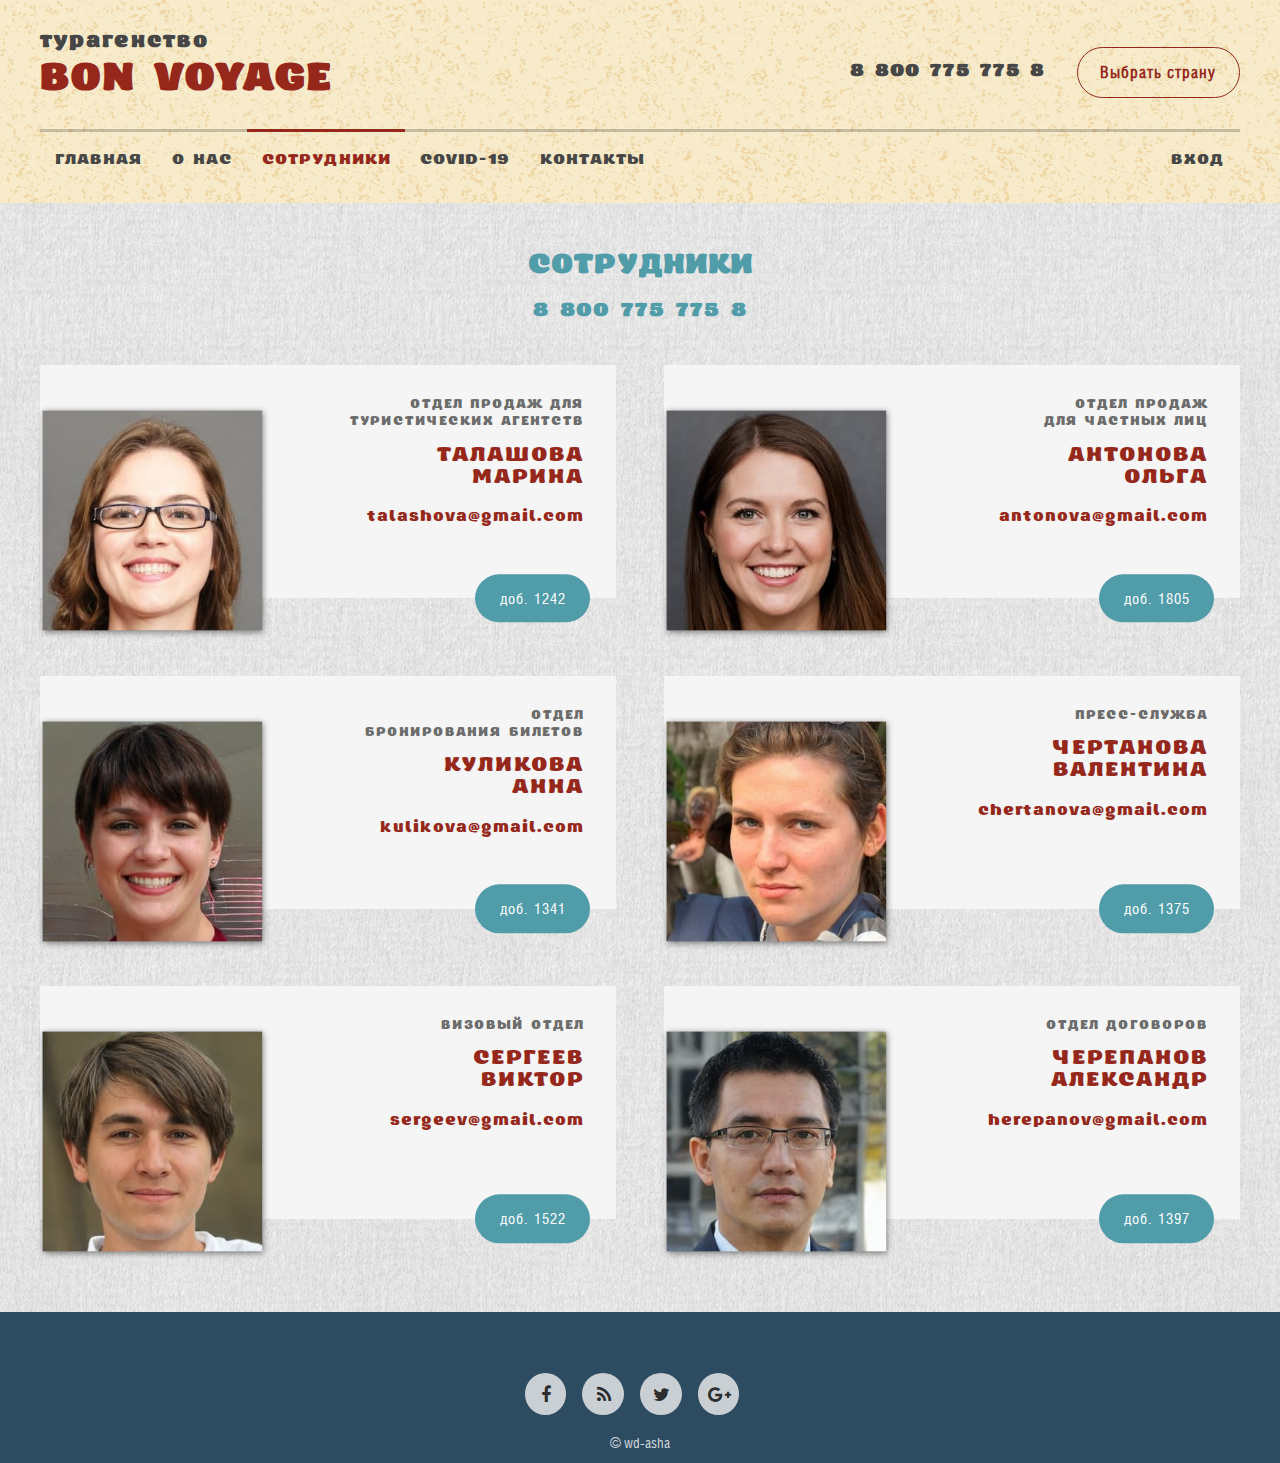
<file: service.html>
<!DOCTYPE html>
<html lang="ru-RU">
<head>
    <meta charset="utf-8">
    <meta name="viewport" content="width=device-width, initial-scale=1">
    <meta http-equiv="X-UA-Compatible" content="IE=edge,chrome=1">
    <title>Bon Voyage | Туристическое агенство</title>
    <link href="css/font-awesome.min.css" rel="stylesheet">
    <link href="css/service.css" rel="stylesheet">
</head>
<body>

<section class="section0">
    <div class="section0-text">
        <div class="logo-panel">
            <div class="mobile-logo">
                <a href="index.html">
                    <h2>Турагенство</h2>
                    <h1>Bon<br>Voyage</h1>
                    <h1>Bon Voyage</h1>
                </a>
            </div>
        </div>
        <div class="phone-panel">
            <div class="mobile-phone">
                <h3>8 800 775 775 8</h3>
                <a href="countris.html">Выбрать страну</a>
            </div>
        </div>
        <div class="burger-panel">
            <div class="mobile-burger" id="mobileBurger">
                <span class="burg2"></span>
            </div>
        </div>
    </div>
</section>

<div class="popup" id="popup">
    <a href="#" class="popup-area"></a>
    <div class="popup-body">
        <div class="popup-content">
            <a href="#" class="popup-close">
                <i class="fa fa-times"></i>
            </a>
            <div class="popup-title">Вход</div>
            <div class="popup-text">
                <input type="email" placeholder="Ваш email">
                <input type="password" placeholder="Ваш пароль">
                <a href="#" class="login-link">Личный кабинет</a>
                <div class="reg-link">
                    <a href="#">Регистрация</a>
                </div>
            </div>
        </div>
    </div>
</div>

<div class="bg-header">
<div class="header">
    <div class="header_logo">
        <a href="index.html">
            <h2>турагенство</h2>
            <h1>Bon Voyage</h1>
        </a>
    </div>
    <div class="header_phone">
        <h2>8 800 775 775 8</h2>
        <a href="countris.html">Выбрать страну</a>
    </div>
    <div class="header_menu">
        <div class="header_menu-items">
            <div class="header_menu-item">
                <a href="index.html">
                    Главная
                </a>
            </div>
            <div class="header_menu-item">
                <a href="about.html">
                    О нас
                </a>
            </div>
            <div class="header_menu-item">
                <a href="service.html" class="active">
                    Сотрудники
                </a>
            </div>
            <div class="header_menu-item">
                <a href="covid.html">
                    COVID-19
                </a>
            </div>
            <div class="header_menu-item">
                <a href="contacts.html">
                    Контакты
                </a>
            </div>
        </div>
        <div class="header_menu-login">
            <div class="header_login-item">
                <a href="#popup">
                    Вход
                </a>
            </div>
        </div>
    </div>
</div>
</div>

<div class="services-bg">
    <div class="services-title">
        <h3>Сотрудники</h3>
        <h4>8 800 775 775 8</h4>
    </div>
    <div class="services">

        <div class="service">
            <img src="images/empl8-min.jpg" alt="">
            <div class="service-desc">
                <div class="service-address">
                    <p>Отдел продаж для<br>туристических агентств</p>
                </div>
                <div class="service-name">
                    <p>Талашова<br>Марина</p>
                </div>
                <div class="service-price">
                    <p>talashova@gmail.com</p>
                </div>
            </div>
            <a href="#" class="sel-tur">
                доб.&nbsp;1242
            </a>
        </div>

        <div class="service">
            <img src="images/empl7-min.jpg" alt="">
            <div class="service-desc">
                <div class="service-address">
                    <p>Отдел продаж<br>для частных лиц</p>
                </div>
                <div class="service-name">
                    <p>Антонова<br>Ольга</p>
                </div>
                <div class="service-price">
                    <p>antonova@gmail.com</p>
                </div>
            </div>
            <a href="#" class="sel-tur">
                доб.&nbsp;1805
            </a>
        </div>

        <div class="service">
            <img src="images/empl1-min.jpg" alt="">
            <div class="service-desc">
                <div class="service-address">
                    <p>Отдел<br>бронирования билетов</p>
                </div>
                <div class="service-name">
                    <p>Куликова<br>Анна</p>
                </div>
                <div class="service-price">
                    <p>kulikova@gmail.com</p>
                </div>
            </div>
            <a href="#" class="sel-tur">
                доб.&nbsp;1341
            </a>
        </div>

        <div class="service">
            <img src="images/empl4-min.jpg" alt="">
            <div class="service-desc">
                <div class="service-address">
                    <p>Пресс-служба</p>
                </div>
                <div class="service-name">
                    <p>Чертанова<br>Валентина</p>
                </div>
                <div class="service-price">
                    <p>chertanova@gmail.com</p>
                </div>
            </div>
            <a href="#" class="sel-tur">
                доб.&nbsp;1375
            </a>
        </div>

        <div class="service">
            <img src="images/empl2-min.jpg" alt="">
            <div class="service-desc">
                <div class="service-address">
                    <p>Визовый отдел</p>
                </div>
                <div class="service-name">
                    <p>Сергеев<br>Виктор</p>
                </div>
                <div class="service-price">
                    <p>sergeev@gmail.com</p>
                </div>
            </div>
            <a href="#" class="sel-tur">
                доб.&nbsp;1522
            </a>
        </div>

        <div class="service">
            <img src="images/empl3-min.jpg" alt="">
            <div class="service-desc">
                <div class="service-address">
                    <p>Отдел договоров</p>
                </div>
                <div class="service-name">
                    <p>Черепанов<br>Александр</p>
                </div>
                <div class="service-price">
                    <p>herepanov@gmail.com</p>
                </div>
            </div>
            <a href="#" class="sel-tur">
                доб.&nbsp;1397
            </a>
        </div>

    </div>

</div>

<footer>
    <div><i class="fa fa-facebook fa-footer"></i></div>
    <div><i class="fa fa-rss fa-footer"></i></div>
    <div><i class="fa fa-twitter fa-footer"></i></div>
    <div><i class="fa fa-google-plus fa-footer"></i></div>
</footer>
<div class="copyright">
    <a href="http://wd-asha.ru">&copy; wd-asha</a>
</div>

<div class="mobile-panel-menu" id="mobilePanelMenu">
    <div class="mobile-menu">
        <div class="mobile-menu-item">
            <div class="mobile-burger-close" id="mobileBurgerClose">
                <span class="burg-close3"></span>
                <span class="burg-close4"></span>
            </div>
        </div>
        <div class="mobile-menu-item">
            <a href="index.html" class="menu-item-active">Главная</a>
        </div>
        <div class="mobile-menu-item">
            <a href="#">О нас</a>
        </div>
        <div class="mobile-menu-item">
            <a href="service.html">Сотрудники</a>
        </div>
        <div class="mobile-menu-item">
            <a href="covid.html">COVID-19</a>
        </div>
        <div class="mobile-menu-item">
            <a href="contacts.html">Контакты</a>
        </div>
        <div class="mobile-menu-item">
            <a href="#popup">Вход</a>
        </div>
    </div>
</div>

<script src="js/jquery-3.3.1.min.js"></script>
<script>
    $(function () {
        let burger = $('#burger');
        let mobileBurger = $('#mobileBurger');
        let burgerClose = $('#burgerClose');
        let mobileBurgerClose = $('#mobileBurgerClose');
        let panelMenu = $('#panelMenu');
        let mobilePanelMenu = $('#mobilePanelMenu');

        function CloseBurger() {
            panelMenu.css('opacity', 0);
            overlayRight1.css('opacity', 0);
            overlayRight2.css('opacity', 0);
            overlayRight3.css('opacity', 0);
            overlayRightPanelWhite.css('opacity', 0);
            burgerClose.css('display', 'none');
            burger.css('display', 'block');
            setTimeout(function (){
                burger.css('opacity', 1);
            }, 200);
        }

        burger.on('click', function () {
            panelMenu.css('opacity', 1);
            burger.css('display', 'none');
            burgerClose.css('display', 'block');
            setTimeout(function (){
                burgerClose.css('opacity', 1);
            }, 200);

        });
        burgerClose.on('click', function () {
            CloseBurger();
        });

        mobileBurger.on('click', function () {
            mobilePanelMenu.css('top', 0);
            mobileBurger.css('display', 'none');
        });

        mobileBurgerClose.on('click', function () {
            mobilePanelMenu.css('top', '-110%');
            mobileBurger.css('display', 'block');
        })

    })
</script>

</body>
</html>
</file>
<file: css/main.css>
@import "fonts.css";
@import "style.css";
@import "section0.css";
@import "section1.css";
@import "section2.css";
@import "section3.css";
@import "section4.css";
@import "section5.css";
</file>
<file: css/hotels.css>
@import "fonts.css";
@import "style.css";
@import "section0.css";
@import "header.css";
@import "hotel.css";
</file>
<file: css/about.css>
@import "fonts.css";
@import "style.css";
@import "section0.css";
@import "header.css";

.about-bg {
    background-image: url("../images/10.png");
    background-repeat: repeat;
}

.about-bg h3 {
    font-family: 'karlson', Arial, sans-serif;
    color: rgba(80, 156, 169, 1);
    font-size: 2rem;
    line-height: 2rem;
    padding: 4rem 0 3rem 0;
    text-align: center;
    text-transform: uppercase;
    margin: 0 auto;
    cursor: default;
}
@media screen and (max-width: 1920px) {
    .about-bg h3 {
        font-size: calc(1.2rem + (2 - 1.2) * ((100vw - 17.78rem) / (120 - 17.78)));
        line-height: calc(1.5rem + (2 - 1.5) * ((100vw - 17.78rem) / (120 - 17.78)));
        padding:
                calc(2rem + (4 - 2) * ((100vw - 17.78rem) / (120 - 17.78))) 0
                calc(1rem + (3 - 1) * ((100vw - 17.78rem) / (120 - 17.78))) 0;
    }
}

.abouts {
    max-width: 1240px;
    margin: 0 auto;
    padding: 0;
    position: relative;
    transition: .5s;
}

.about-item:nth-child(1) {
    position: absolute;
    width: 70%;
    height: 2rem;
    top: 0;
    left: 15%;
    margin: 0 auto;
    background-image: url("../images/16.png");
    background-repeat: repeat;
    opacity: .5;
    box-shadow: 1px -1px 5px rgba(0,0,0,.1);
}

.about-item:nth-child(2) {
    position: absolute;
    width: 80%;
    height: 2rem;
    top: 1.33rem;
    left: 10%;
    margin: 0 auto;
    background-image: url("../images/16.png");
    background-repeat: repeat;
    opacity: .75;
    box-shadow: 1px -1px 5px rgba(0,0,0,.1);
}

.about-item:nth-child(3),
.about-item:nth-child(4),
.about-item:nth-child(5) {
    position: absolute;
    width: 90%;
    top: 2.66rem;
    left: 5%;
    margin: 0 auto;
    background-image: url("../images/16.png");
    background-repeat: repeat;
    box-shadow: 1px -1px 5px rgba(0,0,0,.1);
}

.about-item {
    padding: 2rem 4rem 3rem 4rem;
}
@media screen and (max-width: 1920px) {
    .about-item {
        padding:
                calc(1rem + (2 - 1) * ((100vw - 17.78rem) / (120 - 17.78)))
                calc(1rem + (4 - 1) * ((100vw - 17.78rem) / (120 - 17.78)))
                calc(1rem + (3 - 1) * ((100vw - 17.78rem) / (120 - 17.78)))
                calc(1rem + (4 - 1) * ((100vw - 17.78rem) / (120 - 17.78)));
    }
}

.fitcha1,
.fitcha2 {
    display: none;
}

.about-item-empty {
    height: 12rem;
    width: 100%;
}
@media screen and (max-width: 1920px) {
    .about-item-empty {
        height: calc(6rem + (12 - 6) * ((100vw - 17.78rem) / (120 - 17.78)));
    }
}

.about-item h5 {
    font-family: 'karlson', sans-serif;
    font-size: 1.33rem;
    line-height: 1.7rem;
    padding: 2rem 0 2rem 0;
    text-transform: uppercase;
    color: #2D4C62;
    opacity: .8;
}
@media screen and (max-width: 1920px) {
    .about-item h5 {
        font-size: calc(1rem + (1.33 - 1) * ((100vw - 17.78rem) / (120 - 17.78)));
        line-height: calc(1.2rem + (1.7 - 1.2) * ((100vw - 17.78rem) / (120 - 17.78)));
        padding: calc(1rem + (2 - 1) * ((100vw - 17.78rem) / (120 - 17.78))) 0;
    }
}

.about-item p {
    font-size: 1rem;
    line-height: 1.5rem;
    color: #2D4C62;
    padding: 0 0 .5rem 0;
}
@media screen and (max-width: 1920px) {
    .about-item p {
        font-size: calc(.8rem + (1 - .8) * ((100vw - 17.78rem) / (120 - 17.78)));
        line-height: calc(1rem + (1.5 - 1) * ((100vw - 17.78rem) / (120 - 17.78)));
    }
}

.about-item p.subtitle {
    font-size: 1.1rem;
    padding-bottom: .8rem;
}

.leafer {
    text-align: right;
    display: flex;
    justify-content: flex-end;
}


.leafer i {
    font-size: 2rem;
    padding: 1rem;
    color: rgba(80, 156, 169, 1);
    cursor: pointer;
    transition: .5s;
    margin-left: 2rem;
}
@media screen and (max-width: 1920px) {
    .leafer i {
        font-size: calc(1.66rem + (2 - 1.66) * ((100vw - 17.78rem) / (120 - 17.78)));
        padding: calc(.66rem + (1 - .66) * ((100vw - 17.78rem) / (120 - 17.78)));
    }
}

.leafer i:hover {
    color: rgba(40, 116, 129, 1.0);
}
</file>
<file: css/golden.css>
@import "fonts.css";
@import "style.css";
@import "section0.css";
@import "header.css";

.golden-bg {
    background-image: url("../images/10.png");
    background-repeat: repeat;
}

.golden-bg .hotel-title h3 {
    font-family: 'karlson', Arial, sans-serif;
    color: rgba(80, 156, 169, 1);
    font-size: 2rem;
    line-height: 2rem;
    padding: 1rem 0 1rem 0;
    text-align: center;
    text-transform: uppercase;
    margin: 0 auto;
    cursor: default;
}
@media screen and (max-width: 1920px) {
    .golden-bg .hotel-title h3 {
        font-size: calc(1.2rem + (2 - 1.2) * ((100vw - 17.78rem) / (120 - 17.78)));
        line-height: calc(1.5rem + (2 - 1.5) * ((100vw - 17.78rem) / (120 - 17.78)));;
        padding:
                calc(0rem + (1 - 0) * ((100vw - 17.78rem) / (120 - 17.78))) 0
                calc(.33rem + (1 - .33) * ((100vw - 17.78rem) / (120 - 17.78))) 0;
    }
}

.golden-bg .hotel-title p {
    text-align: center;
    font-size: 1rem;
    font-family: 'karlson', Arial, sans-serif;
    color: rgba(70, 70, 70, .8);
    padding: 0 0 1rem 0;
    margin: 0;
}
@media screen and (max-width: 1920px) {
    .golden-bg .hotel-title p {
        font-size: calc(.8rem + (1 - .8) * ((100vw - 17.78rem) / (120 - 17.78)));
        padding-bottom: calc(.33rem + (1 - .33) * ((100vw - 17.78rem) / (120 - 17.78)));
    }
}

.golden-bg .hotel-title p i {
    font-size: 1.5rem;
    line-height: .33rem;
    color: rgba(200, 90, 77, 1);
    margin-left: 2px;
    padding-bottom: 3rem;
}
@media screen and (max-width: 1920px) {
    .golden-bg .hotel-title p i {
        font-size: calc(1rem + (1.5 - 1) * ((100vw - 17.78rem) / (120 - 17.78)));
        padding-bottom: calc(1.33rem + (3 - 1.33) * ((100vw - 17.78rem) / (120 - 17.78)));
    }
}

.slider-hotel {
    max-width: 800px;
    height: auto;
    margin: 0 auto;
    position: relative;
    overflow: hidden;
    padding: 3rem 0 0 0;
    margin-bottom: 3rem;
}
@media screen and (max-width: 1920px) {
    .slider-hotel {
        padding-top: calc(1rem + (3 - 1) * ((100vw - 17.78rem) / (120 - 17.78)));
        margin-bottom: calc(1rem + (3 - 1) * ((100vw - 17.78rem) / (120 - 17.78)));
    }
}
@media screen and (max-width: 800px) {
    .slider-hotel {
        padding-top: 0;
    }
}

.slide img{
    width: 100%;
}

.slide {
    display: none;
}

#slide-1 {
    display: block;
    position: relative;
}

#pagins {
    position: absolute;
    right: 1rem;
    bottom: 1rem;
}

#pagin-1,
#pagin-2,
#pagin-3,
#pagin-4,
#pagin-5,
#pagin-6 {
    height: 2rem;
    width: 2rem;
    background-color: rgba(255, 255, 255, .8);
    margin-right: .5rem;
    display: inline-block;
    border-radius: 50%;
    cursor: pointer;
    transition: .6s;
}
@media screen and (max-width: 1920px) {
    #pagin-1,
    #pagin-2,
    #pagin-3,
    #pagin-4,
    #pagin-5,
    #pagin-6 {
        height: calc(1.66rem + (2 - 1.66) * ((100vw - 17.78rem) / (120 - 17.78)));
        width: calc(1.66rem + (2 - 1.66) * ((100vw - 17.78rem) / (120 - 17.78)));
    }
}

#pagin-1.carrent,
#pagin-2.carrent,
#pagin-3.carrent,
#pagin-4.carrent,
#pagin-5.carrent,
#pagin-6.carrent,
#pagin-1:hover,
#pagin-2:hover,
#pagin-3:hover,
#pagin-4:hover,
#pagin-5:hover,
#pagin-6:hover {
    background-color: rgba(80, 156, 169, 1);
}

.hotel-info {
    max-width: 1240px;
    margin: 0 auto;
    display: grid;
    grid-template-areas:
            "Place  Place Place Place Tours"
            "Hotel  Hotel Hotel Hotel Hotel"
            "Orders Orders Orders Orders Orders";
    position: relative;
}
@media screen and (max-width: 800px) {
    .hotel-info {
        grid-template-areas:
                "Place"
                "Tours"
                "Hotel"
                "Orders";
    }
}

.hotel-info_item {
    padding: 3rem;
    position: relative;
}
@media screen and (max-width: 1920px) {
    .hotel-info_item {
        padding: calc(1.33rem + (3 - 1.33) * ((100vw - 17.78rem) / (120 - 17.78)));
    }
}

.hotel-info_item:nth-child(1) {
    grid-area: Place;
    background-color: #578CB2;
}
.hotel-info_item:nth-child(2) {
    grid-area: Tours;
    background-color: #3A617E;
}
.hotel-info_item:nth-child(3) {
    grid-area: Hotel;
    background-color: #47779A;
}
.hotel-info_item:nth-child(4) {
    grid-area: Orders;
    background-color: #ABC6D8;
    padding: 0;
}

.hotel-info_item h4 {
    font-family: 'karlson', Arial, sans-serif;
    font-size: 1.6rem;
    line-height: 2.6rem;
    color: rgba(255, 255, 255, 1);
    text-transform: uppercase;
    font-weight: 300;
    padding-bottom: 1.5rem;
    text-align: center;
}
@media screen and (max-width: 1920px) {
    .hotel-info_item h4 {
        font-size: calc(1rem + (1.6 - 1) * ((100vw - 17.78rem) / (120 - 17.78)));
        line-height: calc(1.33rem + (2.6 - 1.33) * ((100vw - 17.78rem) / (120 - 17.78)));
        padding-bottom: calc(.66rem + (1.5 - .66) * ((100vw - 17.78rem) / (120 - 17.78)));
    }
}

.hotel-info_item p {
    font-size: 1rem;
    line-height: 1.66rem;
    color: rgba(255, 255, 255, 1);
    padding-bottom: 1rem;
}
@media screen and (max-width: 1920px) {
    .hotel-info_item p {
        font-size: calc(.8rem + (1 - .8) * ((100vw - 17.78rem) / (120 - 17.78)));
        line-height: calc(1.1rem + (1.66 - 1.1) * ((100vw - 17.78rem) / (120 - 17.78)));
        padding-bottom: calc(.33rem + (1 - .33) * ((100vw - 17.78rem) / (120 - 17.78)));
    }
}

.hotel-info_item p i {
    font-size: 1.2rem;
}

.tur {
    display: grid;
    /*grid-template-columns: repeat(5, auto);*/
    grid-template-areas:
                        "Box1 Box3 Box2 Box4 Box5";
    justify-items: center;
    align-items: center;
}
@media screen and (max-width: 499px) {
    .tur {
        grid-template-areas:
                "Box1 .    Box3"
                "Box2 Box4 Box5";
        padding-left: 1rem;
        padding-right: 1rem;
    }
}

.tur:nth-of-type(odd) {
    background-color: rgba(255, 255, 255, .4);
}

.tur:nth-of-type(even) {
    background-color: rgba(255, 255, 255, .2);
}

.box1, .box2, .box3, .box4, .box5 {
    padding: 1.5rem 0;
    font-size: 1.1rem;
    color: #2D4C62;
}
@media screen and (max-width: 1920px) {
    .box1, .box2, .box3, .box4, .box5 {
        font-size: calc(.9rem + (1.1 - .9) * ((100vw - 17.78rem) / (120 - 17.78)));
        padding: calc(1rem + (1.5 - 1) * ((100vw - 17.78rem) / (120 - 17.78))) 0;
    }
}
@media screen and (max-width: 499px) {
    .box1, .box2, .box3, .box4, .box5 {
        padding: 1rem 0 1rem 0;
    }
}

.box1 {
    grid-area: Box1;
}
@media screen and (max-width: 499px) {
    .box1 {
        padding: 1rem 0 .5rem 0;
    }
}

.box2 {
    grid-area: Box2;
}
@media screen and (max-width: 499px) {
    .box2 {
        padding: .5rem 0 1rem 0;
    }
}

.box3 {
    grid-area: Box3;
}
@media screen and (max-width: 499px) {
    .box3 {
        padding: 1rem 0 .5rem 0;
    }
}

.box4 {
    grid-area: Box4;
    font-size: 1.2rem;
}
@media screen and (max-width: 499px) {
    .box4 {
        padding: .5rem 0 1rem 0;
    }
}

.box4 i {
    font-size: 1rem;
    color: #2D4C62;
    font-weight: 300;
}
@media screen and (max-width: 1920px) {
    .box4 i {
        font-size: calc(.8rem + (1 - .8) * ((100vw - 17.78rem) / (120 - 17.78)));
    }
}

.box5 {
    grid-area: Box5;
}
@media screen and (max-width: 499px) {
    .box5 {
        padding: .5rem 0 1rem 0;
    }
}

.tur:first-child {
    padding-top: 2rem;
}
@media screen and (max-width: 1920px) {
    .tur:first-child {
        padding-top: calc(.5rem + (2 - .5) * ((100vw - 17.78rem) / (120 - 17.78)));
    }
}

.tur-last {
    padding-bottom: 2rem;
}

.hotel-info_item a {
    text-decoration: none;
    padding: 1rem 2rem;
    color: rgba(255, 255, 255, 1.0);
    background-color: rgba(80, 156, 169, 1);
    transition: .6s;
    border-radius: 2rem;
    font-size: 1rem;
    position: absolute;
    right: 1rem;
    bottom: 0;
    transform: translateY(50%);
}
@media screen and (max-width: 1920px) {
    .hotel-info_item a {
        font-size: calc(.8rem + (1 - .8) * ((100vw - 17.78rem) / (120 - 17.78)));
        padding:
                calc(.66rem + (1 - .66) * ((100vw - 17.78rem) / (120 - 17.78)))
                calc(1.33rem + (2 - 1.33) * ((100vw - 17.78rem) / (120 - 17.78)));
    }
}

.hotel-info_item a:hover {
    background-color: rgba(40, 116, 129, 1.0);
}

.box5 input[type="checkbox"] {
    position: relative;
}
.box5 input[type="checkbox"]:before {
    position: absolute;
    content: "";
    display: inline-block;
    width: 1em;
    height: 1em;
    flex-shrink: 0;
    flex-grow: 0;
    border: 1px solid #adb5bd;
    border-radius: 0.25em;
    margin-right: 0.5em;
    background-repeat: no-repeat;
    background-position: center center;
    background-size: 50% 50%;
    z-index: 1;
}

.box5 .checkbox {
    position: absolute;
    z-index: -1;
    opacity: 0;
    margin: 10px 0 0 20px;
}

.box5 .checkbox + label {
    position: relative;
    padding: 0 0 0 60px;
    cursor: pointer;
}

.checkbox:checked + label:before {
    background: rgba(80, 156, 169, 1);
}

.checkbox + label:before {
    content: '';
    position: absolute;
    top: -4px;
    left: 0;
    width: 50px;
    height: 26px;
    border-radius: 13px;
    background: #CDD1DA;
    box-shadow: inset 0 2px 3px rgb(0 0 0 / 20%);
    transition: .2s;
}
@media screen and (max-width: 1920px) {
    .checkbox + label:before {
        width: calc(40px + (50 - 40) * ((100vw - 320px) / (1920 - 320)));
        height: calc(20px + (26 - 20) * ((100vw - 320px) / (1920 - 320)));
    }
}

.checkbox:checked + label:after {
    left: 26px;
}
@media screen and (max-width: 1920px) {
    .checkbox:checked + label:after {
        left: calc(20px + (26 - 20) * ((100vw - 320px) / (1920 - 320)));
    }
}

.checkbox + label:after {
    content: '';
    position: absolute;
    top: -2px;
    left: 2px;
    width: 22px;
    height: 22px;
    border-radius: 10px;
    background: #FFF;
    box-shadow: 0 2px 5px rgb(0 0 0 / 30%);
    transition: .2s;
}
@media screen and (max-width: 1920px) {
    .checkbox + label:after {
        width: calc(16px + (22 - 16) * ((100vw - 320px) / (1920 - 320)));
        height: calc(16px + (22 - 16) * ((100vw - 320px) / (1920 - 320)));
    }
}

.hotels-link {
    padding: 0 0 3rem 0;
    text-align: center;
}
@media screen and (max-width: 1920px) {
    .hotels-link {
        padding-bottom: calc(1rem + (3 - 1) * ((100vw - 17.78rem) / (120 - 17.78)));
    }
}

.hotels-link a {
    text-decoration: none;
    font-size: 1.1rem;
    color: rgba(20, 104, 109, 1.0);
    transition: .5s;
    border-bottom: 1px solid rgba(20, 104, 109, 0);
}
@media screen and (max-width: 1920px) {
    .hotels-link a {
        font-size: calc(.9rem + (1.1 - .9) * ((100vw - 17.78rem) / (120 - 17.78)));
    }
}

.hotels-link a:hover {
    border-bottom: 1px solid rgba(20, 104, 109, 1.0);
}

.box1 span,
.box2 span,
.box4 span {
    font-size: 1.4rem;
}
@media screen and (max-width: 1920px) {
    .box1 span,
    .box2 span,
    .box4 span {
        font-size: calc(1rem + (1.4 - 1) * ((100vw - 17.78rem) / (120 - 17.78)));
    }
}

.pagin {
    padding: 2rem 0;
    display: flex;
    justify-content: flex-start;
}
@media screen and (max-width: 1920px) {
    .pagin {
        padding:
                calc(1rem + (2 - 1) * ((100vw - 17.78rem) / (120 - 17.78)))
                calc(1rem + (0 - 1) * ((100vw - 17.78rem) / (120 - 17.78)));
    }
}

.pagin-item {
    font-size: 1rem;
    line-height: 3rem;
    width: 3rem;
    height: 3rem;
    border-radius: 50%;
    text-align: center;
    border: 1px solid rgba(80, 156, 169, 1);
    color: rgba(80, 156, 169, 1);
    margin-right: 1rem;
    cursor: pointer;
    transition: .5s;
    font-weight: 600;
}
@media screen and (max-width: 1920px) {
    .pagin-item {
        width: calc(2rem + (3 - 2) * ((100vw - 17.78rem) / (120 - 17.78)));
        height: calc(2rem + (3 - 2) * ((100vw - 17.78rem) / (120 - 17.78)));
        margin-right: calc(.5rem + (1 - .5) * ((100vw - 17.78rem) / (120 - 17.78)));
        font-size: calc(.9rem + (1 - .9) * ((100vw - 17.78rem) / (120 - 17.78)));
        line-height: calc(1.8rem + (3 - 1.8) * ((100vw - 17.78rem) / (120 - 17.78)));
    }
}

.pagin-item:hover,
.pagin-active {
    background-color: rgba(80, 156, 169, 1);
    color: white;
}
</file>
<file: css/contacts.css>
@import "fonts.css";
@import "style.css";
@import "section0.css";
@import "header.css";

.contacts-bg {
    background-image: url("../images/10.png");
    background-repeat: repeat;
}

.contacts-bg h3 {
    font-family: 'karlson', Arial, sans-serif;
    color: rgba(80, 156, 169, 1);
    font-size: 2rem;
    line-height: 2rem;
    padding: 4rem 0 3rem 0;
    text-align: center;
    text-transform: uppercase;
    margin: 0 auto;
    cursor: default;
}
@media screen and (max-width: 1920px) {
    .contacts-bg h3 {
        font-size: calc(1.2rem + (2 - 1.2) * ((100vw - 17.78rem) / (120 - 17.78)));
        line-height: calc(1.5rem + (2 - 1.5) * ((100vw - 17.78rem) / (120 - 17.78)));
        padding:
                calc(2rem + (4 - 2) * ((100vw - 17.78rem) / (120 - 17.78))) 0
                calc(1rem + (3 - 1) * ((100vw - 17.78rem) / (120 - 17.78))) 0;
    }
}

.contacts {
    max-width: 1200px;
    margin: 0 auto;
    padding: 0 0 8rem 0;
    position: relative;
}
@media screen and (max-width: 1820px) {
    .contacts {
        padding-bottom: 7rem;
    }
}
@media screen and (max-width: 1720px) {
    .contacts {
        padding-bottom: 6rem;
    }
}
@media screen and (max-width: 1620px) {
    .contacts {
        padding-bottom: 5rem;
    }
}
@media screen and (max-width: 1420px) {
    .contacts {
        padding-bottom: 4rem;
    }
}
@media screen and (max-width: 1000px) {
    .contacts {
        padding-bottom: 5rem;
    }
}
@media screen and (max-width: 950px) {
    .contacts {
        padding-bottom: 6rem;
    }
}
@media screen and (max-width: 900px) {
    .contacts {
        padding-bottom: 7rem;
    }
}
@media screen and (max-width: 860px) {
    .contacts {
        padding-bottom: 4rem;
    }
}
@media screen and (max-width: 660px) {
    .contacts {
        padding-bottom: 3.5rem;
    }
}
@media screen and (max-width: 560px) {
    .contacts {
        padding-bottom: 3rem;
    }
}
@media screen and (max-width: 460px) {
    .contacts {
        padding-bottom: 2.5rem;
    }
}

.contacts img {
    width: 100%;
}
@media screen and (max-width: 860px) {
    .contacts img {
        display: none;
    }
}

.contacts-item_left {
    position: absolute;
    width: 40%;
    top: 2rem;
    left: 2rem;
    box-shadow: 1px 1px 5px rgba(0, 0, 0, .5);
    z-index: 0;
}
@media screen and (max-width: 1920px) {
    .contacts-item_left {
        width: calc(80% + (50 - 80) * ((100vw - 17.78rem) / (120 - 17.78)));
        left: calc(.66rem + (2 - .66) * ((100vw - 17.78rem) / (120 - 17.78)));
        top: calc(.66rem + (2 - .66) * ((100vw - 17.78rem) / (120 - 17.78)));
    }
}
@media screen and (max-width: 860px) {
    .contacts-item_left {
        position: relative;
        top: 0;
        left: 0;
        width: 65%;
        margin: 0 auto;
    }
}
@media screen and (max-width: 760px) {
    .contacts-item_left {
        width: 70%;
    }
}
@media screen and (max-width: 660px) {
    .contacts-item_left {
        width: 75%;
    }
}
@media screen and (max-width: 560px) {
    .contacts-item_left {
        width: 80%;
    }
}
@media screen and (max-width: 460px) {
    .contacts-item_left {
        width: 85%;
    }
}
@media screen and (max-width: 360px) {
    .contacts-item_left {
        width: 90%;
    }
}

.item-left_top {
    background-color: #578CB2;
    padding: 2rem;
}
@media screen and (max-width: 1920px) {
    .item-left_top {
        padding: calc(1rem + (2 - 1) * ((100vw - 17.78rem) / (120 - 17.78)));
    }
}

.contacts-address,
.contacts-phone,
.contacts-email {
    width: 100%;
    font-size: 1.1rem;
    line-height: 1.7rem;
    text-align: center;
    padding: 0 0 1rem 0;
    color: white;
    font-family: 'karlson', Arial, sans-serif;
    text-transform: uppercase;
}
@media screen and (max-width: 1920px) {
    .contacts-address,
    .contacts-phone,
    .contacts-email {
        font-size: calc(.8rem + (1.1 - .8) * ((100vw - 17.78rem) / (120 - 17.78)));
        line-height: calc(1.3rem + (1.7 - 1.3) * ((100vw - 17.78rem) / (120 - 17.78)));
        padding-bottom: calc(.5rem + (1 - .5) * ((100vw - 17.78rem) / (120 - 17.78)));
    }
}

.contacts-social {
    width: 100%;
    text-align: center;
    padding: 0;
    display: flex;
    justify-content: center;
}

.contacts-social i {
    padding: 1rem;
    font-size: 2rem;
    line-height: 2rem;
    color: rgba(255, 255, 255, .7);
    cursor: pointer;
    transition: .5s;
}
@media screen and (max-width: 1920px) {
    .contacts-social i {
        padding: calc(.5rem + (1 - .5) * ((100vw - 17.78rem) / (120 - 17.78)));
        font-size: calc(1.66rem + (2 - 1.66) * ((100vw - 17.78rem) / (120 - 17.78)));
    }
}

.contacts-social i:hover {
    color: rgba(255, 255, 255, .9);
}

.item-left_middle {
    padding: 2rem 2rem 3rem 2rem;
    background-color: #ABC6D8;
    position: relative;
}
@media screen and (max-width: 1920px) {
    .item-left_middle {
        padding:
                calc(1.33rem + (2 - 1.33) * ((100vw - 17.78rem) / (120 - 17.78)))
                calc(1rem + (2 - 1) * ((100vw - 17.78rem) / (120 - 17.78)))
                calc(1.66rem + (3 - 1.66) * ((100vw - 17.78rem) / (120 - 17.78)))
                calc(1rem + (2 - 1) * ((100vw - 17.78rem) / (120 - 17.78)));
    }
}

.item-left_middle input,
.item-left_middle textarea {
    font-family: 'HeliosCond Regular', sans-serif;
    font-size: 1.1rem;
    width: 100%;
    padding: .66rem;
    opacity: .8;
    border: 1px solid rgba(255, 255, 255, 1);
    outline: none;
    background-color: white;
    margin-bottom: 1rem;
    color: #2D4C62
}
@media screen and (max-width: 1920px) {
    .item-left_middle input,
    .item-left_middle textarea {
        font-size: calc(.9rem + (1.1 - .9) * ((100vw - 17.78rem) / (120 - 17.78)));
        padding: calc(.33rem + (.66 - .33) * ((100vw - 17.78rem) / (120 - 17.78)));
        margin-bottom: calc(.66rem + (1 - .66) * ((100vw - 17.78rem) / (120 - 17.78)));
    }
}

.item-left_middle a {
    position: absolute;
    left: 50%;
    bottom: 0;
    transform: translate(-50%, 50%);
    text-decoration: none;
    font-size: 1.1rem;
    font-family: 'HeliosCond Regular', sans-serif;
    color: white;
    background-color: rgba(80, 156, 169, 1);
    padding: 1rem 1.66rem;
    border-radius: 2rem;
    transition: .5s;
}

@media screen and (max-width: 1920px) {
    .item-left_middle a {
        font-size: calc(.9rem + (1.1 - .9) * ((100vw - 17.78rem) / (120 - 17.78)));
        padding:
                calc(.66rem + (1 - .66) * ((100vw - 17.78rem) / (120 - 17.78)))
                calc(1.33rem + (1.66 - 1.33) * ((100vw - 17.78rem) / (120 - 17.78)));
    }
}

.item-left_middle a:hover {
    background-color: rgba(40, 116, 129, 1.0);
}
</file>
<file: css/countris.css>
@import "fonts.css";
@import "style.css";
@import "section0.css";
@import "header.css";
@import "country.css";
</file>
<file: css/covid.css>
@import "fonts.css";
@import "style.css";
@import "section0.css";
@import "header.css";

.covid-bg {
    background-image: url("../images/10.png");
    background-repeat: repeat;
}

.covid-bg h3 {
    font-family: 'karlson', Arial, sans-serif;
    color: rgba(80, 156, 169, 1);
    font-size: 2rem;
    line-height: 2rem;
    padding: 4rem 0 .33rem 0;
    text-align: center;
    text-transform: uppercase;
    margin: 0 auto;
    cursor: default;
}
@media screen and (max-width: 1920px) {
    .covid-bg h3 {
        font-size: calc(1.2rem + (2 - 1.2) * ((100vw - 17.78rem) / (120 - 17.78)));
        line-height: calc(1.5rem + (2 - 1.5) * ((100vw - 17.78rem) / (120 - 17.78)));
        padding:
                calc(2rem + (4 - 2) * ((100vw - 17.78rem) / (120 - 17.78))) 0
                calc(.33rem + (.33 - .33) * ((100vw - 17.78rem) / (120 - 17.78))) 0;
    }
}

.covid-bg h4 {
    font-family: 'karlson', Arial, sans-serif;
    color: rgba(80, 156, 169, 1);
    font-size: 1.33rem;
    line-height: 1.66rem;
    padding: 1rem 0 2rem 0;
    text-align: center;
    text-transform: uppercase;
    margin: 0 auto;
    cursor: default;
}
@media screen and (max-width: 1920px) {
    .covid-bg h4 {
        font-size: calc(1rem + (1.33 - 1) * ((100vw - 17.78rem) / (120 - 17.78)));
        line-height: calc(1.2rem + (1.66 - 1.2) * ((100vw - 17.78rem) / (120 - 17.78)));
        padding:
                calc(.33rem + (1 - .33) * ((100vw - 17.78rem) / (120 - 17.78))) 0
                calc(1rem + (2 - 1) * ((100vw - 17.78rem) / (120 - 17.78))) 0;
    }
}

.covids {
    max-width: 1240px;
    margin: 0 auto;
    padding: 0;
    position: relative;
    transition: .5s;
}

.covid-item:nth-child(1) {
    position: absolute;
    width: 70%;
    height: 2rem;
    top: 0;
    left: 15%;
    margin: 0 auto;
    background-image: url("../images/16.png");
    background-repeat: repeat;
    opacity: .5;
    box-shadow: 1px -1px 5px rgba(0,0,0,.1);
}

.covid-item:nth-child(2) {
    position: absolute;
    width: 80%;
    height: 2rem;
    top: 1.33rem;
    left: 10%;
    margin: 0 auto;
    background-image: url("../images/16.png");
    background-repeat: repeat;
    opacity: .75;
    box-shadow: 1px -1px 5px rgba(0,0,0,.1);
}

.covid-item:nth-child(3),
.covid-item:nth-child(4) {
    position: absolute;
    width: 90%;
    top: 2.66rem;
    left: 5%;
    margin: 0 auto;
    background-image: url("../images/16.png");
    background-repeat: repeat;
    box-shadow: 1px -1px 5px rgba(0,0,0,.1);
}

.covid-item {
    padding: 2rem 4rem 3rem 4rem;
}
@media screen and (max-width: 1920px) {
    .covid-item {
        padding:
                calc(1rem + (2 - 1) * ((100vw - 17.78rem) / (120 - 17.78)))
                calc(1rem + (4 - 1) * ((100vw - 17.78rem) / (120 - 17.78)))
                calc(1rem + (3 - 1) * ((100vw - 17.78rem) / (120 - 17.78)))
                calc(1rem + (4 - 1) * ((100vw - 17.78rem) / (120 - 17.78)));
    }
}

.in-board {
    display: none;
}

.covid-item-empty {
    height: 12rem;
    width: 100%;
}
@media screen and (max-width: 1920px) {
    .covid-item-empty {
        height: calc(6rem + (12 - 6) * ((100vw - 17.78rem) / (120 - 17.78)));
    }
}

.covid-item h5 {
    font-family: 'karlson', sans-serif;
    font-size: 1.33rem;
    line-height: 1.7rem;
    padding: 2rem 0 2rem 0;
    text-transform: uppercase;
    color: #2D4C62;
    opacity: .8;
}
@media screen and (max-width: 1920px) {
    .covid-item h5 {
        font-size: calc(1rem + (1.33 - 1) * ((100vw - 17.78rem) / (120 - 17.78)));
        line-height: calc(1.2rem + (1.7 - 1.2) * ((100vw - 17.78rem) / (120 - 17.78)));
        padding: calc(1rem + (2 - 1) * ((100vw - 17.78rem) / (120 - 17.78))) 0;
    }
}

.covid-item p {
    font-size: 1rem;
    line-height: 1.5rem;
    color: #2D4C62;
    padding: 0 0 .5rem 0;
}
@media screen and (max-width: 1920px) {
    .covid-item p {
        font-size: calc(.8rem + (1 - .8) * ((100vw - 17.78rem) / (120 - 17.78)));
        line-height: calc(1rem + (1.5 - 1) * ((100vw - 17.78rem) / (120 - 17.78)));
    }
}

.leafer {
    text-align: right;
    display: flex;
    justify-content: flex-end;
}


.leafer i {
    font-size: 2rem;
    padding: 1rem;
    color: rgba(80, 156, 169, 1);
    cursor: pointer;
    transition: .5s;
}
@media screen and (max-width: 1920px) {
    .leafer i {
        font-size: calc(1.66rem + (2 - 1.66) * ((100vw - 17.78rem) / (120 - 17.78)));
        padding: calc(.66rem + (1 - .66) * ((100vw - 17.78rem) / (120 - 17.78)));
    }
}

.leafer i:hover {
    color: rgba(40, 116, 129, 1.0);
}
</file>
<file: css/service.css>
@import "fonts.css";
@import "style.css";
@import "section0.css";
@import "header.css";

.services-bg {
    background-image: url("../images/10.png");
    background-repeat: repeat;
}

.services-bg h3 {
    font-family: 'karlson', Arial, sans-serif;
    color: rgba(80, 156, 169, 1);
    font-size: 2rem;
    line-height: 2rem;
    padding: 4rem 0 .33rem 0;
    text-align: center;
    text-transform: uppercase;
    margin: 0 auto;
    cursor: default;
}
@media screen and (max-width: 1920px) {
    .services-bg h3 {
        font-size: calc(1.2rem + (2 - 1.2) * ((100vw - 17.78rem) / (120 - 17.78)));
        line-height: calc(1.5rem + (2 - 1.5) * ((100vw - 17.78rem) / (120 - 17.78)));
        padding:
                calc(2rem + (4 - 2) * ((100vw - 17.78rem) / (120 - 17.78))) 0
                calc(.33rem + (.33 - .33) * ((100vw - 17.78rem) / (120 - 17.78))) 0;
    }
}

.services-bg h4 {
    font-family: 'karlson', Arial, sans-serif;
    color: rgba(80, 156, 169, 1);
    font-size: 1.33rem;
    line-height: 1.66rem;
    padding: 1rem 0 2rem 0;
    text-align: center;
    text-transform: uppercase;
    margin: 0 auto;
    cursor: default;
}
@media screen and (max-width: 1920px) {
    .services-bg h4 {
        font-size: calc(1rem + (1.33 - 1) * ((100vw - 17.78rem) / (120 - 17.78)));
        line-height: calc(1.2rem + (1.66 - 1.2) * ((100vw - 17.78rem) / (120 - 17.78)));
        padding:
                calc(.33rem + (1 - .33) * ((100vw - 17.78rem) / (120 - 17.78))) 0
                calc(1rem + (2 - 1) * ((100vw - 17.78rem) / (120 - 17.78))) 0;
    }
}

.services {
    max-width: 1240px;
    margin: 0 auto;
    padding: 1rem 20px 1rem 20px;
    display: flex;
    flex-wrap: wrap;
    justify-content: space-between;
}

.service {
    width: 48%;
    position: relative;
    margin-bottom: 6rem;
    background-color: rgba(245, 245, 245, 1);
    display: flex;
    flex-wrap: wrap;
    justify-content: space-between;
    align-items: flex-start;
    padding: 2rem;
}
@media screen and (max-width: 1920px) {
    .service {
        margin-bottom: calc(3rem + (6 - 3) * ((100vw - 17.78rem) / (120 - 17.78)));
    }
}
@media screen and (max-width: 560px) {
    .service {
        width: 70%;
        margin: 0 auto 4rem auto;
    }
}
@media screen and (max-width: 460px) {
    .service {
        width: 80%;
        margin: 0 auto 3.5rem auto;
    }
}
@media screen and (max-width: 360px) {
    .service {
        width: 90%;
        margin: 0 auto 3rem auto;
    }
}

.service img {
    width: 33%;
    transform: translate(1.5rem, 4rem) scale(1.3);
    box-shadow: 1px 1px 5px rgba(0, 0, 0, .5);
}

@media screen and (max-width: 1920px) {
    .service img {
        transform: translate(
                calc(-3rem + (1.5 - -3) * ((100vw - 17.78rem) / (120 - 17.78))),
                calc(0rem + (4 - 0) * ((100vw - 17.78rem) / (120 - 17.78))))
        scale(1.3);
    }
}
@media screen and (max-width: 760px) {
    .service img {
        width: 100%;
        transform: translate(0rem, 0rem) scale(1);
        margin-bottom: 1rem;
    }
}

.service-desc {
    width: 66%;
    position: relative;
}
@media screen and (max-width: 760px) {
    .service-desc {
        width: 100%;
    }
}

.service-address {
    padding: 0 0 .5rem 0;
    margin: 0;
}
@media screen and (max-width: 1920px) {
    .service-address {
        padding-bottom: calc(.25rem + (.5 - .25) * ((100vw - 17.78rem) / (120 - 17.78)));
    }
}

.service-address p {
    font-family: 'karlson', Arial, sans-serif;
    color: rgba(70, 70, 70, .8);
    font-size: .9rem;
    text-align: right;
    text-transform: uppercase;
}
@media screen and (max-width: 1920px) {
    .service-address p {
        font-size: calc(.7rem + (.8 - .7) * ((100vw - 17.78rem) / (120 - 17.78)));
    }
}
@media screen and (max-width: 760px) {
    .service-address p {
        text-align: center;
    }
}

.service-name {
    padding: .5rem 0 1rem 0;
    margin: 0;
}
@media screen and (max-width: 1920px) {
    .service-name {
        padding-bottom: calc(.25rem + (1 - .25) * ((100vw - 17.78rem) / (120 - 17.78)));
    }
}

.service-name p {
    font-family: 'karlson', Arial, sans-serif;
    color: rgba(150, 40, 27, 1);
    font-size: 1.3rem;
    line-height: 1.5rem;
    text-align: right;
    text-transform: uppercase;
}
@media screen and (max-width: 1920px) {
    .service-name p {
        font-size: calc(1.2rem + (1.3 - 1.2) * ((100vw - 17.78rem) / (120 - 17.78)));
        line-height: calc(1.2rem + (1.5 - 1.2) * ((100vw - 17.78rem) / (120 - 17.78)));
    }
}
@media screen and (max-width: 760px) {
    .service-name p {
        text-align: center;
    }
}

.service-price {
    padding: .5rem 0 1rem 0;
    margin: 0;
}

.service-price p {
    font-family: 'karlson', Arial, sans-serif;
    color: rgba(150, 40, 27, 1);
    font-size: .9rem;
    line-height: 1.2rem;
    text-align: right;
}
@media screen and (max-width: 1920px) {
    .service-price p {
        font-size: calc(.7rem + (.9 - .7) * ((100vw - 17.78rem) / (120 - 17.78)));
    }
}
@media screen and (max-width: 760px) {
    .service-price p {
        text-align: center;
    }
}

.service-price p span {
    font-size: .8rem;
}

.sel-tur i {
    font-size: 1.2rem;
    transform: translateY(.1rem);
}

.sel-tur {
    position: absolute;
    right: 2rem;
    bottom: 0;
    font-size: 1rem;
    text-decoration: none;
    color: white;
    padding: 1rem 1.66rem;
    border-radius: 2rem;
    background-color: rgba(80, 156, 169, 1);
    transform: translateY(50%);
    text-align: center;
    transition: .5s;
}
@media screen and (max-width: 1920px) {
    .sel-tur {
        font-size: calc(.9rem + (1 - .9) * ((100vw - 17.78rem) / (120 - 17.78)));
        padding:
                calc(.9rem + (1 - .9) * ((100vw - 17.78rem) / (120 - 17.78)))
                calc(1.33rem + (1.66 - 1.33) * ((100vw - 17.78rem) / (120 - 17.78)));
        border-radius: calc(1.3rem + (2 - 1.3) * ((100vw - 17.78rem) / (120 - 17.78)));
        right: calc(1rem + (2 - 1) * ((100vw - 17.78rem) / (120 - 17.78)));
    }
}
@media screen and (max-width: 760px) {
    .sel-tur {
        left: 50%;
        right: 0;
        transform: translate(-50%, 50%);
    }
}

.sel-tur:hover {
    background-color: rgba(40, 116, 129, 1.0);
}
</file>
